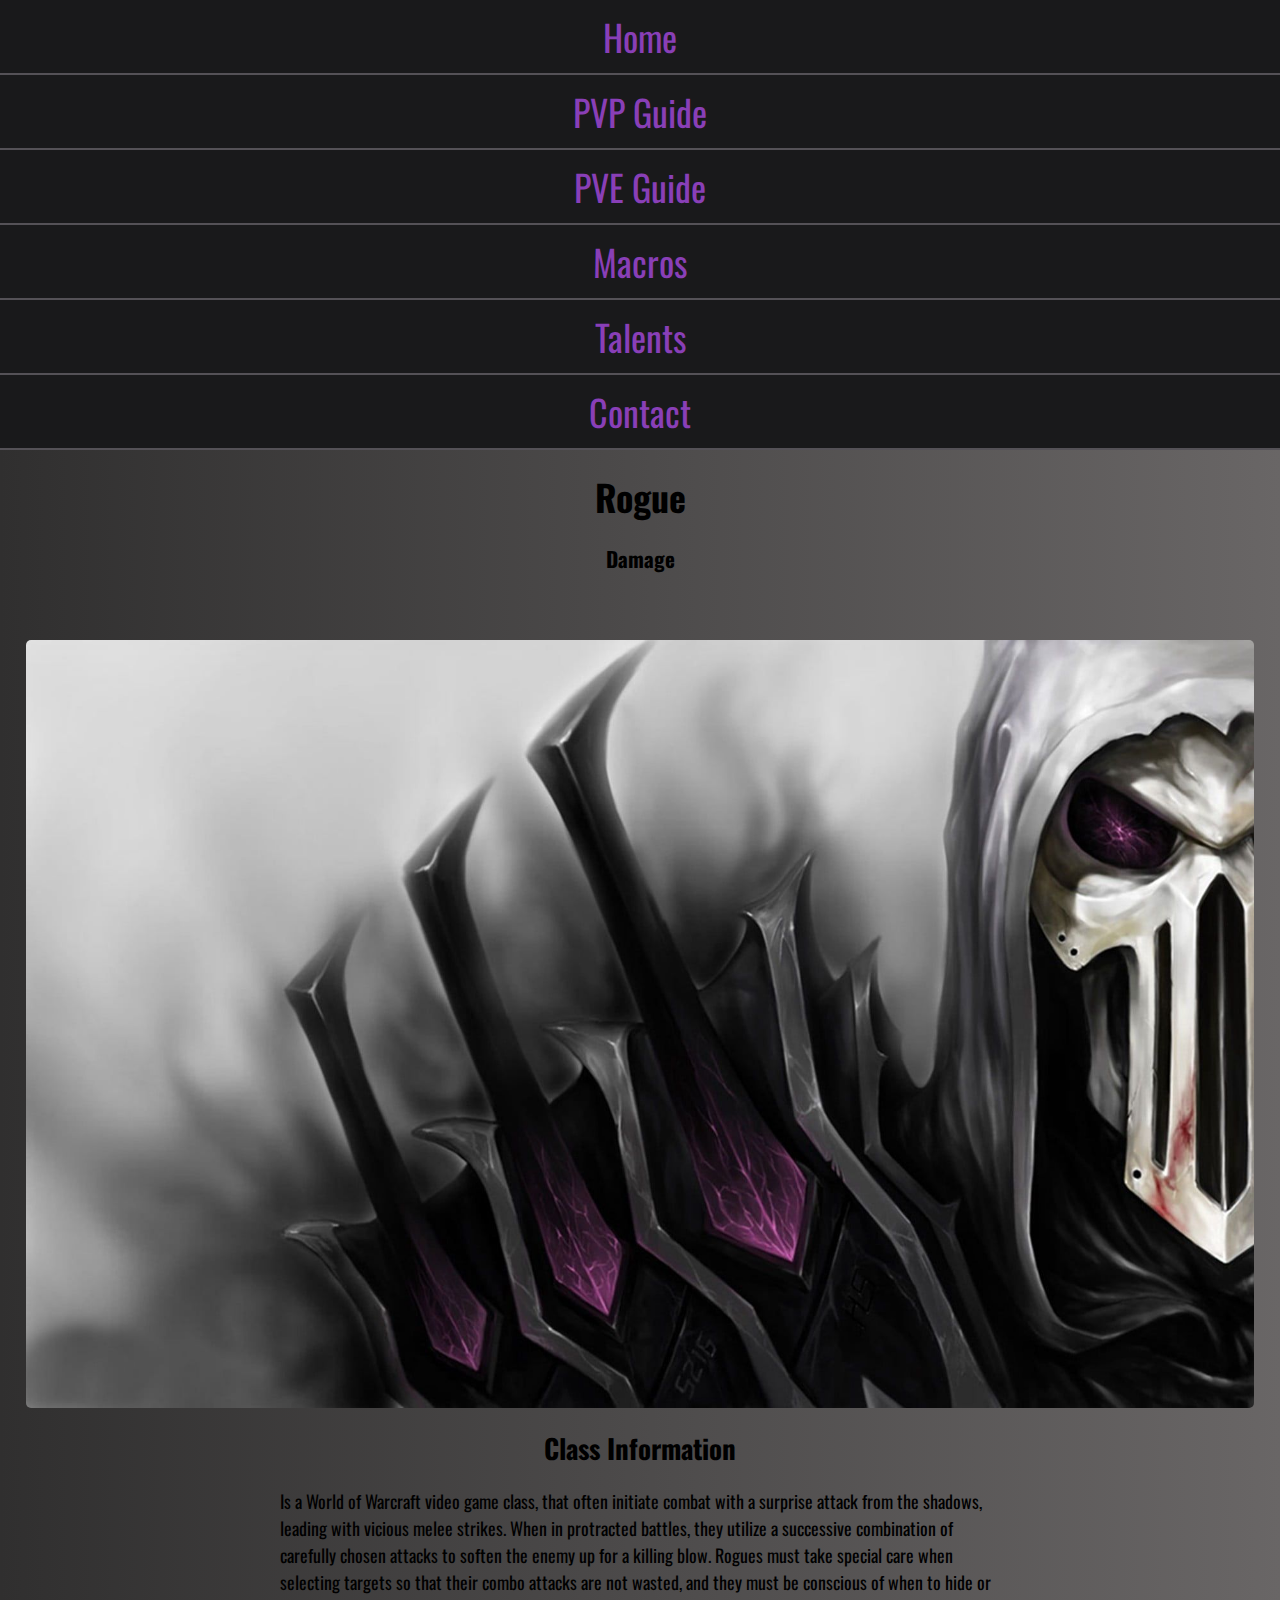
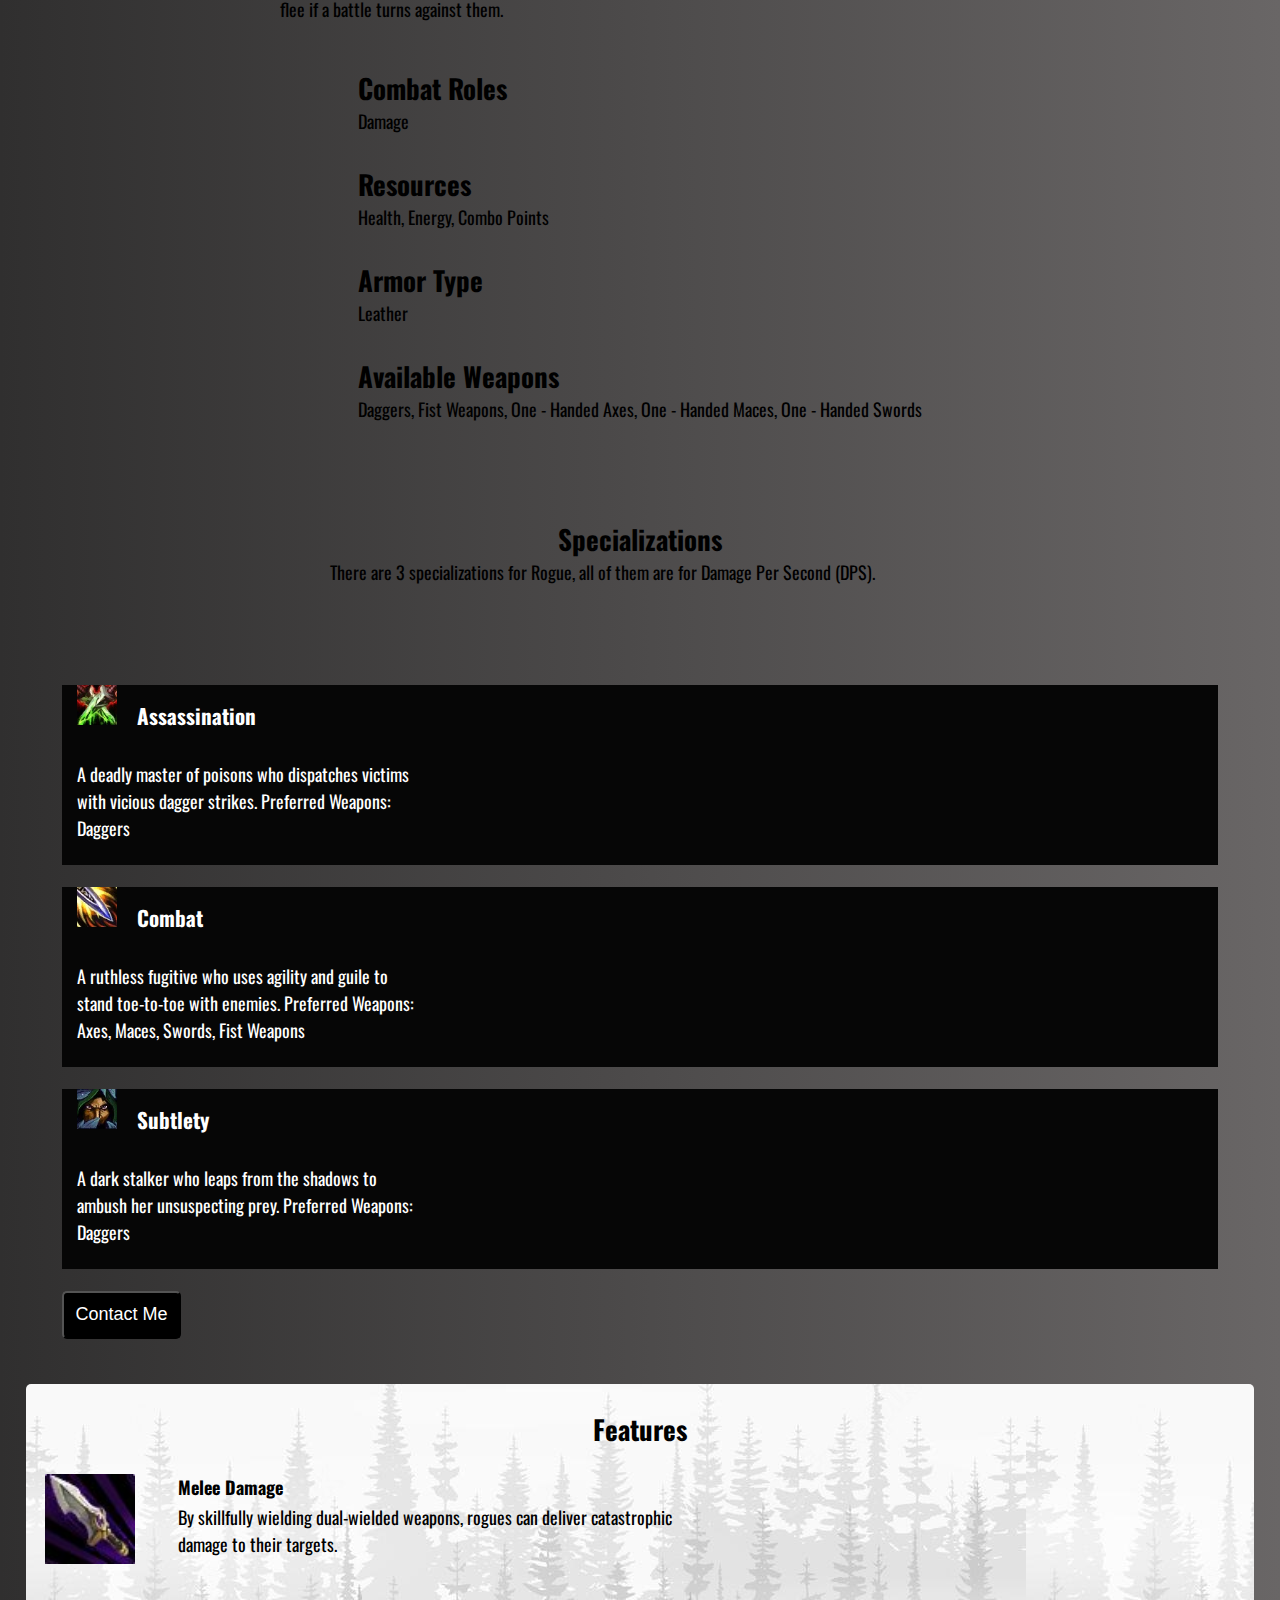
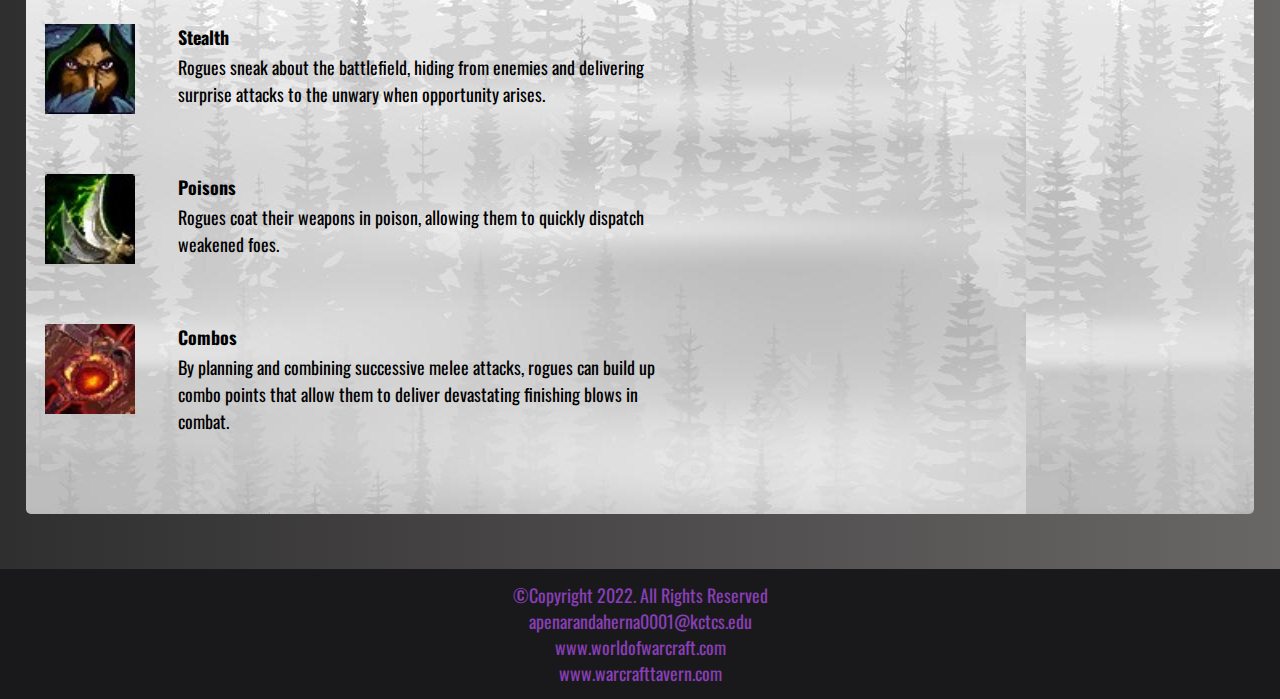
<file: index.html>
<!DOCTYPE html>
<html lang="en">
  <head>
    <meta charset="utf-8" />
    <meta http-equiv="X-UA-Compatible" content="IE=edge" />
    <meta name="viewport" content="width=device-width, initial-scale=1.0" />
    <link rel="stylesheet" href="css/styles.css" />
    <link
      href="https://fonts.googleapis.com/css2?family=Oswald:wght@300&display=swap"
      rel="stylesheet"
    />
    <title>Basic Rogue Guide World of Warcraft</title>
  </head>
  <body>
    <!-- <div class="container"> -->
    <header id="home">
      <a name="topSection"></a>
      <nav class="nav-container">
        <div class="logo-container">
          <a href="#" class="logo" id="logo-tittle" name="topSection"
            ><img
              src="images/rogue01.png"
              alt="rogue-logo"
              width="69"
              height="69"
          /></a>
        </div>
        <ul class="nav-ul">
          <li class="nav-li"><a href="index.html">Home</a></li>
          <li class="nav-li"><a href="pvp.html">PVP Guide</a></li>
          <li class="nav-li"><a href="pve.html">PVE Guide</a></li>
          <li class="nav-li"><a href="macros.html">Macros</a></li>
          <li class="nav-li"><a href="talents.html">Talents</a></li>
          <li class="nav-li"><a href="contact.html">Contact</a></li>
        </ul>
      </nav>
      <div class="tittle-container">
        <h1>Rogue</h1>
        <h3>Damage</h3>
      </div>
    </header>
    <main>
      <div class="banner">
        <img src="images/rogue-main.jpg" alt="rogue helmet" />
      </div>
      <div class="summary-container">
        <h2 class="summary-tittle">Class Information</h2>
        <section class="summary-aboutClass">
          <div class="summary-text-container">
            <p>
              Is a World of Warcraft video game class, that often initiate
              combat with a surprise attack from the shadows, leading with
              vicious melee strikes. When in protracted battles, they utilize a
              successive combination of carefully chosen attacks to soften the
              enemy up for a killing blow. Rogues must take special care when
              selecting targets so that their combo attacks are not wasted, and
              they must be conscious of when to hide or flee if a battle turns
              against them.
            </p>
            <ul class="summary-rogue">
              <li class="summary-li">Combat Roles</li>
              <li class="summary-sub-li">Damage</li>
              <li class="summary-li">Resources</li>
              <li class="summary-sub-li">Health, Energy, Combo Points</li>
              <li class="summary-li">Armor Type</li>
              <li class="summary-sub-li">Leather</li>
              <li class="summary-li">Available Weapons</li>
              <li class="summary-sub-li">
                Daggers, Fist Weapons, One - Handed Axes, One - Handed Maces,
                One - Handed Swords
              </li>
            </ul>
            <!-- Specializations -->
            <h2 class="spec-h2">Specializations</h2>
            <div class="spec-p-container">
              <p class="spec-p">
                There are 3 specializations for Rogue, all of them are for
                Damage Per Second (DPS).
              </p>
            </div>

            <!-- Specialization blocks - container -->
            <section class="spec-container">
              <div class="spec-block spec-one">
                <div class="spec-img-tittle">
                  <a
                    href="https://www.wowhead.com/wotlk/guide/classes/rogue/assassination/dps-overview-pve"
                    target="_blank"
                    ><img
                      class="spec-img"
                      src="images/assa-rogue.jpg"
                      alt="assasination rogue spec"
                  /></a>
                  <h3>Assassination</h3>
                </div>
                <div class="spec-text-container">
                  <p>
                    A deadly master of poisons who dispatches victims with
                    vicious dagger strikes. Preferred Weapons: Daggers
                  </p>
                </div>
              </div>

              <!-- SPEC TWO -->
              <div class="spec-block spec-two">
                <div class="spec-img-tittle">
                  <a
                    href="https://www.wowhead.com/wotlk/es/guide/classes/rogue/combat/dps-overview-pve"
                    target="_blank"
                    ><img
                      class="spec-img"
                      src="images/combat-rogue.jpg"
                      alt="combat rogue spec"
                  /></a>
                  <h3>Combat</h3>
                </div>
                <div class="spec-text-container">
                  <p>
                    A ruthless fugitive who uses agility and guile to stand
                    toe-to-toe with enemies. Preferred Weapons: Axes, Maces,
                    Swords, Fist Weapons
                  </p>
                </div>
              </div>

              <!-- SPEC THREE -->
              <div class="spec-block spec-three">
                <div class="spec-img-tittle">
                  <a
                    href="https://www.wowhead.com/wotlk/es/guide/classes/rogue/subtlety/dps-pvp-arena"
                    target="_blank"
                    ><img
                      class="spec-img"
                      src="images/sub-rogue.jpg"
                      alt="subtlety rogue spec"
                  /></a>
                  <h3>Subtlety</h3>
                </div>
                <div class="spec-text-container">
                  <p>
                    A dark stalker who leaps from the shadows to ambush her
                    unsuspecting prey. Preferred Weapons: Daggers
                  </p>
                </div>
              </div>
              <!-- Contact Section BTN -->
              <section class="contact-btn">
                <button class="contact-btn-open btn">Contact Me</button>
              </section>
            </section>
          </div>

          <!-- FEATURES -->
          <section class="summary-aboutClass-features">
            <div class="features">
              <div class="image-container">
                <img src="images/rogue-logo.png" alt="rogue daggers crossed" />
              </div>
            </div>
            <div class="features-tittle">
              <h2>Features</h2>
            </div>
            <!--FEATURES CONTAINER-->
            <section class="features-container-blocks">
              <div class="features-img blockOne">
                <img
                  src="images/throw.rogue.jpg"
                  alt="throw weapon for rogue"
                />
              </div>
              <div class="features-tittle-text">
                <p>Melee Damage</p>
                <p>
                  By skillfully wielding dual-wielded weapons, rogues can
                  deliver catastrophic damage to their targets.
                </p>
              </div>

              <!-- FEATURES FOR BLOCK TWO -->
              <div class="features-img blockTwo">
                <img
                  src="images/sub-rogue.jpg"
                  alt="subtlety rogue specialization"
                />
              </div>
              <div class="features-tittle-text">
                <p>Stealth</p>
                <p>
                  Rogues sneak about the battlefield, hiding from enemies and
                  delivering surprise attacks to the unwary when opportunity
                  arises.
                </p>
              </div>
              <!-- FEATURES FOR BLOCK TWO -->
              <div class="features-img blockThree">
                <img src="images/poisson-rogue.jpg" alt="dagger with poison" />
              </div>
              <div class="features-tittle-text">
                <p>Poisons</p>
                <p>
                  Rogues coat their weapons in poison, allowing them to quickly
                  dispatch weakened foes.
                </p>
              </div>
              <!-- FEATURES FOR BLOCK FOUR -->
              <div class="features-img blockFour">
                <img
                  src="images/combos-rogue.jpg"
                  alt="generator of combo points on rogue"
                />
              </div>
              <div class="features-tittle-text">
                <p>Combos</p>
                <p>
                  By planning and combining successive melee attacks, rogues can
                  build up combo points that allow them to deliver devastating
                  finishing blows in combat.
                </p>
              </div>
            </section>
            <!--Needs work on features list -->
          </section>
        </section>
      </div>

      <!-- Contact Section -->
      <section class="contact-fake-widonw hide">
        <div id="form">
          <div class="form-tittle-btn">
            <h2>Contact me for anything</h2>
            <div class="modal-btn-container">
              <button class="modal_btn btn_close">Close</button>
            </div>
          </div>
          <form class="form-grid">
            <fieldset>
              <legend>Contact Information</legend>
              <label for="fName">First Name:</label>
              <input type="text" name="fName" id="fName" />

              <label for="lName">last Name:</label>
              <input type="text" name="lName" id="lName" />

              <label for="bName">Name of Business:</label>
              <input type="text" name="bName" id="bName" />

              <label for="email">Email:</label>
              <input type="email" name="email" id="email" />

              <label for="phone">Phone:</label>
              <input type="tel" name="phone" id="phone" />
            </fieldset>
            <fieldset>
              <legend>Additional Information</legend>
              <label for="vol">
                <input
                  type="radio"
                  name="info"
                  id="career"
                  value="Related Careers"
                />Related Careers</label
              >

              <label for="sponsor">
                <input
                  type="radio"
                  name="info"
                  id="projects"
                  value="Web Projects"
                />Web Sites Projects</label
              >

              <label for="wild">
                <input
                  type="radio"
                  name="info"
                  id="webSites"
                  value="Web Sites"
                />About Web Sites</label
              >

              <label for="other">
                <input
                  type="radio"
                  name="info"
                  id="other"
                  value="Other"
                />Other, please specify below</label
              >

              <label for="questions">What questions do you have for us?</label>
              <textarea
                name="questions"
                id="questions"
                rows="5"
                cols="35"
              ></textarea>
            </fieldset>
            <input type="submit" id="submit" value="Submit" class="btn" />
          </form>
        </div>
      </section>
    </main>
    <footer>
      <ul class="footer-ul">
        <li class="footer-li">
          <a href="#">&#169;Copyright 2022. All Rights Reserved</a>
        </li>
        <li class="footer-li">
          <a href="mailto:apenarandaherna0001@kctcs.edu"
            >apenarandaherna0001@kctcs.edu</a
          >
        </li>
        <li class="footer-li">
          <a href="https://worldofwarcraft.com/en-us/."
            >www.worldofwarcraft.com</a
          >
        </li>
        <li class="footer-li">
          <a
            href="https://www.warcrafttavern.com/wotlk/guides/pve-combat-rogue/"
            >www.warcrafttavern.com</a
          >
        </li>
      </ul>
    </footer>
    <!-- </div> -->
    <script src="script.js"></script>
  </body>
</html>
</file>
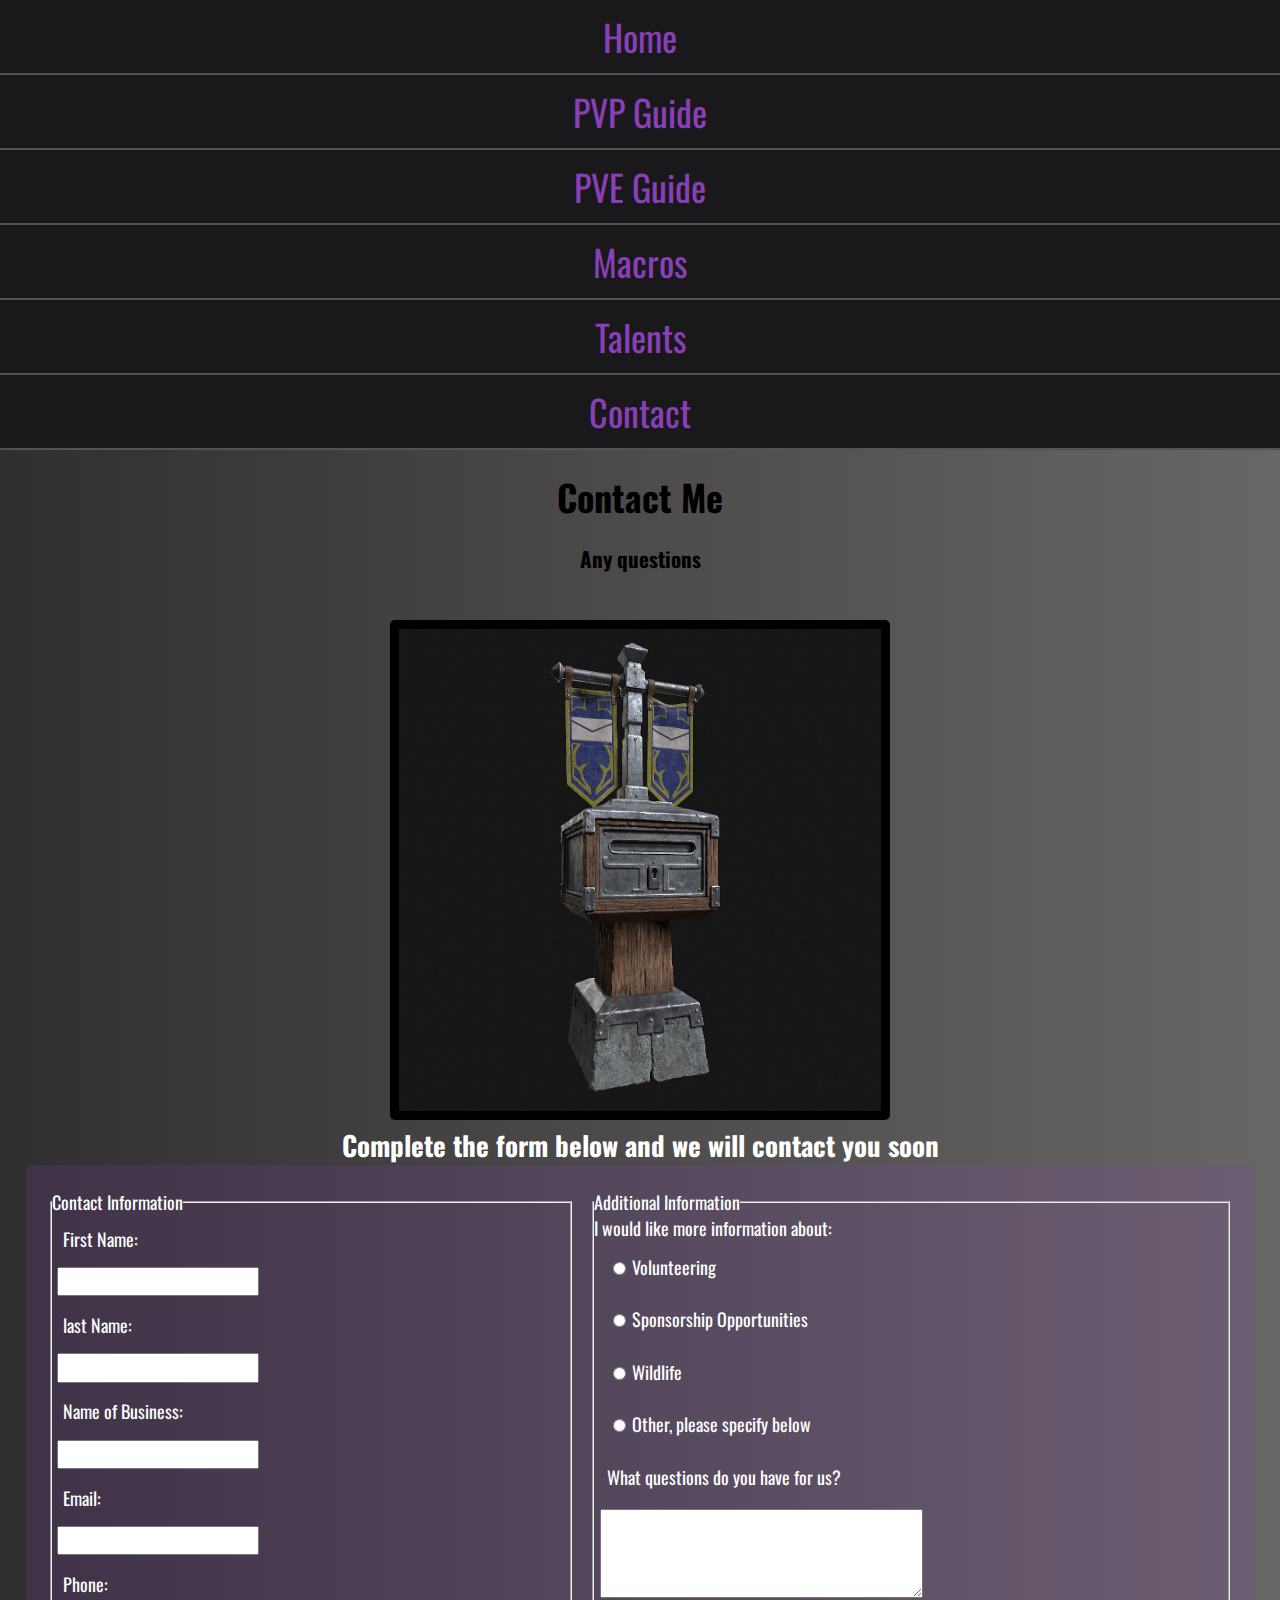
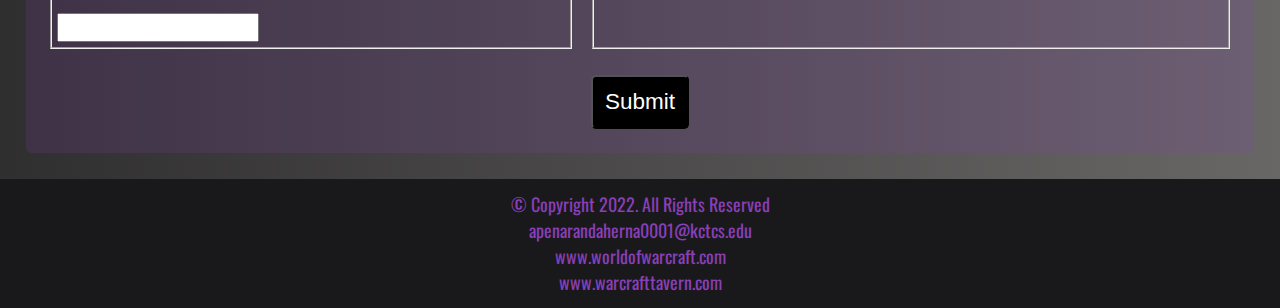
<file: contact.html>
<!DOCTYPE html>
<html lang="en">
  <head>
    <meta charset="UTF-8" />
    <meta http-equiv="X-UA-Compatible" content="IE=edge" />
    <meta name="viewport" content="width=device-width, initial-scale=1.0" />
    <link rel="stylesheet" href="css/styles.css" />
    <link
      href="https://fonts.googleapis.com/css2?family=Oswald:wght@300&display=swap"
      rel="stylesheet"
    />
    <title>Basic Rogue Guide World of Warcraft</title>
  </head>
  <body>
    <div class="container">
      <header id="home">
        <nav class="nav">
          <div class="logo-container">
            <a href="#index" class="logo" id="logo-tittle"
              ><img
                src="images/rogue01.png"
                alt="rogue-logo"
                width="69"
                height="69"
            /></a>
          </div>
          <ul class="nav-ul">
            <li class="nav-li"><a href="index.html">Home</a></li>
            <li class="nav-li"><a href="pvp.html">PVP Guide</a></li>
            <li class="nav-li"><a href="pve.html">PVE Guide</a></li>
            <li class="nav-li"><a href="macros.html">Macros</a></li>
            <li class="nav-li"><a href="talents.html">Talents</a></li>
            <li class="nav-li"><a href="contact.html">Contact</a></li>
          </ul>
        </nav>
        <div class="tittle-container">
          <h1>Contact Me</h1>
          <h3>Any questions</h3>
        </div>
      </header>
      <main>
        <section class="pvp-section-container">
          <div class="pvp-section">
            <img src="images/mail-contact.jpg" alt="pvp scenario image" />
          </div>
        </section>

        <div id="contact">
            <div id="form">
              <h2>Complete the form below and we will contact you soon</h2>
              <form class="form-grid"><!-- Start Form --> 
              <fieldset>
                <legend>Contact Information</legend>
                <label for="fName">First Name:</label>
                <input type="text" name="fName" id="fName">
    
                <label for="lName">last Name:</label>
                <input type="text" name="lName" id="lName">
                 
                  <label for="bName">Name of Business:</label>
                  <input type="text" name="bName" id="bName">
    
                  <label for="email">Email:</label>
                  <input type="email" name="email" id="email">
    
                  <label for="phone">Phone:</label>
                  <input type="tel" name="phone" id="phone">
                
              </fieldset>
    
              <fieldset>
                <legend>Additional Information</legend>
                <p>I would like more information about:</p>
                <label for="vol">
                <input type="radio" name="info" id="vol" value="Volunteering">Volunteering</label>
    
                <label for="sponsor">
                <input type="radio" name="info" id="sponsor" value="Sponsorship Opportunities">Sponsorship Opportunities</label>
    
                 <label for="wild">
                <input type="radio" name="info" id="wild" value="Wildlife">Wildlife</label>
                
                <label for="other">
                <input type="radio" name="info" id="other" value="Other">Other, please specify below</label>
    
                
              <label for="questions">What questions do you have for us?</label>
              <textarea name="questions" id="questions" rows="5" cols="35"></textarea>
              </fieldset>
              <input type="submit" id="submit" value="Submit" class="btn">
    
             </form>
             </div>
      </main>

      <footer>
        <ul class="footer-ul">
          <li class="footer-li">
            <a href="#">&#169; Copyright 2022. All Rights Reserved</a>
          </li>
          <li class="footer-li">
            <a href="mailto:apenarandaherna0001@kctcs.edu"
              >apenarandaherna0001@kctcs.edu</a
            >
          </li>
          <li class="footer-li">
            <a href="https://worldofwarcraft.com/en-us/."
              >www.worldofwarcraft.com</a
            >
          </li>
          <li class="footer-li">
            <a
              href="https://www.warcrafttavern.com/wotlk/guides/pve-combat-rogue/"
              >www.warcrafttavern.com</a
            >
          </li>
        </ul>
      </footer>
    </div>
  </body>
</html>
</file>
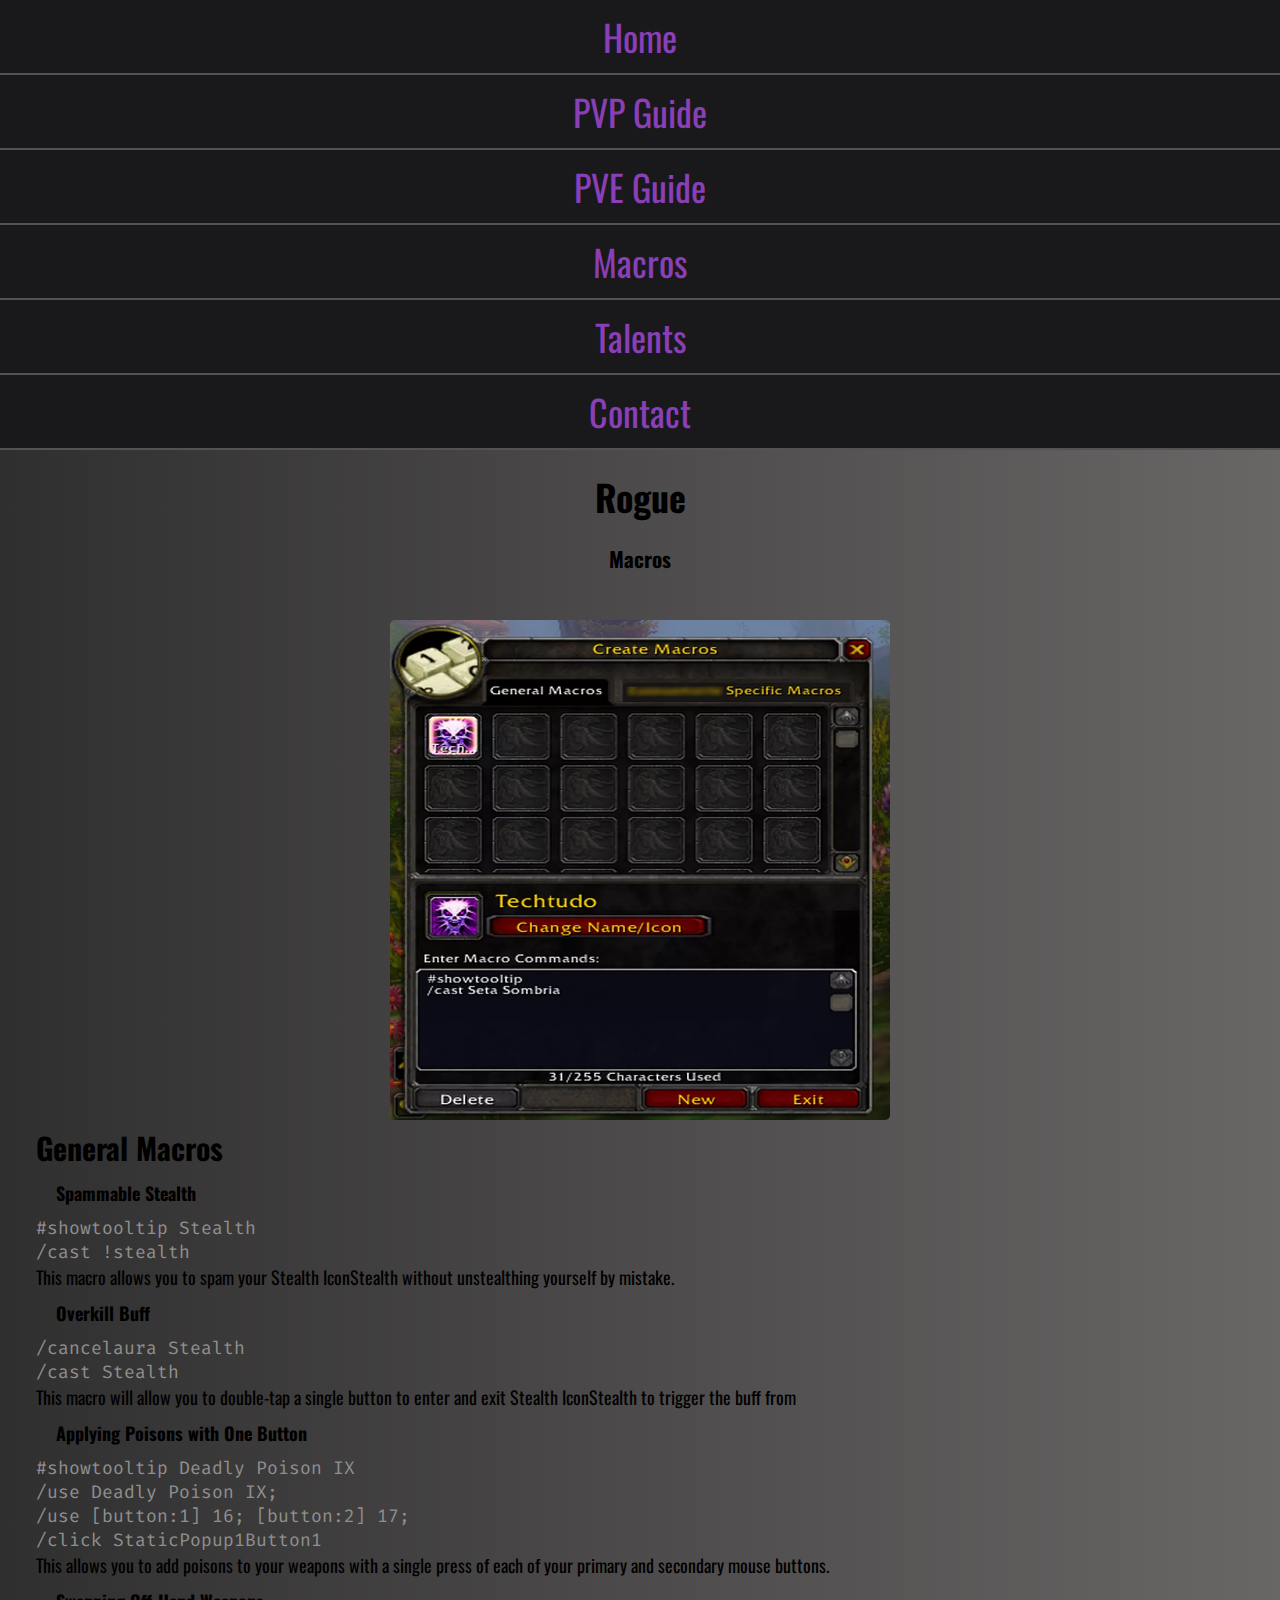
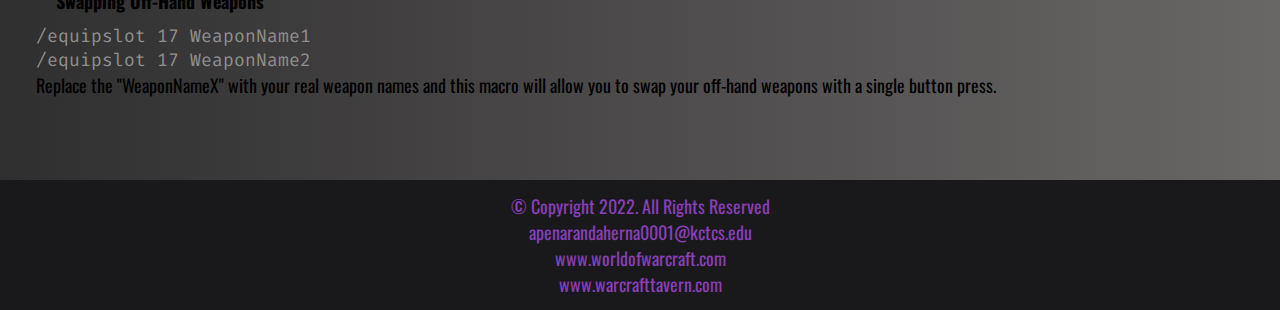
<file: macros.html>
<!DOCTYPE html>
<html lang="en">
  <head>
    <meta charset="UTF-8" />
    <meta http-equiv="X-UA-Compatible" content="IE=edge" />
    <meta name="viewport" content="width=device-width, initial-scale=1.0" />
    <link rel="stylesheet" href="css/styles.css" />
    <link
      href="https://fonts.googleapis.com/css2?family=Oswald:wght@300&display=swap"
      rel="stylesheet"
    />
    <link
      href="https://fonts.googleapis.com/css2?family=Fira+Code&display=swap"
      rel="stylesheet"
    />
    <title>Basic Rogue Guide World of Warcraft</title>
  </head>
  <body>
    <header id="home">
      <nav class="nav-container">
        <div class="logo-container">
          <a href="#index" class="logo" id="logo-tittle"
            ><img
              src="images/rogue01.png"
              alt="rogue-logo"
              width="69"
              height="69"
          /></a>
        </div>
        <ul class="nav-ul">
          <li class="nav-li"><a href="index.html">Home</a></li>
          <li class="nav-li"><a href="pvp.html">PVP Guide</a></li>
          <li class="nav-li"><a href="pve.html">PVE Guide</a></li>
          <li class="nav-li"><a href="macros.html">Macros</a></li>
          <li class="nav-li"><a href="talents.html">Talents</a></li>
          <li class="nav-li"><a href="contact.html">Contact</a></li>
        </ul>
      </nav>
      <div class="tittle-container">
        <h1>Rogue</h1>
        <h3>Macros</h3>
      </div>
    </header>
    <main>
      <section class="macros-container">
        <div class="macros-section">
          <img
            src="images/macros.png"
            alt="macros interface from world of warcraft video game"
          />
        </div>
      </section>

      <!-- MACROS SECTION BODY -->
      <section class="macros-block">
        <div class="macros-ul">
          <p class="macros-p">General Macros</p>
          <div class="macros-li">Spammable Stealth</div>
          <div class="macro">
            #showtooltip Stealth
            <br />/cast !stealth
          </div>
          <p>
            This macro allows you to spam your Stealth IconStealth without
            unstealthing yourself by mistake.
          </p>

          <div class="macros-li">Overkill Buff</div>
          <div class="macro">
            /cancelaura Stealth
            <br />/cast Stealth
          </div>
          <p>
            This macro will allow you to double-tap a single button to enter and
            exit Stealth IconStealth to trigger the buff from
          </p>

          <div class="macros-li">Applying Poisons with One Button</div>
          <div class="macro">
            #showtooltip Deadly Poison IX
            <br />
            /use Deadly Poison IX;<br />
            /use [button:1] 16; [button:2] 17;<br />
            /click StaticPopup1Button1
          </div>
          <p>
            This allows you to add poisons to your weapons with a single press
            of each of your primary and secondary mouse buttons.
          </p>

          <div class="macros-li">Swapping Off-Hand Weapons</div>
          <div class="macro">
            /equipslot 17 WeaponName1<br />/equipslot 17 WeaponName2
          </div>
          <p>
            Replace the "WeaponNameX" with your real weapon names and this macro
            will allow you to swap your off-hand weapons with a single button
            press.
          </p>
        </div>
      </section>
    </main>

    <footer>
      <ul class="footer-ul">
        <li class="footer-li">
          <a href="#">&#169; Copyright 2022. All Rights Reserved</a>
        </li>
        <li class="footer-li">
          <a href="mailto:apenarandaherna0001@kctcs.edu"
            >apenarandaherna0001@kctcs.edu</a
          >
        </li>
        <li class="footer-li">
          <a href="https://worldofwarcraft.com/en-us/."
            >www.worldofwarcraft.com</a
          >
        </li>
        <li class="footer-li">
          <a
            href="https://www.warcrafttavern.com/wotlk/guides/pve-combat-rogue/"
            >www.warcrafttavern.com</a
          >
        </li>
      </ul>
    </footer>
  </body>
</html>
</file>
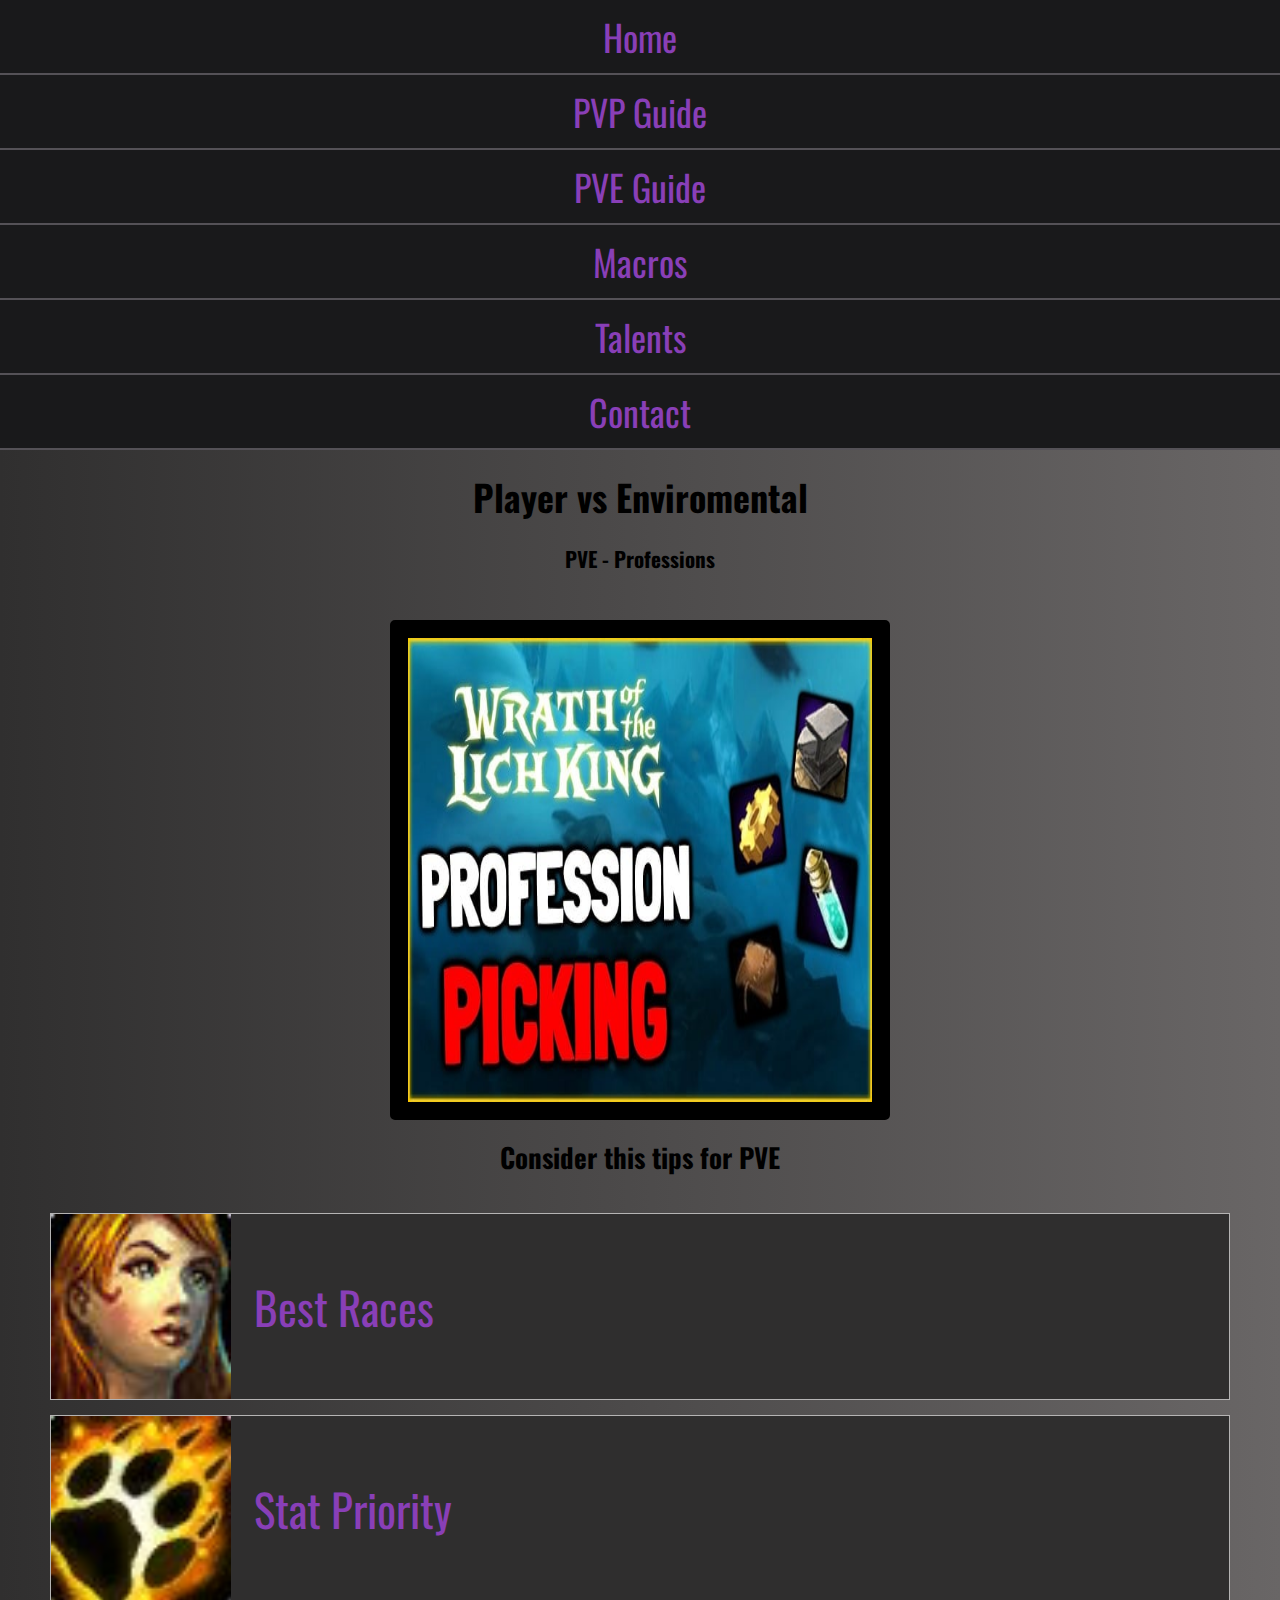
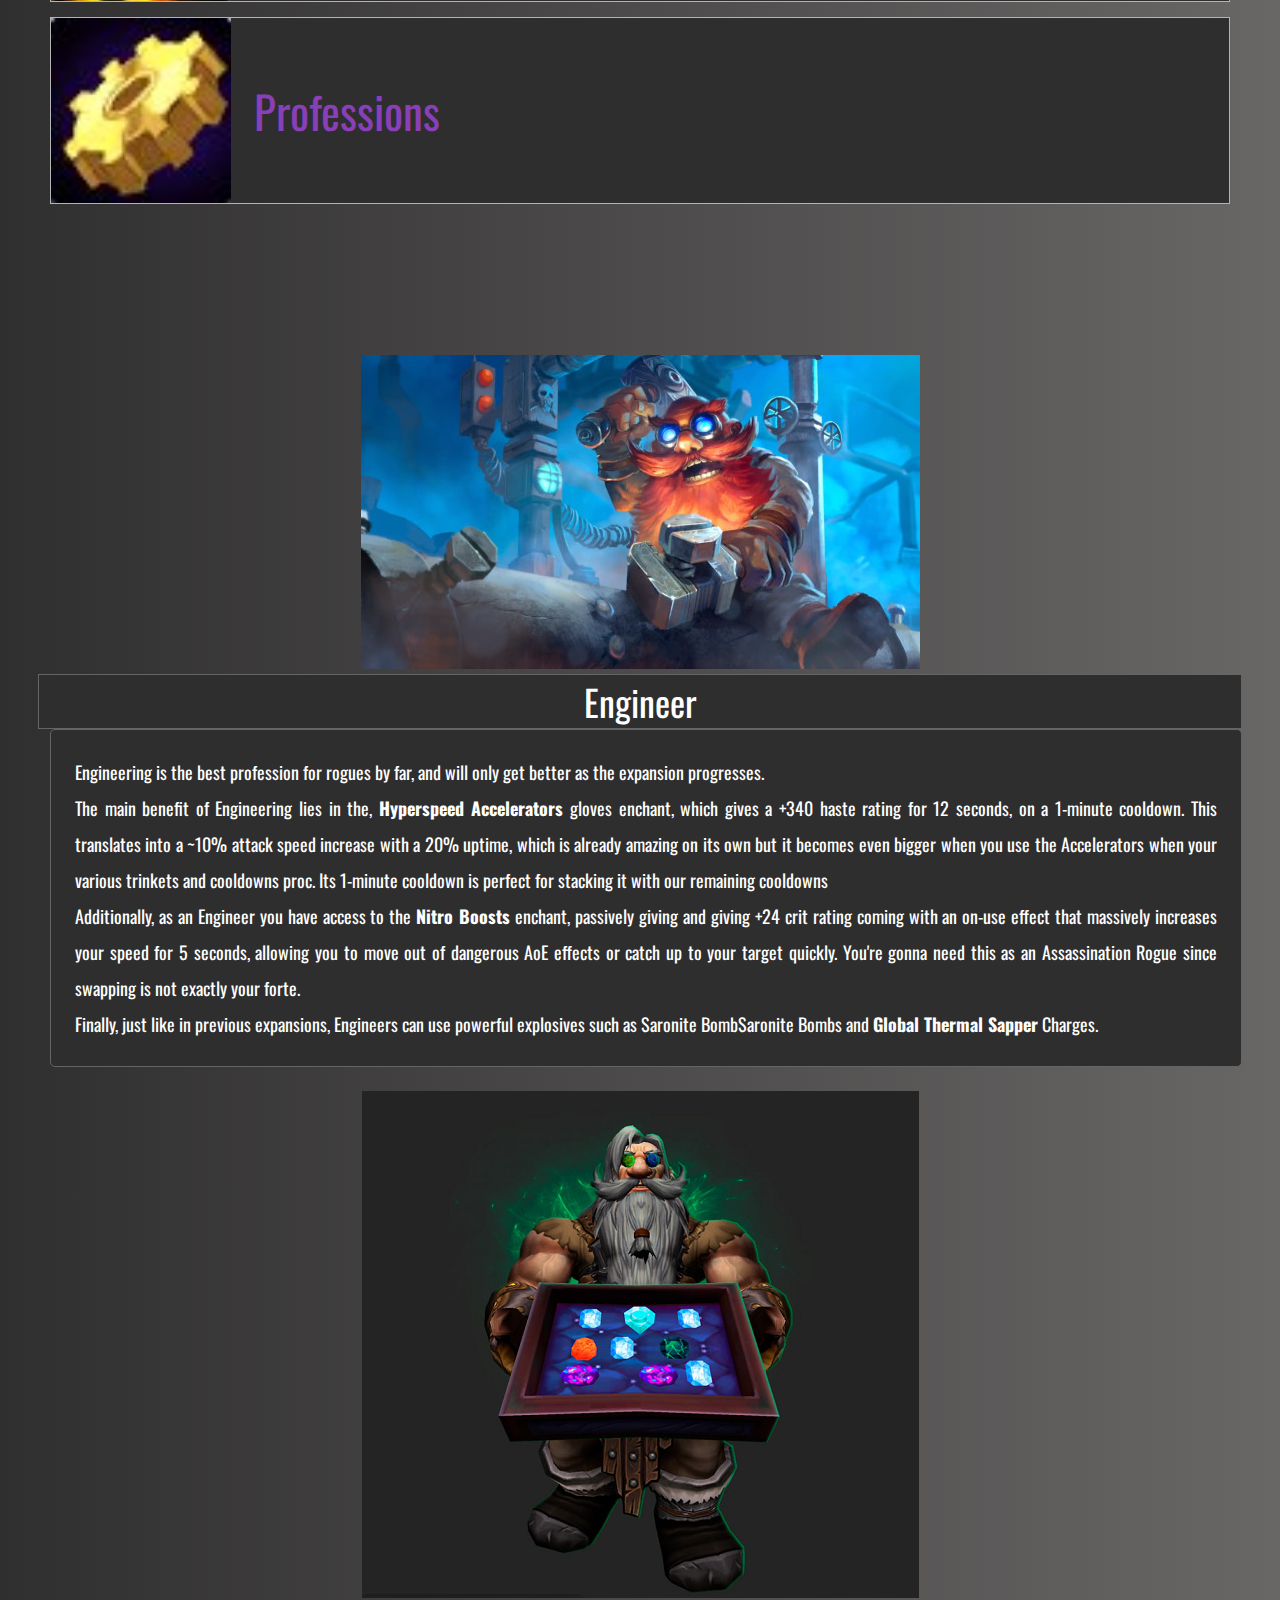
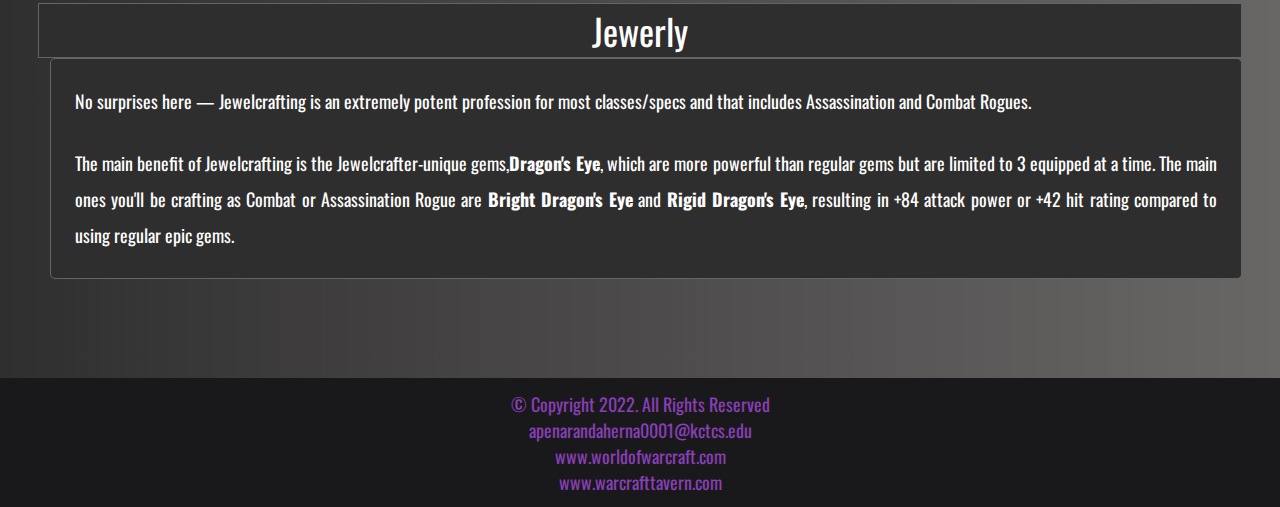
<file: pve-professions.html>
<!DOCTYPE html>
<html lang="en">
  <head>
    <meta charset="UTF-8" />
    <meta http-equiv="X-UA-Compatible" content="IE=edge" />
    <meta name="viewport" content="width=device-width, initial-scale=1.0" />
    <link rel="stylesheet" href="css/styles.css" />
    <link
      href="https://fonts.googleapis.com/css2?family=Oswald:wght@300&display=swap"
      rel="stylesheet"
    />
    <link
      href="https://fonts.googleapis.com/css2?family=Oswald:wght@300&display=swap"
      rel="stylesheet"
    />
    <title>Basic Rogue Guide World of Warcraft</title>
  </head>
  <body>
    <div class="container">
      <header id="home">
        <nav class="nav">
          <div class="logo-container">
            <a href="#index" class="logo" id="logo-tittle"
              ><img
                src="images/rogue01.png"
                alt="rogue-logo"
                width="69"
                height="69"
            /></a>
          </div>
          <ul class="nav-ul">
            <li class="nav-li"><a href="index.html">Home</a></li>
            <li class="nav-li"><a href="pvp.html">PVP Guide</a></li>
            <li class="nav-li"><a href="pve.html">PVE Guide</a></li>
            <li class="nav-li"><a href="macros.html">Macros</a></li>
            <li class="nav-li"><a href="talents.html">Talents</a></li>
            <li class="nav-li"><a href="contact.html">Contact</a></li>
          </ul>
        </nav>
        <div class="tittle-container">
          <h1>Player vs Enviromental</h1>
          <h3>PVE - Professions</h3>
        </div>
      </header>
      <main>
        <section class="pve-section-container">
          <div class="pve-section">
            <img src="images/professions.jpg" alt="pve scenario image" />
          </div>
        </section>
        <!-- info about pve rogue -->
        <section class="intro-main-container">
          <!-- Other Facts links -->
          <article class="tips-links-container">
            <h2 class="tips-links-tittle">Consider this tips for PVE</h2>
            <section class="tips-links-subcontainer grid">
              <figure class="tips-links-class">
                <a href="pve-races.html"
                  ><img src="images/human-pve.jpg" alt="rogue races for pvp"
                /></a>
                <figcaption class="figcaption-link">
                  <a href="pve-races.html">Best Races</a>
                </figcaption>
              </figure>
              <figure class="tips-links-class">
                <a href="#"
                  ><img
                    src="images/stat-prio.png"
                    alt="rogue stat priority for pvp"
                /></a>
                <figcaption class="figcaption-link">
                  <a href="pve-stats.html">Stat Priority</a>
                </figcaption>
              </figure>
              <figure class="tips-links-class">
                <a href="#"
                  ><img
                    src="images/profession.png"
                    alt="rogue profesions for pvp"
                /></a>
                <figcaption class="figcaption-link">
                  <a href="pve-professions.html">Professions</a>
                </figcaption>
              </figure>
            </section>
          </article>
        </section>
        <!-- PROFESSION SECTION 1 -->
        <section class="pvp-profession-container">
          <div class="pvp-profession-colum-1">
            <figure class="pvp-profession-img">
              <img
                src="images/engineer-prof.jpg"
                alt="Dwarf engineer working as engineer"
              />
              <figcaption>Engineer</figcaption>
            </figure>
          </div>
          <div class="pvp-profession-colum-2">
            <p>
              Engineering is the best profession for rogues by far, and will
              only get better as the expansion progresses.
            </p>
            <p>
              The main benefit of Engineering lies in the,
              <strong>Hyperspeed Accelerators</strong> gloves enchant, which
              gives a +340 haste rating for 12 seconds, on a 1-minute cooldown.
              This translates into a ~10% attack speed increase with a 20%
              uptime, which is already amazing on its own but it becomes even
              bigger when you use the Accelerators when your various trinkets
              and cooldowns proc. Its 1-minute cooldown is perfect for stacking
              it with our remaining cooldowns
            </p>
            <p>
              Additionally, as an Engineer you have access to the
              <strong>Nitro Boosts</strong> enchant, passively giving and giving
              +24 crit rating coming with an on-use effect that massively
              increases your speed for 5 seconds, allowing you to move out of
              dangerous AoE effects or catch up to your target quickly. You're
              gonna need this as an Assassination Rogue since swapping is not
              exactly your forte.
            </p>
            <p>
              Finally, just like in previous expansions, Engineers can use
              powerful explosives such as Saronite BombSaronite Bombs and
              <strong>Global Thermal Sapper</strong> Charges.
            </p>
          </div>
        </section>

        <!-- PROFESSION SECTION 2 -->
        <section class="pvp-profession-container-2">
          <div class="pvp-profession-colum-1">
            <figure class="pvp-profession-img">
              <img
                src="images/jewerly-prof.png"
                alt="Dwarf jewerly worker with gems on a table"
              />
              <figcaption>Jewerly</figcaption>
            </figure>
          </div>
          <div class="pvp-profession-colum-2">
            <p>
              No surprises here — Jewelcrafting is an extremely potent
              profession for most classes/specs and that includes Assassination
              and Combat Rogues.
            </p>
            <br />
            <p>
              The main benefit of Jewelcrafting is the Jewelcrafter-unique
              gems,<strong>Dragon's Eye</strong>, which are more powerful than
              regular gems but are limited to 3 equipped at a time. The main
              ones you'll be crafting as Combat or Assassination Rogue are
              <strong>Bright Dragon's Eye</strong> and
              <strong>Rigid Dragon's Eye</strong>, resulting in +84 attack power
              or +42 hit rating compared to using regular epic gems.
            </p>
          </div>
        </section>
      </main>
      <footer>
        <ul class="footer-ul">
          <li class="footer-li">
            <a href="#">&#169; Copyright 2022. All Rights Reserved</a>
          </li>
          <li class="footer-li">
            <a href="mailto:apenarandaherna0001@kctcs.edu"
              >apenarandaherna0001@kctcs.edu</a
            >
          </li>
          <li class="footer-li">
            <a href="https://worldofwarcraft.com/en-us/."
              >www.worldofwarcraft.com</a
            >
          </li>
          <li class="footer-li">
            <a
              href="https://www.warcrafttavern.com/wotlk/guides/pve-combat-rogue/"
              >www.warcrafttavern.com</a
            >
          </li>
        </ul>
      </footer>
    </div>
  </body>
</html>
</file>
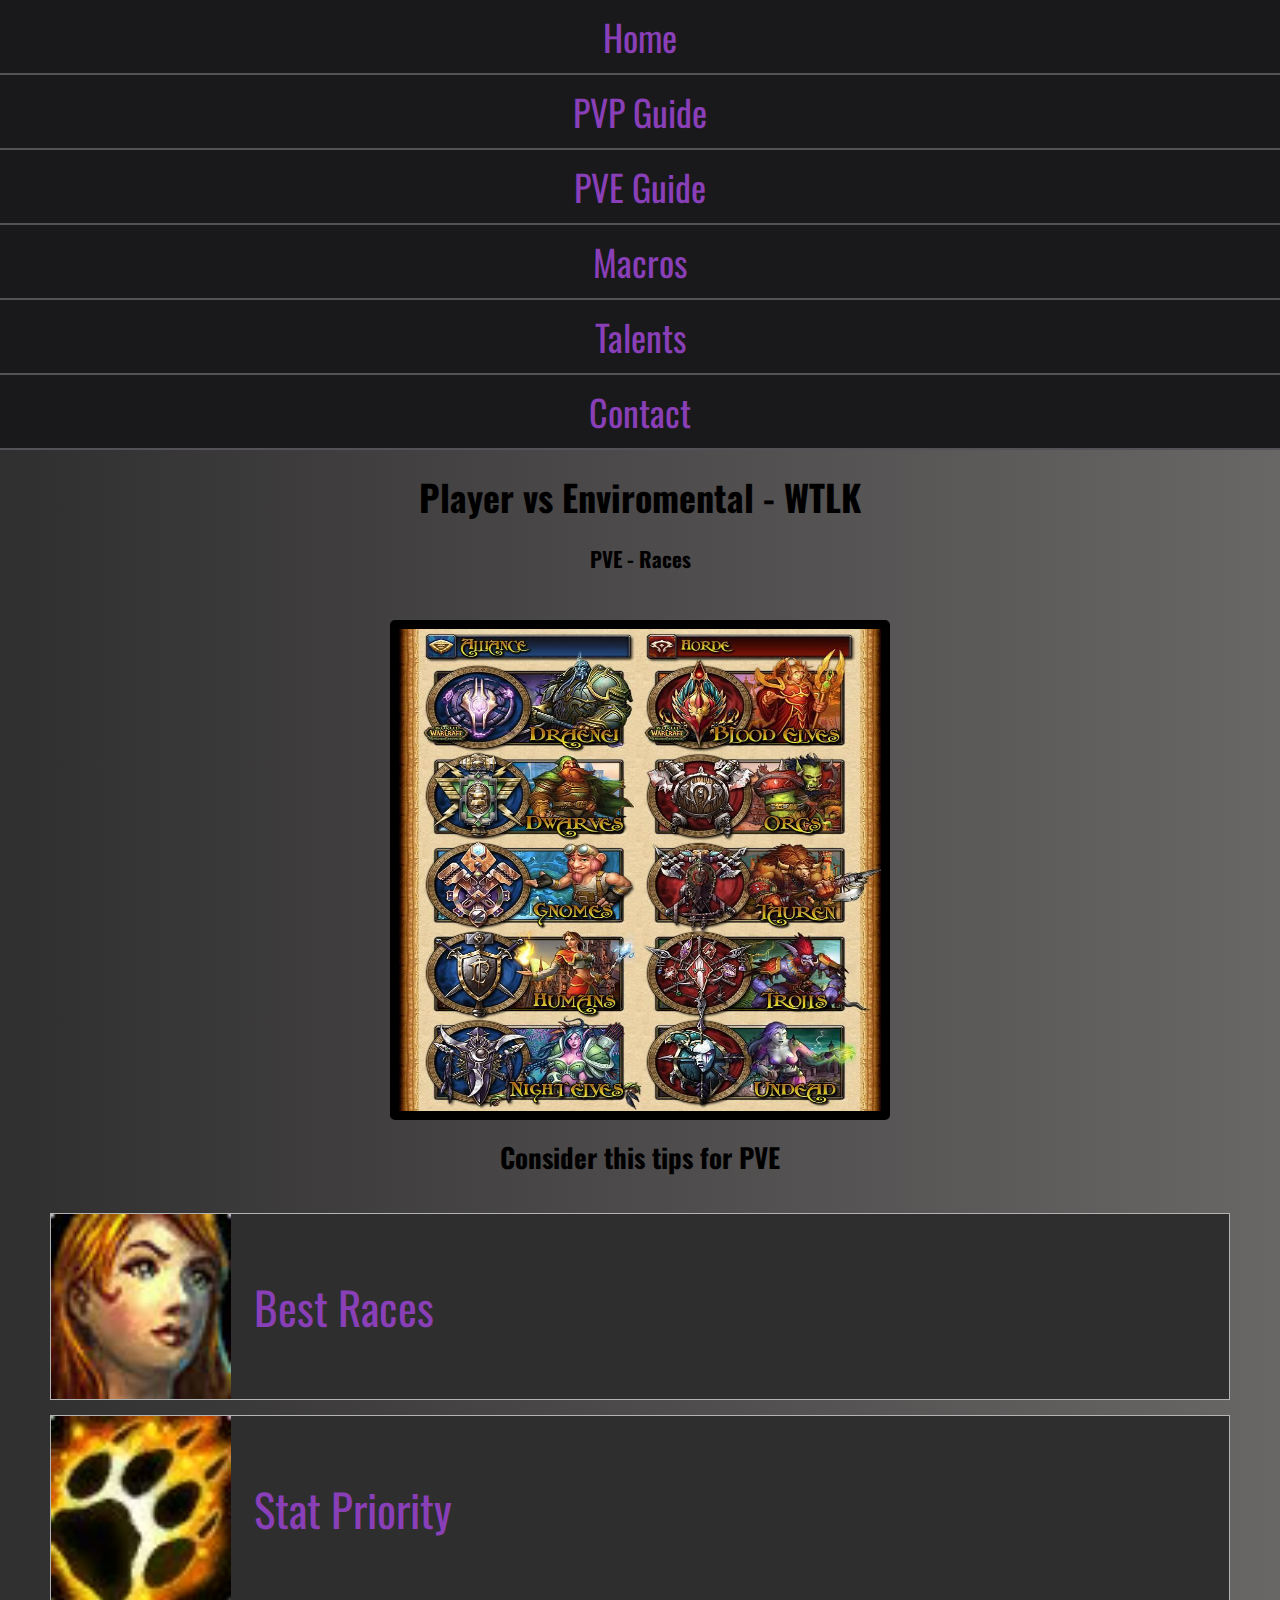
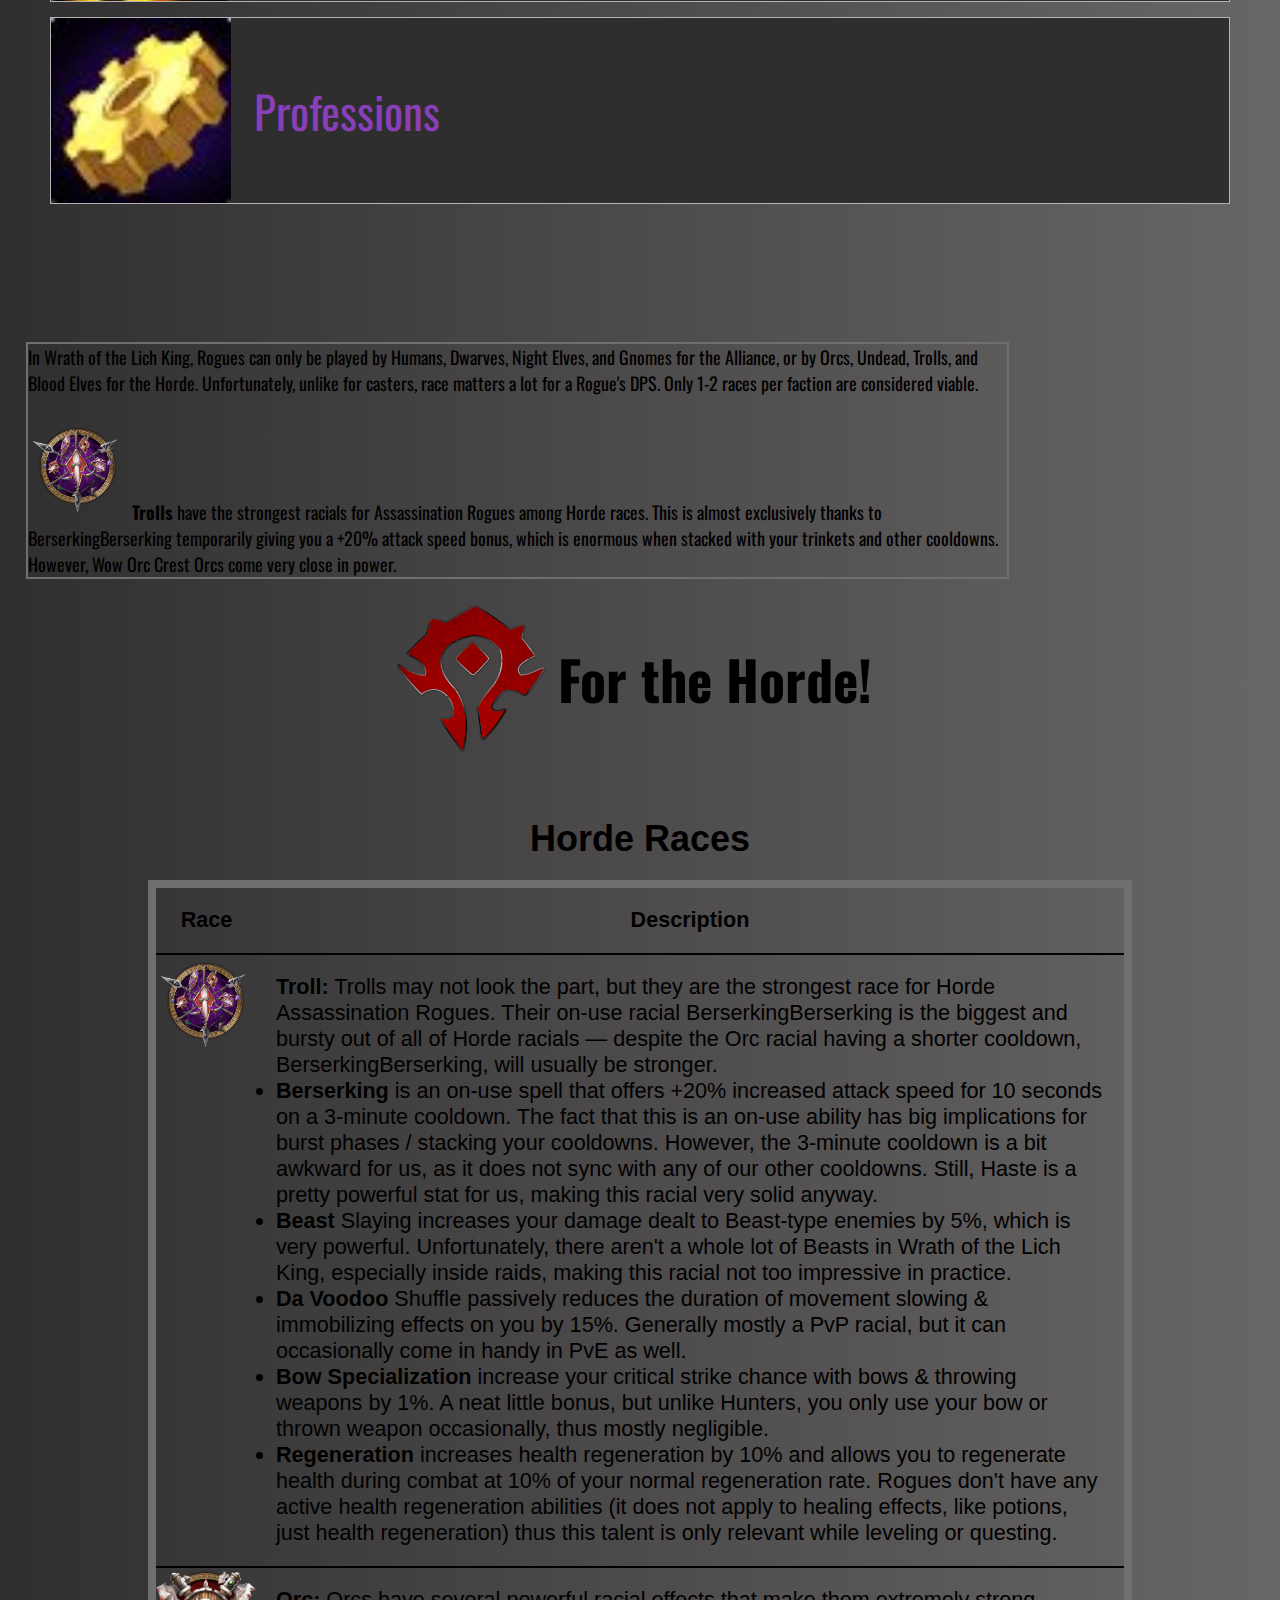
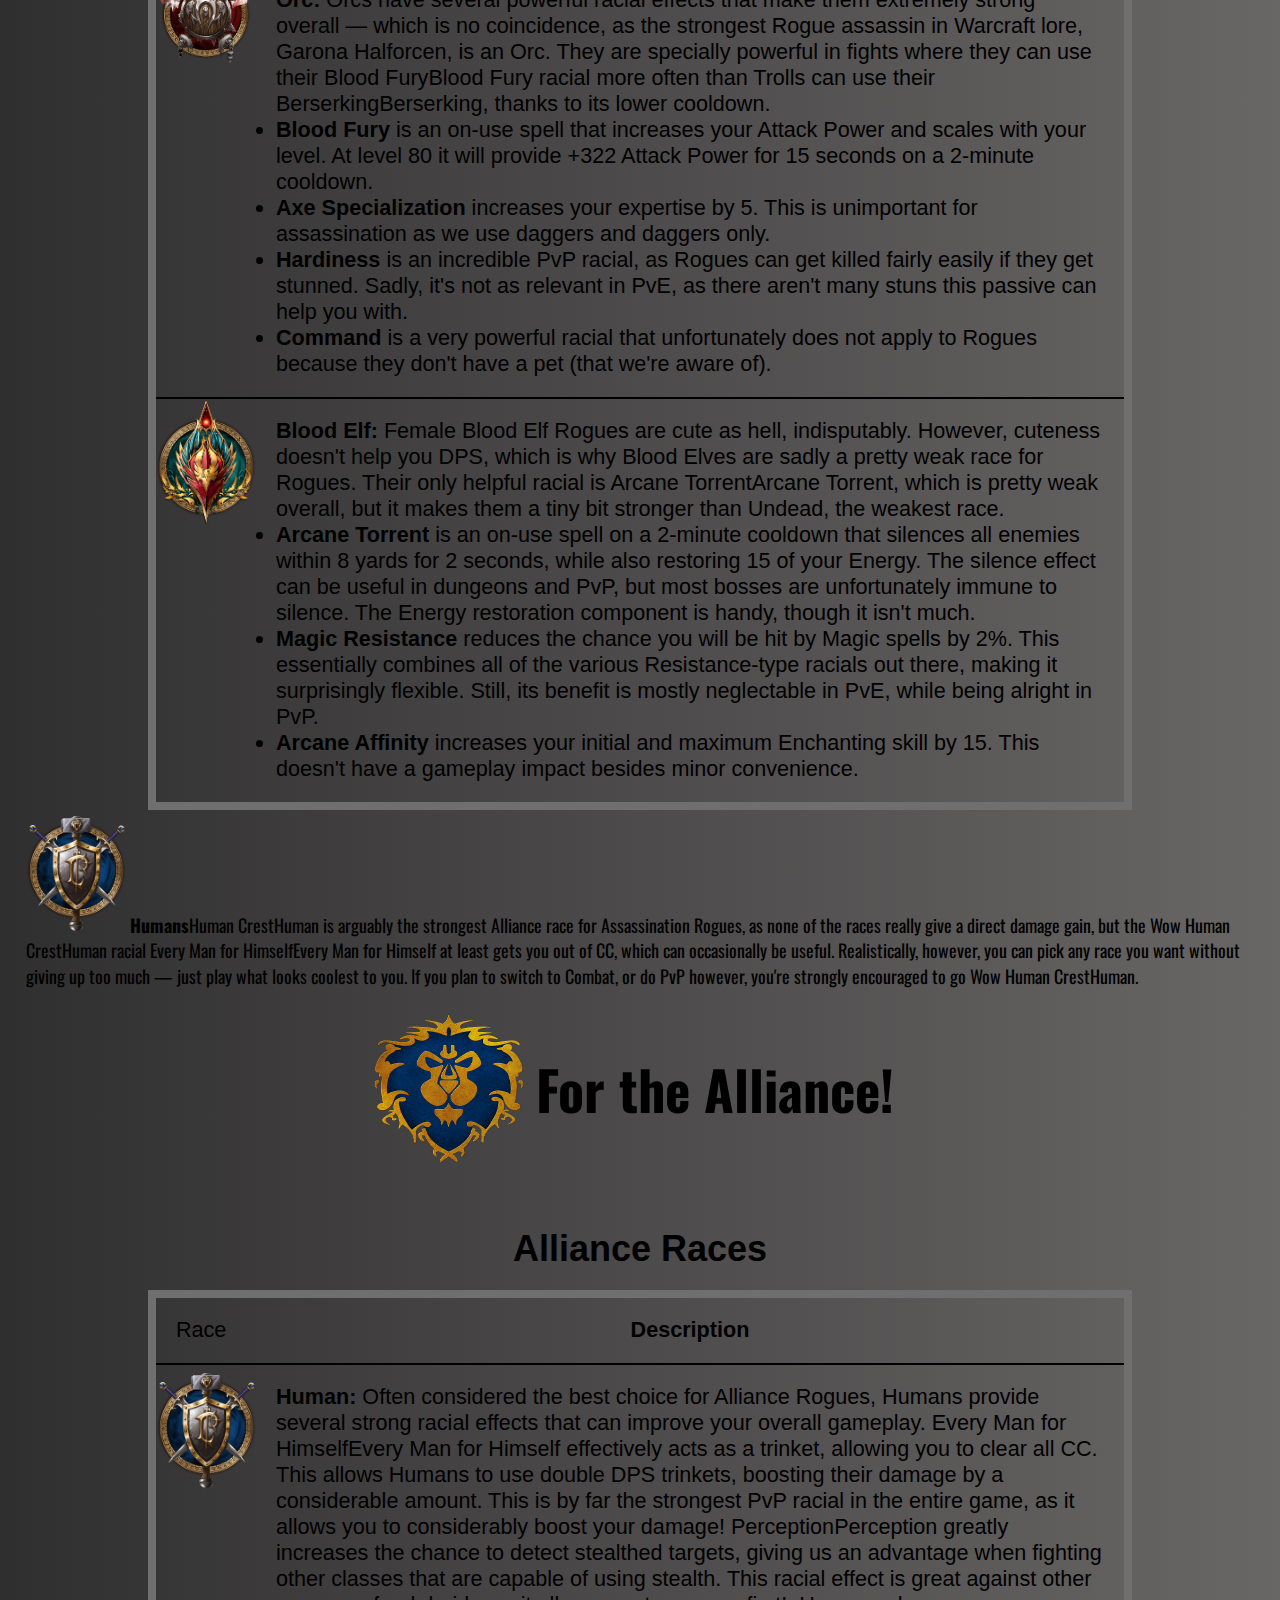
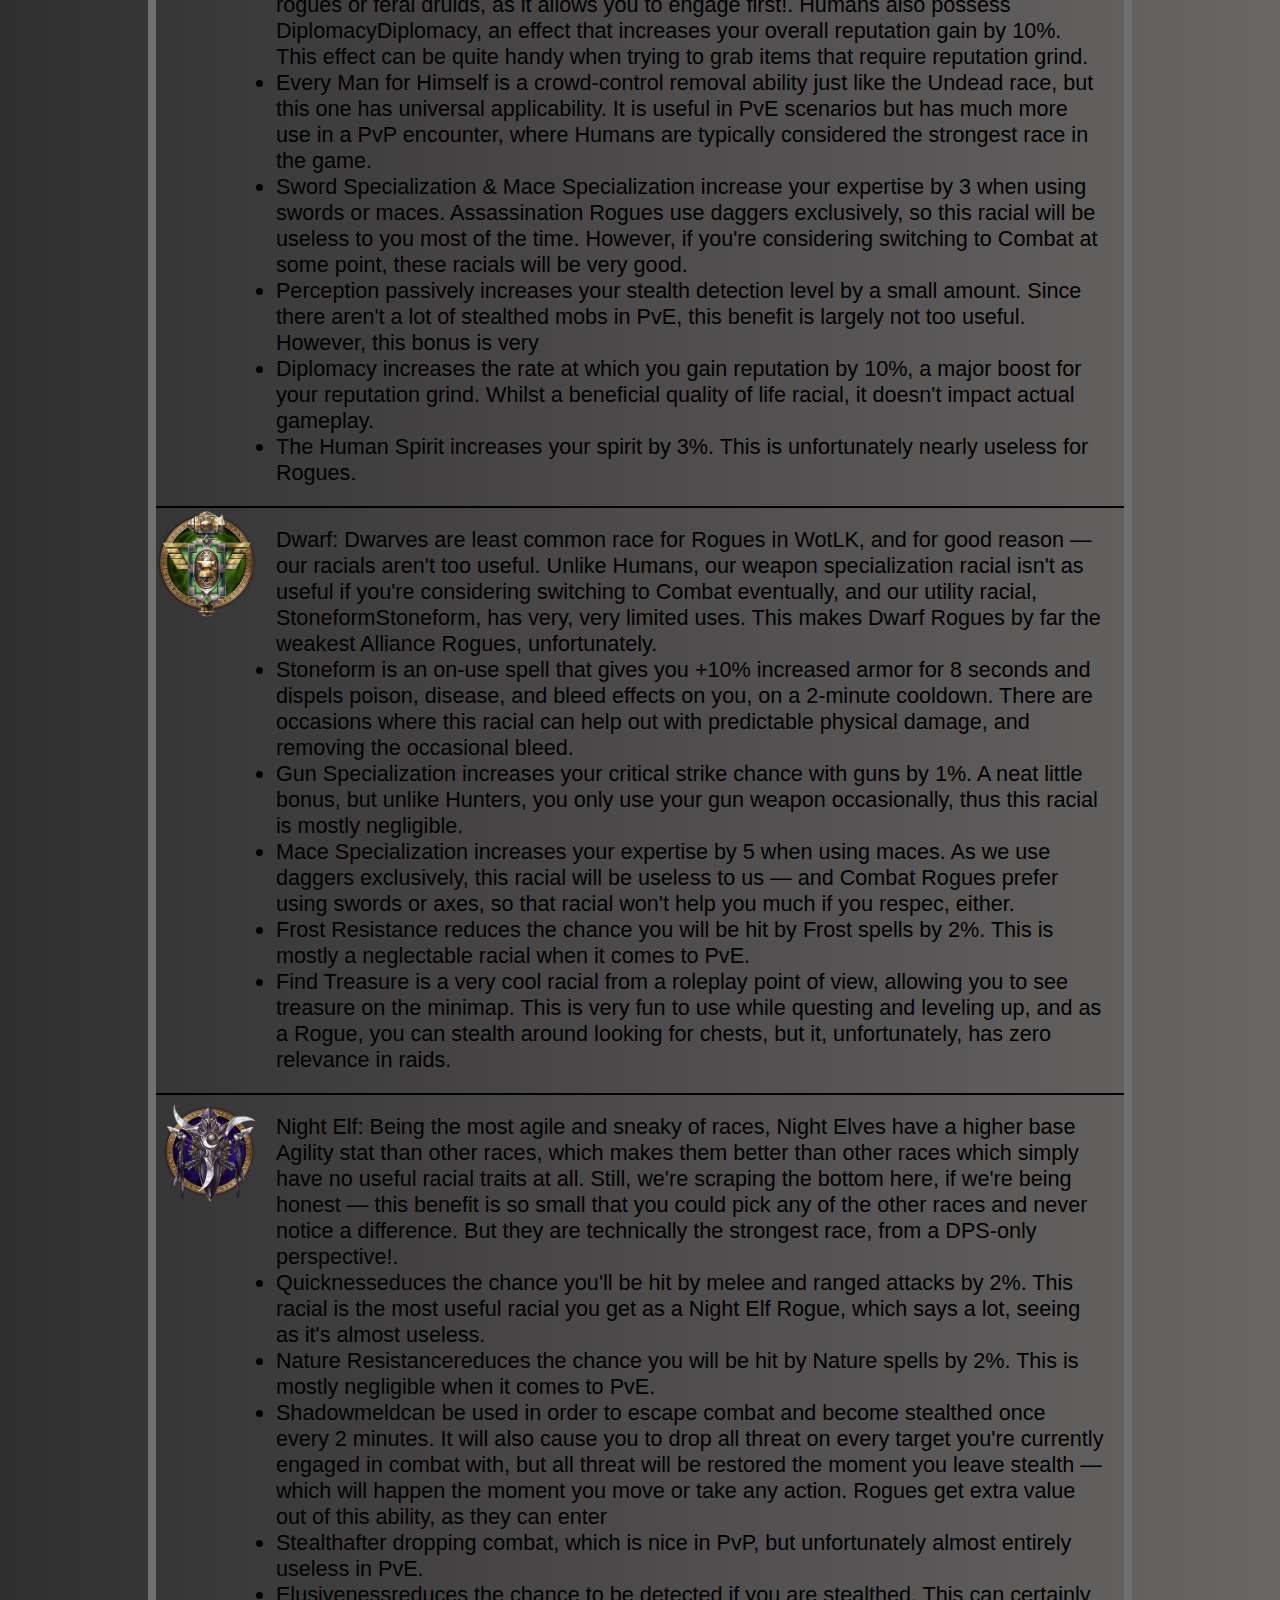
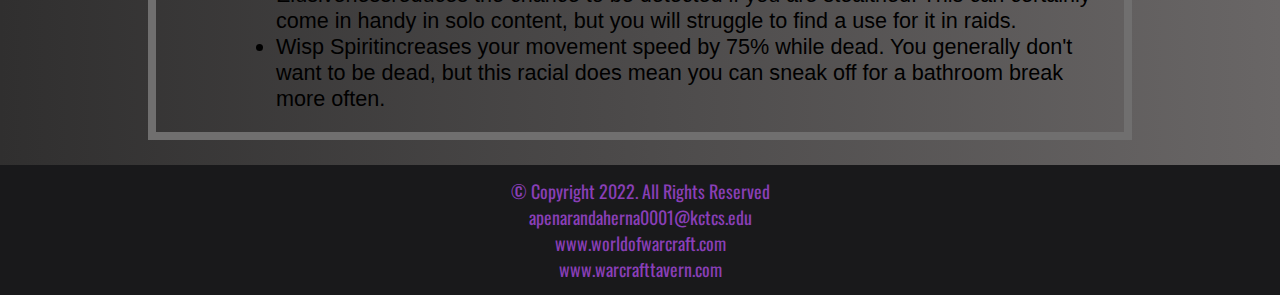
<file: pve-races.html>
<!DOCTYPE html>
<html lang="en">
  <head>
    <meta charset="UTF-8" />
    <meta http-equiv="X-UA-Compatible" content="IE=edge" />
    <meta name="viewport" content="width=device-width, initial-scale=1.0" />
    <link rel="stylesheet" href="css/styles.css" />
    <link
      href="https://fonts.googleapis.com/css2?family=Oswald:wght@300&display=swap"
      rel="stylesheet"
    />
    <title>Basic Rogue Guide World of Warcraft Races PVE</title>
  </head>
  <body>
    <div class="container">
      <header id="home">
        <nav class="nav">
          <div class="logo-container">
            <a href="#index" class="logo" id="logo-tittle"
              ><img
                src="images/rogue01.png"
                alt="rogue-logo"
                width="69"
                height="69"
            /></a>
          </div>
          <ul class="nav-ul">
            <li class="nav-li"><a href="index.html">Home</a></li>
            <li class="nav-li"><a href="pvp.html">PVP Guide</a></li>
            <li class="nav-li"><a href="pve.html">PVE Guide</a></li>
            <li class="nav-li"><a href="macros.html">Macros</a></li>
            <li class="nav-li"><a href="talents.html">Talents</a></li>
            <li class="nav-li"><a href="contact.html">Contact</a></li>
          </ul>
        </nav>
        <div class="tittle-container">
          <h1>Player vs Enviromental - WTLK</h1>
          <h3>PVE - Races</h3>
        </div>
      </header>
      <main>
        <section class="pvp-section-container">
          <div class="pvp-section">
            <img src="images/races-banner.png" alt="pvp races image" />
          </div>
        </section>

        <!-- Info about pve rogue -->
        <section class="intro-main-container">
          <!-- Other Facts links -->
          <article class="tips-links-container">
            <h2 class="tips-links-tittle">Consider this tips for PVE</h2>
            <section class="tips-links-subcontainer grid">
              <figure class="tips-links-class">
                <a href="pve-races.html"
                  ><img src="images/human-pve.jpg" alt="rogue races for pvp"
                /></a>
                <figcaption class="figcaption-link">
                  <a href="pve-races.html">Best Races</a>
                </figcaption>
              </figure>
              <figure class="tips-links-class">
                <a href="#"
                  ><img
                    src="images/stat-prio.png"
                    alt="rogue stat priority for pvp"
                /></a>
                <figcaption class="figcaption-link">
                  <a href="pve-stats.html">Stat Priority</a>
                </figcaption>
              </figure>
              <figure class="tips-links-class">
                <a href="#"
                  ><img
                    src="images/profession.png"
                    alt="rogue profesions for pvp"
                /></a>
                <figcaption class="figcaption-link">
                  <a href="pve-professions.html">Professions</a>
                </figcaption>
              </figure>
            </section>
          </article>
        </section>
        <!-- Best Races for PVP -->
        <section class="section-p-intro">
          <p>
            In Wrath of the Lich King, Rogues can only be played by Humans,
            Dwarves, Night Elves, and Gnomes for the Alliance, or by Orcs,
            Undead, Trolls, and Blood Elves for the Horde. Unfortunately, unlike
            for casters, race matters a lot for a Rogue's DPS. Only 1-2 races
            per faction are considered viable.
          </p>
          <br />
          <aside class="pve-troll-comment">
            <p>
              <img
                src="images/troll-img.png"
                width="100"
                alt="troll flag world of warcraft"
              />
              <strong>Trolls</strong> have the strongest racials for
              Assassination Rogues among Horde races. This is almost exclusively
              thanks to BerserkingBerserking temporarily giving you a +20%
              attack speed bonus, which is enormous when stacked with your
              trinkets and other cooldowns. However, Wow Orc Crest Orcs come
              very close in power.
            </p>
          </aside>
        </section>

        <!-- HORDE SECTION  -->
        <figure class="figure-container">
          <img src="images/horde-flag.png" width="150" height="150" />
          <figcaption>For the Horde!</figcaption>
        </figure>

        <!-- Horde Races Table -->

        <table>
          <caption>
            Horde Races
          </caption>
          <thead>
            <tr>
              <th>Race</th>
              <th>Description</th>
            </tr>
          </thead>

          <tbody class="table-body">
            <tr class="row-1">
              <!-- Row 1 -->
              <td>
                <img
                  src="images/troll-img.png"
                  width="100"
                  alt="troll flag world of warcraft"
                />
              </td>
              <td>
                <strong>Troll:</strong> Trolls may not look the part, but they
                are the strongest race for Horde Assassination Rogues. Their
                on-use racial BerserkingBerserking is the biggest and bursty out
                of all of Horde racials — despite the Orc racial having a
                shorter cooldown, BerserkingBerserking, will usually be
                stronger.
                <ul>
                  <li>
                    <strong>Berserking</strong> is an on-use spell that offers
                    +20% increased attack speed for 10 seconds on a 3-minute
                    cooldown. The fact that this is an on-use ability has big
                    implications for burst phases / stacking your cooldowns.
                    However, the 3-minute cooldown is a bit awkward for us, as
                    it does not sync with any of our other cooldowns. Still,
                    Haste is a pretty powerful stat for us, making this racial
                    very solid anyway.
                  </li>
                  <li>
                    <strong>Beast</strong> Slaying increases your damage dealt
                    to Beast-type enemies by 5%, which is very powerful.
                    Unfortunately, there aren't a whole lot of Beasts in Wrath
                    of the Lich King, especially inside raids, making this
                    racial not too impressive in practice.
                  </li>
                  <li>
                    <strong>Da Voodoo</strong> Shuffle passively reduces the
                    duration of movement slowing & immobilizing effects on you
                    by 15%. Generally mostly a PvP racial, but it can
                    occasionally come in handy in PvE as well.
                  </li>
                  <li>
                    <strong>Bow Specialization</strong> increase your critical
                    strike chance with bows & throwing weapons by 1%. A neat
                    little bonus, but unlike Hunters, you only use your bow or
                    thrown weapon occasionally, thus mostly negligible.
                  </li>
                  <li>
                    <strong>Regeneration</strong> increases health regeneration
                    by 10% and allows you to regenerate health during combat at
                    10% of your normal regeneration rate. Rogues don't have any
                    active health regeneration abilities (it does not apply to
                    healing effects, like potions, just health regeneration)
                    thus this talent is only relevant while leveling or
                    questing.
                  </li>
                </ul>
              </td>
            </tr>

            <tr class="row-2">
              <!-- Row 2 -->
              <td>
                <img
                  src="images/orc-img.png"
                  width="100"
                  alt="orc flag world of warcraft"
                />
              </td>
              <td>
                <strong>Orc:</strong> Orcs have several powerful racial effects
                that make them extremely strong overall — which is no
                coincidence, as the strongest Rogue assassin in Warcraft lore,
                Garona Halforcen, is an Orc. They are specially powerful in
                fights where they can use their Blood FuryBlood Fury racial more
                often than Trolls can use their BerserkingBerserking, thanks to
                its lower cooldown.
                <ul>
                  <li>
                    <strong>Blood Fury</strong> is an on-use spell that
                    increases your Attack Power and scales with your level. At
                    level 80 it will provide +322 Attack Power for 15 seconds on
                    a 2-minute cooldown.
                  </li>
                  <li>
                    <strong>Axe Specialization</strong> increases your expertise
                    by 5. This is unimportant for assassination as we use
                    daggers and daggers only.
                  </li>
                  <li>
                    <strong>Hardiness</strong> is an incredible PvP racial, as
                    Rogues can get killed fairly easily if they get stunned.
                    Sadly, it's not as relevant in PvE, as there aren't many
                    stuns this passive can help you with.
                  </li>
                  <li>
                    <strong>Command</strong> is a very powerful racial that
                    unfortunately does not apply to Rogues because they don't
                    have a pet (that we're aware of).
                  </li>
                </ul>
              </td>
            </tr>

            <tr class="row-3">
              <!-- Row 2 -->
              <td>
                <img
                  src="images/blood-img.png"
                  width="100"
                  alt="Blood elf flag world of warcraft"
                />
              </td>
              <td>
                <strong>Blood Elf:</strong> Female Blood Elf Rogues are cute as
                hell, indisputably. However, cuteness doesn't help you DPS,
                which is why Blood Elves are sadly a pretty weak race for
                Rogues. Their only helpful racial is Arcane TorrentArcane
                Torrent, which is pretty weak overall, but it makes them a tiny
                bit stronger than Undead, the weakest race.
                <ul>
                  <li>
                    <strong>Arcane Torrent</strong> is an on-use spell on a
                    2-minute cooldown that silences all enemies within 8 yards
                    for 2 seconds, while also restoring 15 of your Energy. The
                    silence effect can be useful in dungeons and PvP, but most
                    bosses are unfortunately immune to silence. The Energy
                    restoration component is handy, though it isn't much.
                  </li>
                  <li>
                    <strong>Magic Resistance</strong> reduces the chance you
                    will be hit by Magic spells by 2%. This essentially combines
                    all of the various Resistance-type racials out there, making
                    it surprisingly flexible. Still, its benefit is mostly
                    neglectable in PvE, while being alright in PvP.
                  </li>
                  <li>
                    <strong>Arcane Affinity</strong> increases your initial and
                    maximum Enchanting skill by 15. This doesn't have a gameplay
                    impact besides minor convenience.
                  </li>
                </ul>
              </td>
            </tr>
          </tbody>
        </table>

        <aside class="pve-human-comment">
          <p>
            <img
              src="images/human-img.png"
              width="100"
              alt="Human flag world of warcraft"
            />
            <strong>Humans</strong>Human CrestHuman is arguably the strongest
            Alliance race for Assassination Rogues, as none of the races really
            give a direct damage gain, but the Wow Human CrestHuman racial Every
            Man for HimselfEvery Man for Himself at least gets you out of CC,
            which can occasionally be useful. Realistically, however, you can
            pick any race you want without giving up too much — just play what
            looks coolest to you. If you plan to switch to Combat, or do PvP
            however, you're strongly encouraged to go Wow Human CrestHuman.
          </p>
        </aside>
        <!-- Alliance Races -->
        <figure class="figure-container">
          <img
            src="images/alliance-flag.png"
            width="150"
            height="150"
            alt="Alliance flag world of warcraft"
          />
          <figcaption>For the Alliance!</figcaption>
        </figure>

        <!-- Alliance Races Table -->

        <table>
          <caption>
            Alliance Races
          </caption>
          <thead>
            <tr>
              <td>Race</td>
              <th>Description</th>
            </tr>
          </thead>

          <tbody class="table-body">
            <tr class="row-1">
              <!-- Row 1 -->
              <td>
                <img
                  src="images/human-img.png"
                  width="100"
                  alt="Human flag world of warcraft"
                />
              </td>
              <td>
                <strong>Human:</strong> Often considered the best choice for
                Alliance Rogues, Humans provide several strong racial effects
                that can improve your overall gameplay. Every Man for
                HimselfEvery Man for Himself effectively acts as a trinket,
                allowing you to clear all CC. This allows Humans to use double
                DPS trinkets, boosting their damage by a considerable amount.
                This is by far the strongest PvP racial in the entire game, as
                it allows you to considerably boost your damage!
                PerceptionPerception greatly increases the chance to detect
                stealthed targets, giving us an advantage when fighting other
                classes that are capable of using stealth. This racial effect is
                great against other rogues or feral druids, as it allows you to
                engage first!. Humans also possess DiplomacyDiplomacy, an effect
                that increases your overall reputation gain by 10%. This effect
                can be quite handy when trying to grab items that require
                reputation grind.
                <ul>
                  <li>
                    <span>Every Man</span> for Himself is a crowd-control
                    removal ability just like the Undead race, but this one has
                    universal applicability. It is useful in PvE scenarios but
                    has much more use in a PvP encounter, where Humans are
                    typically considered the strongest race in the game.
                  </li>
                  <li>
                    <span>Sword Specialization</span> &
                    <span>Mace Specialization</span> increase your expertise by
                    3 when using swords or maces. Assassination Rogues use
                    daggers exclusively, so this racial will be useless to you
                    most of the time. However, if you're considering switching
                    to Combat at some point, these racials will be very good.
                  </li>
                  <li>
                    <span>Perception</span> passively increases your stealth
                    detection level by a small amount. Since there aren't a lot
                    of stealthed mobs in PvE, this benefit is largely not too
                    useful. However, this bonus is very
                  </li>
                  <li>
                    <span>Diplomacy</span> increases the rate at which you gain
                    reputation by 10%, a major boost for your reputation grind.
                    Whilst a beneficial quality of life racial, it doesn't
                    impact actual gameplay.
                  </li>
                  <li>
                    The <span>Human Spirit</span> increases your spirit by 3%.
                    This is unfortunately nearly useless for Rogues.
                  </li>
                </ul>
              </td>
            </tr>

            <tr class="row-2">
              <!-- Row 2 -->
              <td>
                <img
                  src="images/dwarf-img.png"
                  width="100"
                  alt="Dwarf flag world of warcraft"
                />
              </td>
              <td>
                <span>Dwarf:</span> Dwarves are least common race for Rogues in
                WotLK, and for good reason — our racials aren't too useful.
                Unlike Humans, our weapon specialization racial isn't as useful
                if you're considering switching to Combat eventually, and our
                utility racial, StoneformStoneform, has very, very limited uses.
                This makes Dwarf Rogues by far the weakest Alliance Rogues,
                unfortunately.

                <ul>
                  <li>
                    <span>Stoneform</span> is an on-use spell that gives you
                    +10% increased armor for 8 seconds and dispels poison,
                    disease, and bleed effects on you, on a 2-minute cooldown.
                    There are occasions where this racial can help out with
                    predictable physical damage, and removing the occasional
                    bleed.
                  </li>
                  <li>
                    <span>Gun Specialization</span> increases your critical
                    strike chance with guns by 1%. A neat little bonus, but
                    unlike Hunters, you only use your gun weapon occasionally,
                    thus this racial is mostly negligible.
                  </li>
                  <li>
                    <span>Mace Specialization</span> increases your expertise by
                    5 when using maces. As we use daggers exclusively, this
                    racial will be useless to us — and Combat Rogues prefer
                    using swords or axes, so that racial won't help you much if
                    you respec, either.
                  </li>
                  <li>
                    <span>Frost Resistance</span> reduces the chance you will be
                    hit by Frost spells by 2%. This is mostly a neglectable
                    racial when it comes to PvE.
                  </li>
                  <li>
                    <span>Find Treasure</span> is a very cool racial from a
                    roleplay point of view, allowing you to see treasure on the
                    minimap. This is very fun to use while questing and leveling
                    up, and as a Rogue, you can stealth around looking for
                    chests, but it, unfortunately, has zero relevance in raids.
                  </li>
                </ul>
              </td>
            </tr>

            <tr class="row-3">
              <!-- Row 2 -->
              <td>
                <img
                  src="images/nightelf-img.png"
                  width="100"
                  alt="Night Elf flag world of warcraft"
                />
              </td>
              <td>
                <p>
                  <span>Night Elf:</span> Being the most agile and sneaky of
                  races, Night Elves have a higher base Agility stat than other
                  races, which makes them better than other races which simply
                  have no useful racial traits at all. Still, we're scraping the
                  bottom here, if we're being honest — this benefit is so small
                  that you could pick any of the other races and never notice a
                  difference. But they are technically the strongest race, from
                  a DPS-only perspective!.
                </p>

                <ul>
                  <li>
                    <span>Quickness</span>educes the chance you'll be hit by
                    melee and ranged attacks by 2%. This racial is the most
                    useful racial you get as a Night Elf Rogue, which says a
                    lot, seeing as it's almost useless.
                  </li>
                  <li>
                    <span>Nature Resistance</span>reduces the chance you will be
                    hit by Nature spells by 2%. This is mostly negligible when
                    it comes to PvE.
                  </li>
                  <li>
                    <span>Shadowmeld</span>can be used in order to escape combat
                    and become stealthed once every 2 minutes. It will also
                    cause you to drop all threat on every target you're
                    currently engaged in combat with, but all threat will be
                    restored the moment you leave stealth — which will happen
                    the moment you move or take any action. Rogues get extra
                    value out of this ability, as they can enter
                  </li>
                  <li>
                    <span>Stealth</span>after dropping combat, which is nice in
                    PvP, but unfortunately almost entirely useless in PvE.
                  </li>
                  <li>
                    <span>Elusiveness</span>reduces the chance to be detected if
                    you are stealthed. This can certainly come in handy in solo
                    content, but you will struggle to find a use for it in
                    raids.
                  </li>
                  <li>
                    <span>Wisp Spirit</span>increases your movement speed by 75%
                    while dead. You generally don't want to be dead, but this
                    racial does mean you can sneak off for a bathroom break more
                    often.
                  </li>
                </ul>
              </td>
            </tr>
          </tbody>
        </table>
      </main>

      <footer>
        <ul class="footer-ul">
          <li class="footer-li">
            <a href="#">&#169; Copyright 2022. All Rights Reserved</a>
          </li>
          <li class="footer-li">
            <a href="mailto:apenarandaherna0001@kctcs.edu"
              >apenarandaherna0001@kctcs.edu</a
            >
          </li>
          <li class="footer-li">
            <a href="https://worldofwarcraft.com/en-us/."
              >www.worldofwarcraft.com</a
            >
          </li>
          <li class="footer-li">
            <a
              href="https://www.warcrafttavern.com/wotlk/guides/pve-combat-rogue/"
              >www.warcrafttavern.com</a
            >
          </li>
        </ul>
      </footer>
    </div>
  </body>
</html>
</file>
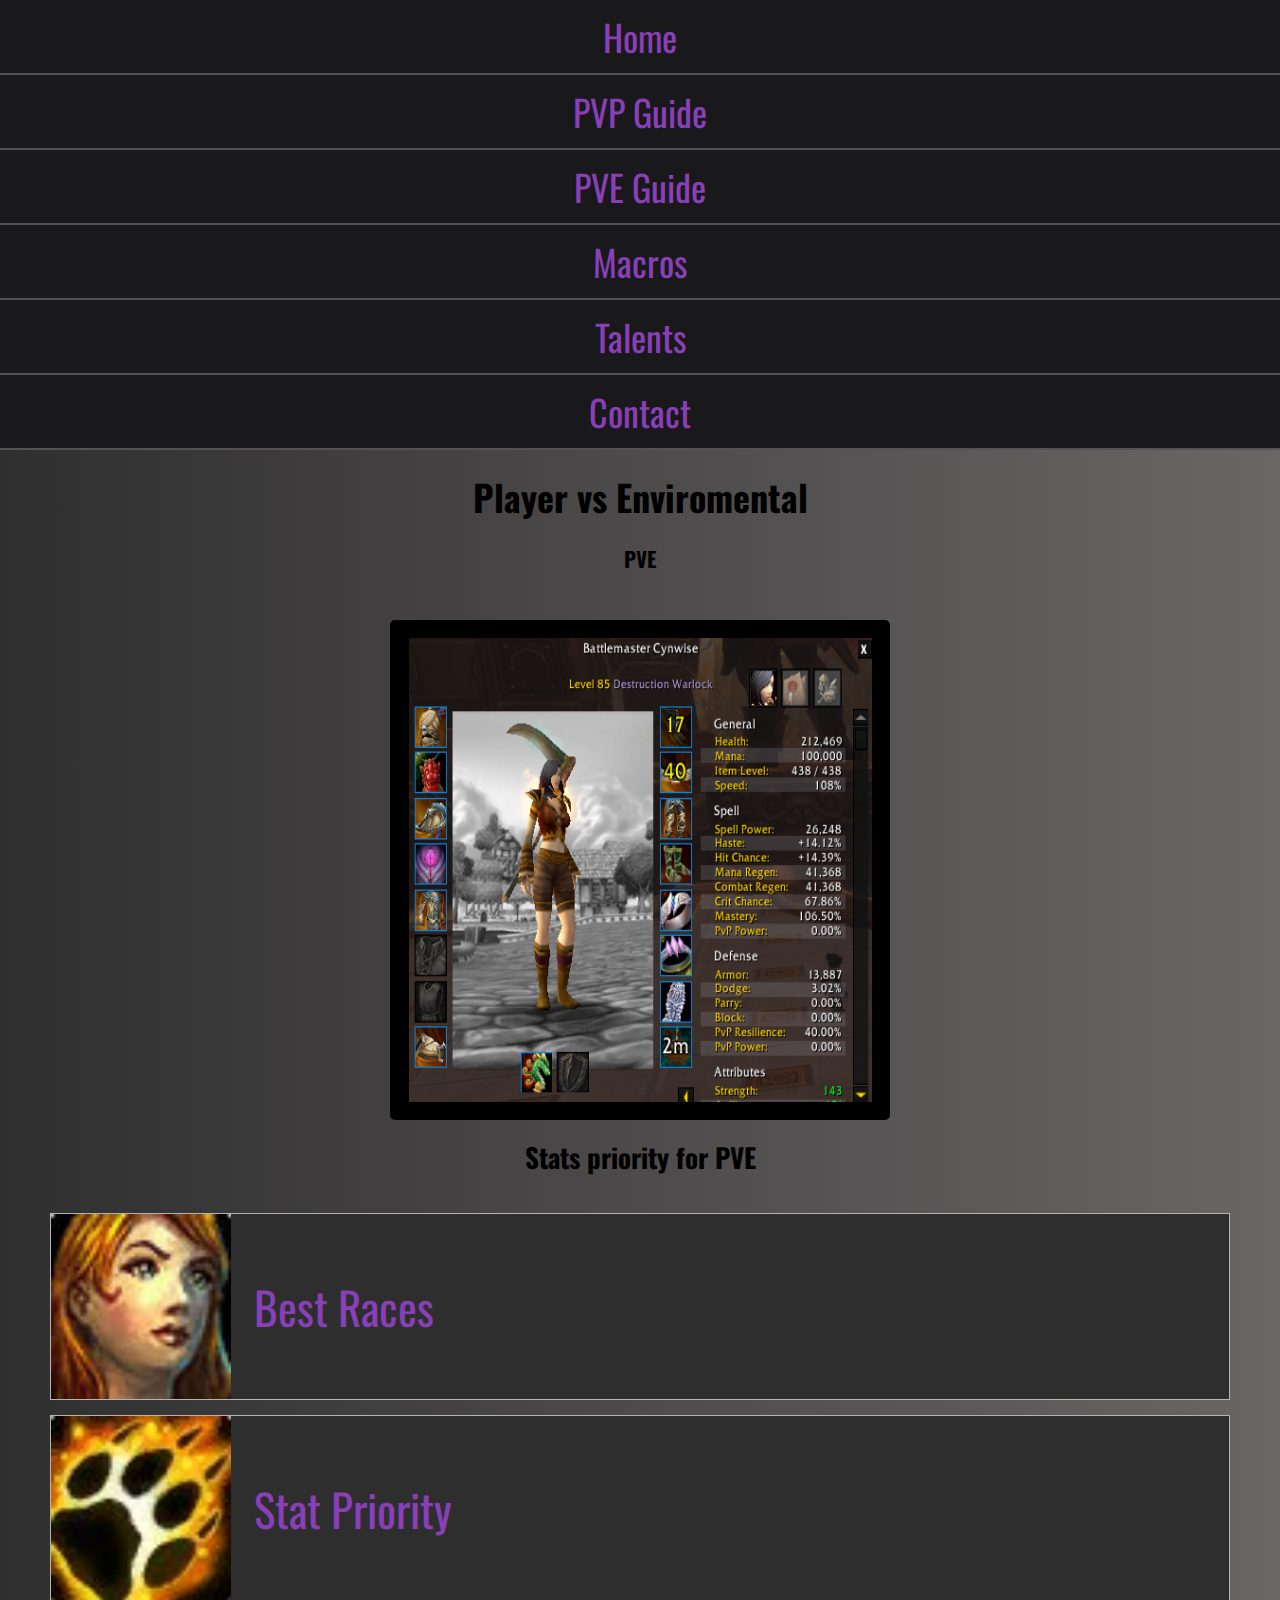
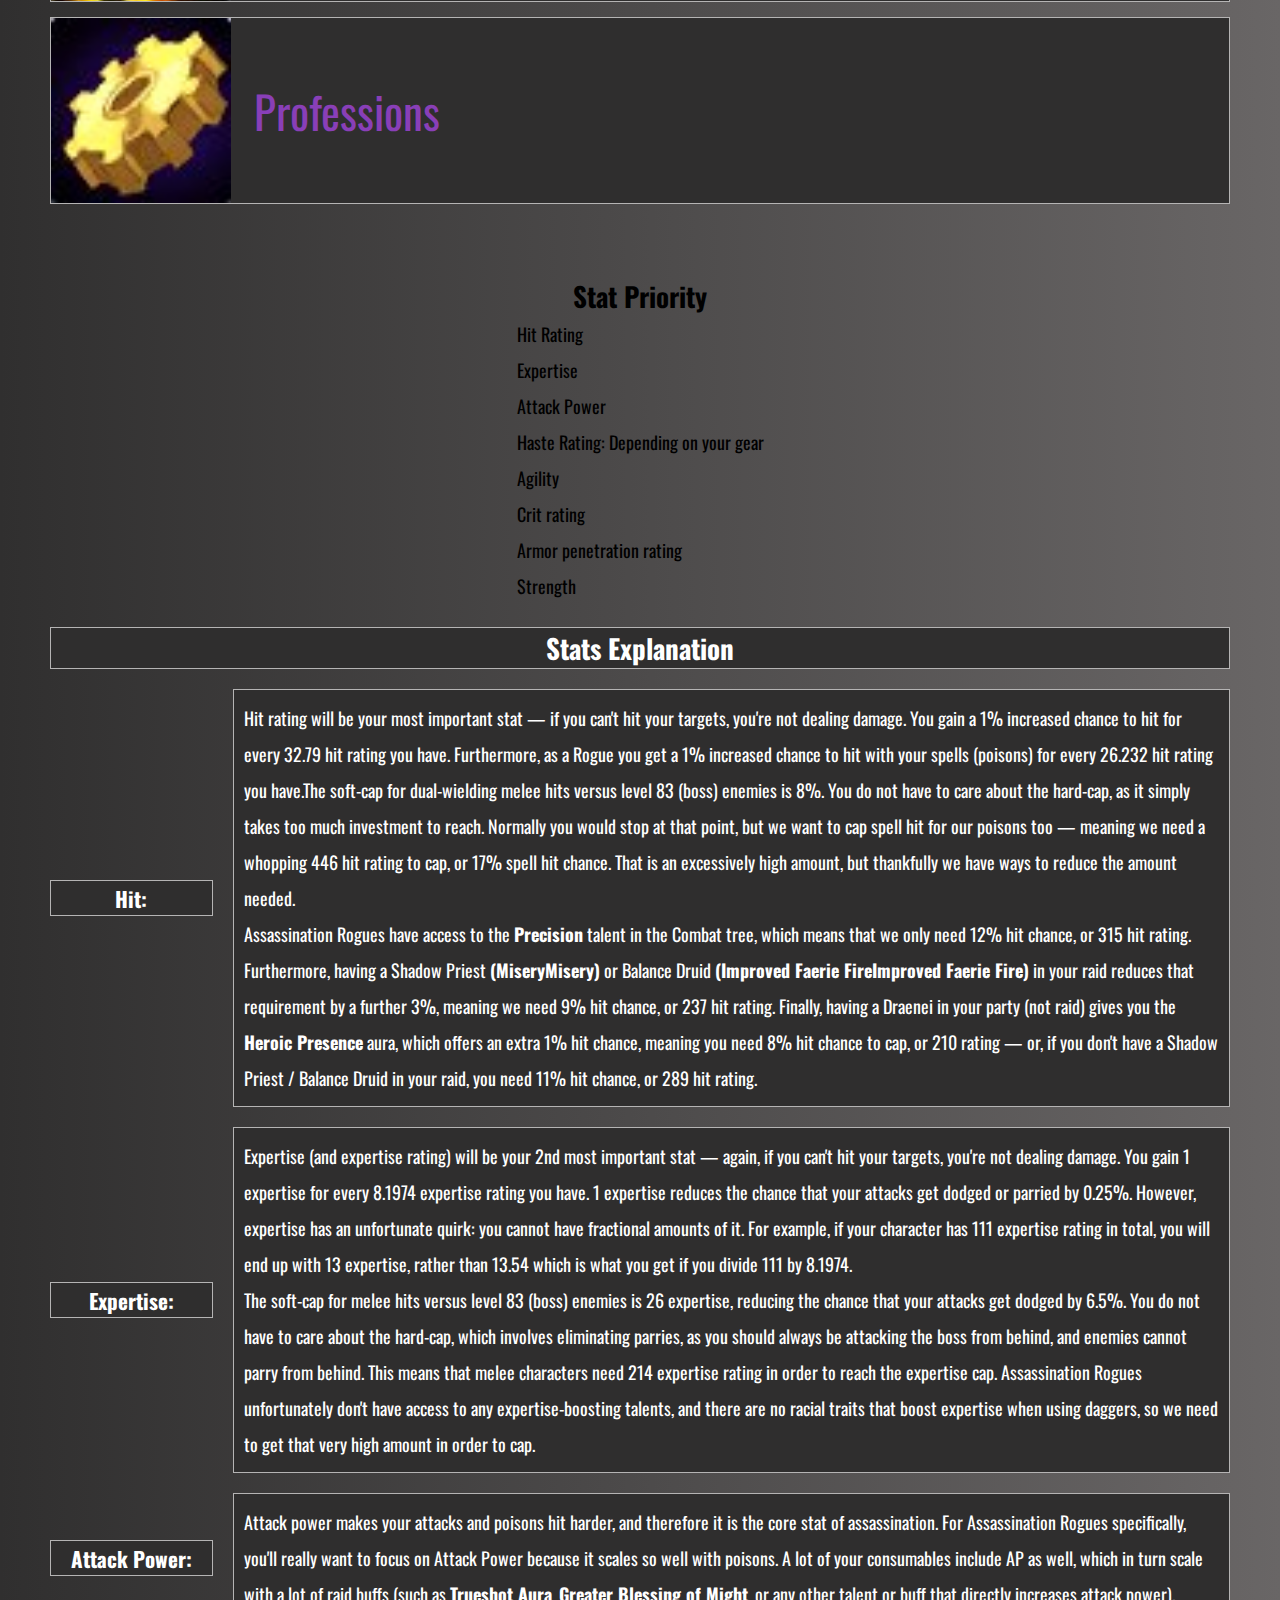
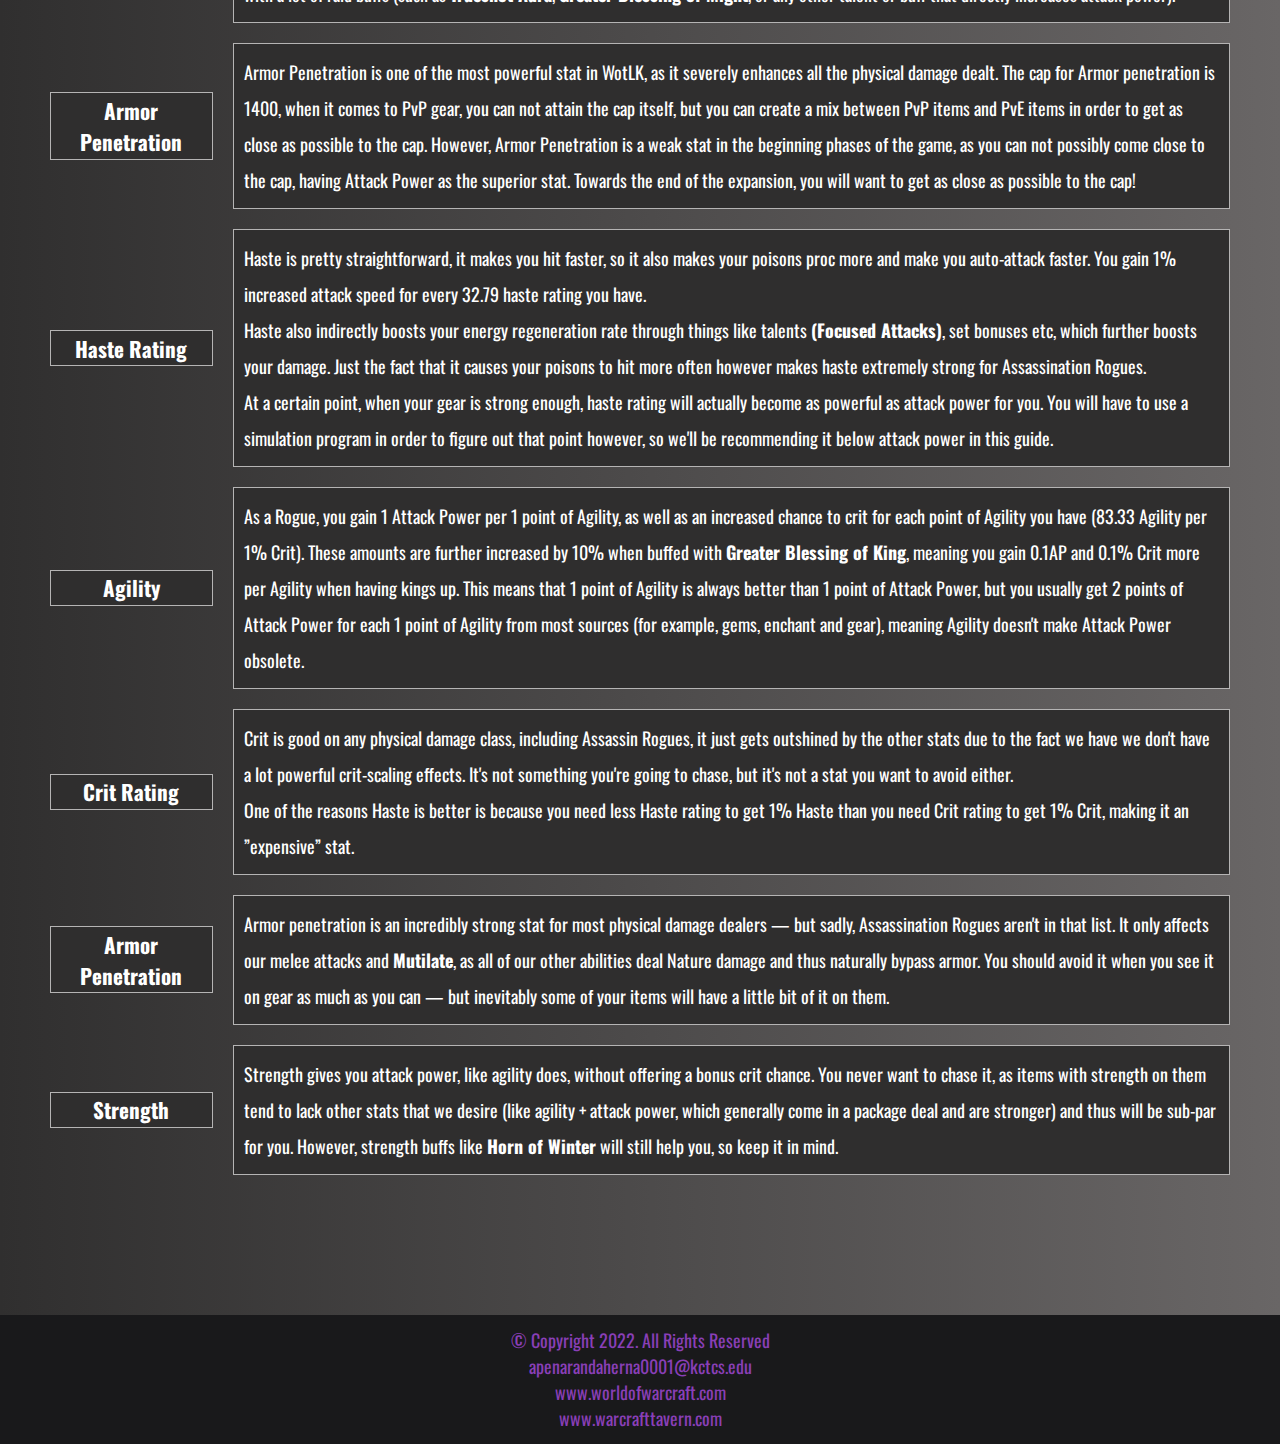
<file: pve-stats.html>
<!DOCTYPE html>
<html lang="en">
  <head>
    <meta charset="UTF-8" />
    <meta http-equiv="X-UA-Compatible" content="IE=edge" />
    <meta name="viewport" content="width=device-width, initial-scale=1.0" />
    <link rel="stylesheet" href="css/styles.css" />
    <link
      href="https://fonts.googleapis.com/css2?family=Oswald:wght@300&display=swap"
      rel="stylesheet"
    />
    <link
      href="https://fonts.googleapis.com/css2?family=Oswald:wght@300&display=swap"
      rel="stylesheet"
    />
    <title>Basic Rogue Guide World of Warcraft</title>
  </head>
  <body>
    <div class="container">
      <header id="home">
        <nav class="nav">
          <div class="logo-container">
            <a href="#index" class="logo" id="logo-tittle"
              ><img
                src="images/rogue01.png"
                alt="rogue-logo"
                width="69"
                height="69"
            /></a>
          </div>
          <ul class="nav-ul">
            <li class="nav-li"><a href="index.html">Home</a></li>
            <li class="nav-li"><a href="pvp.html">PVP Guide</a></li>
            <li class="nav-li"><a href="pve.html">PVE Guide</a></li>
            <li class="nav-li"><a href="macros.html">Macros</a></li>
            <li class="nav-li"><a href="talents.html">Talents</a></li>
            <li class="nav-li"><a href="contact.html">Contact</a></li>
          </ul>
        </nav>
        <div class="tittle-container">
          <h1>Player vs Enviromental</h1>
          <h3>PVE</h3>
        </div>
      </header>
      <main>
        <section class="pve-section-container">
          <div class="pve-section">
            <img src="images/pve-stats.png" alt="Human stats image" />
          </div>
        </section>
        <!-- info about pve rogue -->
        <section class="intro-main-container">
          <!-- Other Facts links -->
          <article class="tips-links-container">
            <h2 class="tips-links-tittle">Stats priority for PVE</h2>
            <section class="tips-links-subcontainer grid">
              <figure class="tips-links-class">
                <a href="pve-races.html"
                  ><img src="images/human-pve.jpg" alt="rogue races for pvp"
                /></a>
                <figcaption class="figcaption-link">
                  <a href="pve-races.html">Best Races</a>
                </figcaption>
              </figure>
              <figure class="tips-links-class">
                <a href="#"
                  ><img
                    src="images/stat-prio.png"
                    alt="rogue stat priority for pvp"
                /></a>
                <figcaption class="figcaption-link">
                  <a href="pve-stats.html">Stat Priority</a>
                </figcaption>
              </figure>
              <figure class="tips-links-class">
                <a href="#"
                  ><img
                    src="images/profession.png"
                    alt="rogue profesions for pvp"
                /></a>
                <figcaption class="figcaption-link">
                  <a href="pve-professions.html">Professions</a>
                </figcaption>
              </figure>
            </section>

            <!-- Stats Priotiry for PVP -->

            <article class="stats-container">
              <section class="stats-column-1">
                <h2>Stat Priority</h2>
                <ul>
                  <li>Hit Rating</li>
                  <li>Expertise</li>
                  <li>Attack Power</li>
                  <li>Haste Rating: Depending on your gear</li>
                  <li>Agility</li>
                  <li>Crit rating</li>
                  <li>Armor penetration rating</li>
                  <li>Strength</li>
                </ul>
              </section>
              <section class="stats-column-2">
                <h2>Stats Explanation</h2>
                <h3>Hit:</h3>
                <p>
                  Hit rating will be your most important stat — if you can't hit
                  your targets, you're not dealing damage. You gain a 1%
                  increased chance to hit for every 32.79 hit rating you have.
                  Furthermore, as a Rogue you get a 1% increased chance to hit
                  with your spells (poisons) for every 26.232 hit rating you
                  have.The soft-cap for dual-wielding melee hits versus level 83
                  (boss) enemies is 8%. You do not have to care about the
                  hard-cap, as it simply takes too much investment to reach.
                  Normally you would stop at that point, but we want to cap
                  spell hit for our poisons too — meaning we need a whopping 446
                  hit rating to cap, or 17% spell hit chance. That is an
                  excessively high amount, but thankfully we have ways to reduce
                  the amount needed. <br />
                  Assassination Rogues have access to the
                  <strong>Precision</strong> talent in the Combat tree, which
                  means that we only need 12% hit chance, or 315 hit rating.
                  Furthermore, having a Shadow Priest
                  <strong>(MiseryMisery)</strong> or Balance Druid
                  <strong>(Improved Faerie FireImproved Faerie Fire)</strong> in
                  your raid reduces that requirement by a further 3%, meaning we
                  need 9% hit chance, or 237 hit rating. Finally, having a
                  Draenei in your party (not raid) gives you the
                  <strong>Heroic Presence</strong> aura, which offers an extra
                  1% hit chance, meaning you need 8% hit chance to cap, or 210
                  rating — or, if you don't have a Shadow Priest / Balance Druid
                  in your raid, you need 11% hit chance, or 289 hit rating.
                </p>
                <h3>Expertise:</h3>
                <p>
                  Expertise (and expertise rating) will be your 2nd most
                  important stat — again, if you can't hit your targets, you're
                  not dealing damage. You gain 1 expertise for every 8.1974
                  expertise rating you have. 1 expertise reduces the chance that
                  your attacks get dodged or parried by 0.25%. However,
                  expertise has an unfortunate quirk: you cannot have fractional
                  amounts of it. For example, if your character has 111
                  expertise rating in total, you will end up with 13 expertise,
                  rather than 13.54 which is what you get if you divide 111 by
                  8.1974.
                  <br />
                  The soft-cap for melee hits versus level 83 (boss) enemies is
                  26 expertise, reducing the chance that your attacks get dodged
                  by 6.5%. You do not have to care about the hard-cap, which
                  involves eliminating parries, as you should always be
                  attacking the boss from behind, and enemies cannot parry from
                  behind. This means that melee characters need 214 expertise
                  rating in order to reach the expertise cap. Assassination
                  Rogues unfortunately don't have access to any
                  expertise-boosting talents, and there are no racial traits
                  that boost expertise when using daggers, so we need to get
                  that very high amount in order to cap.
                </p>
                <h3>Attack Power:</h3>
                <p>
                  Attack power makes your attacks and poisons hit harder, and
                  therefore it is the core stat of assassination. For
                  Assassination Rogues specifically, you'll really want to focus
                  on Attack Power because it scales so well with poisons. A lot
                  of your consumables include AP as well, which in turn scale
                  with a lot of raid buffs (such as
                  <strong>Trueshot Aura</strong>,
                  <strong>Greater Blessing of Might</strong>, or any other
                  talent or buff that directly increases attack power).
                </p>
                <h3>Armor Penetration</h3>
                <p>
                  Armor Penetration is one of the most powerful stat in WotLK,
                  as it severely enhances all the physical damage dealt. The cap
                  for Armor penetration is 1400, when it comes to PvP gear, you
                  can not attain the cap itself, but you can create a mix
                  between PvP items and PvE items in order to get as close as
                  possible to the cap. However, Armor Penetration is a weak stat
                  in the beginning phases of the game, as you can not possibly
                  come close to the cap, having Attack Power as the superior
                  stat. Towards the end of the expansion, you will want to get
                  as close as possible to the cap!
                </p>
                <h3>Haste Rating</h3>
                <p>
                  Haste is pretty straightforward, it makes you hit faster, so
                  it also makes your poisons proc more and make you auto-attack
                  faster. You gain 1% increased attack speed for every 32.79
                  haste rating you have.
                  <br />
                  Haste also indirectly boosts your energy regeneration rate
                  through things like talents
                  <strong>(Focused Attacks)</strong>, set bonuses etc, which
                  further boosts your damage. Just the fact that it causes your
                  poisons to hit more often however makes haste extremely strong
                  for Assassination Rogues.
                  <br />
                  At a certain point, when your gear is strong enough, haste
                  rating will actually become as powerful as attack power for
                  you. You will have to use a simulation program in order to
                  figure out that point however, so we'll be recommending it
                  below attack power in this guide.
                </p>
                <h3>Agility</h3>
                <p>
                  As a Rogue, you gain 1 Attack Power per 1 point of Agility, as
                  well as an increased chance to crit for each point of Agility
                  you have (83.33 Agility per 1% Crit). These amounts are
                  further increased by 10% when buffed with
                  <strong>Greater Blessing of King</strong>, meaning you gain
                  0.1AP and 0.1% Crit more per Agility when having kings up.
                  This means that 1 point of Agility is always better than 1
                  point of Attack Power, but you usually get 2 points of Attack
                  Power for each 1 point of Agility from most sources (for
                  example, gems, enchant and gear), meaning Agility doesn't make
                  Attack Power obsolete.
                </p>
                <h3>Crit Rating</h3>
                <p>
                  Crit is good on any physical damage class, including Assassin
                  Rogues, it just gets outshined by the other stats due to the
                  fact we have we don't have a lot powerful crit-scaling
                  effects. It's not something you're going to chase, but it's
                  not a stat you want to avoid either.
                  <br />
                  One of the reasons Haste is better is because you need less
                  Haste rating to get 1% Haste than you need Crit rating to get
                  1% Crit, making it an ”expensive” stat.
                </p>
                <h3>Armor Penetration</h3>
                <p>
                  Armor penetration is an incredibly strong stat for most
                  physical damage dealers — but sadly, Assassination Rogues
                  aren't in that list. It only affects our melee attacks and
                  <strong>Mutilate</strong>, as all of our other abilities deal
                  Nature damage and thus naturally bypass armor. You should
                  avoid it when you see it on gear as much as you can — but
                  inevitably some of your items will have a little bit of it on
                  them.
                </p>

                <h3>Strength</h3>
                <p>
                  Strength gives you attack power, like agility does, without
                  offering a bonus crit chance. You never want to chase it, as
                  items with strength on them tend to lack other stats that we
                  desire (like agility + attack power, which generally come in a
                  package deal and are stronger) and thus will be sub-par for
                  you. However, strength buffs like
                  <strong>Horn of Winter</strong> will still help you, so keep
                  it in mind.
                </p>
              </section>
            </article>
          </article>
        </section>
      </main>
      <footer>
        <ul class="footer-ul">
          <li class="footer-li">
            <a href="#">&#169; Copyright 2022. All Rights Reserved</a>
          </li>
          <li class="footer-li">
            <a href="mailto:apenarandaherna0001@kctcs.edu"
              >apenarandaherna0001@kctcs.edu</a
            >
          </li>
          <li class="footer-li">
            <a href="https://worldofwarcraft.com/en-us/."
              >www.worldofwarcraft.com</a
            >
          </li>
          <li class="footer-li">
            <a
              href="https://www.warcrafttavern.com/wotlk/guides/pve-combat-rogue/"
              >www.warcrafttavern.com</a
            >
          </li>
        </ul>
      </footer>
    </div>
  </body>
</html>
</file>
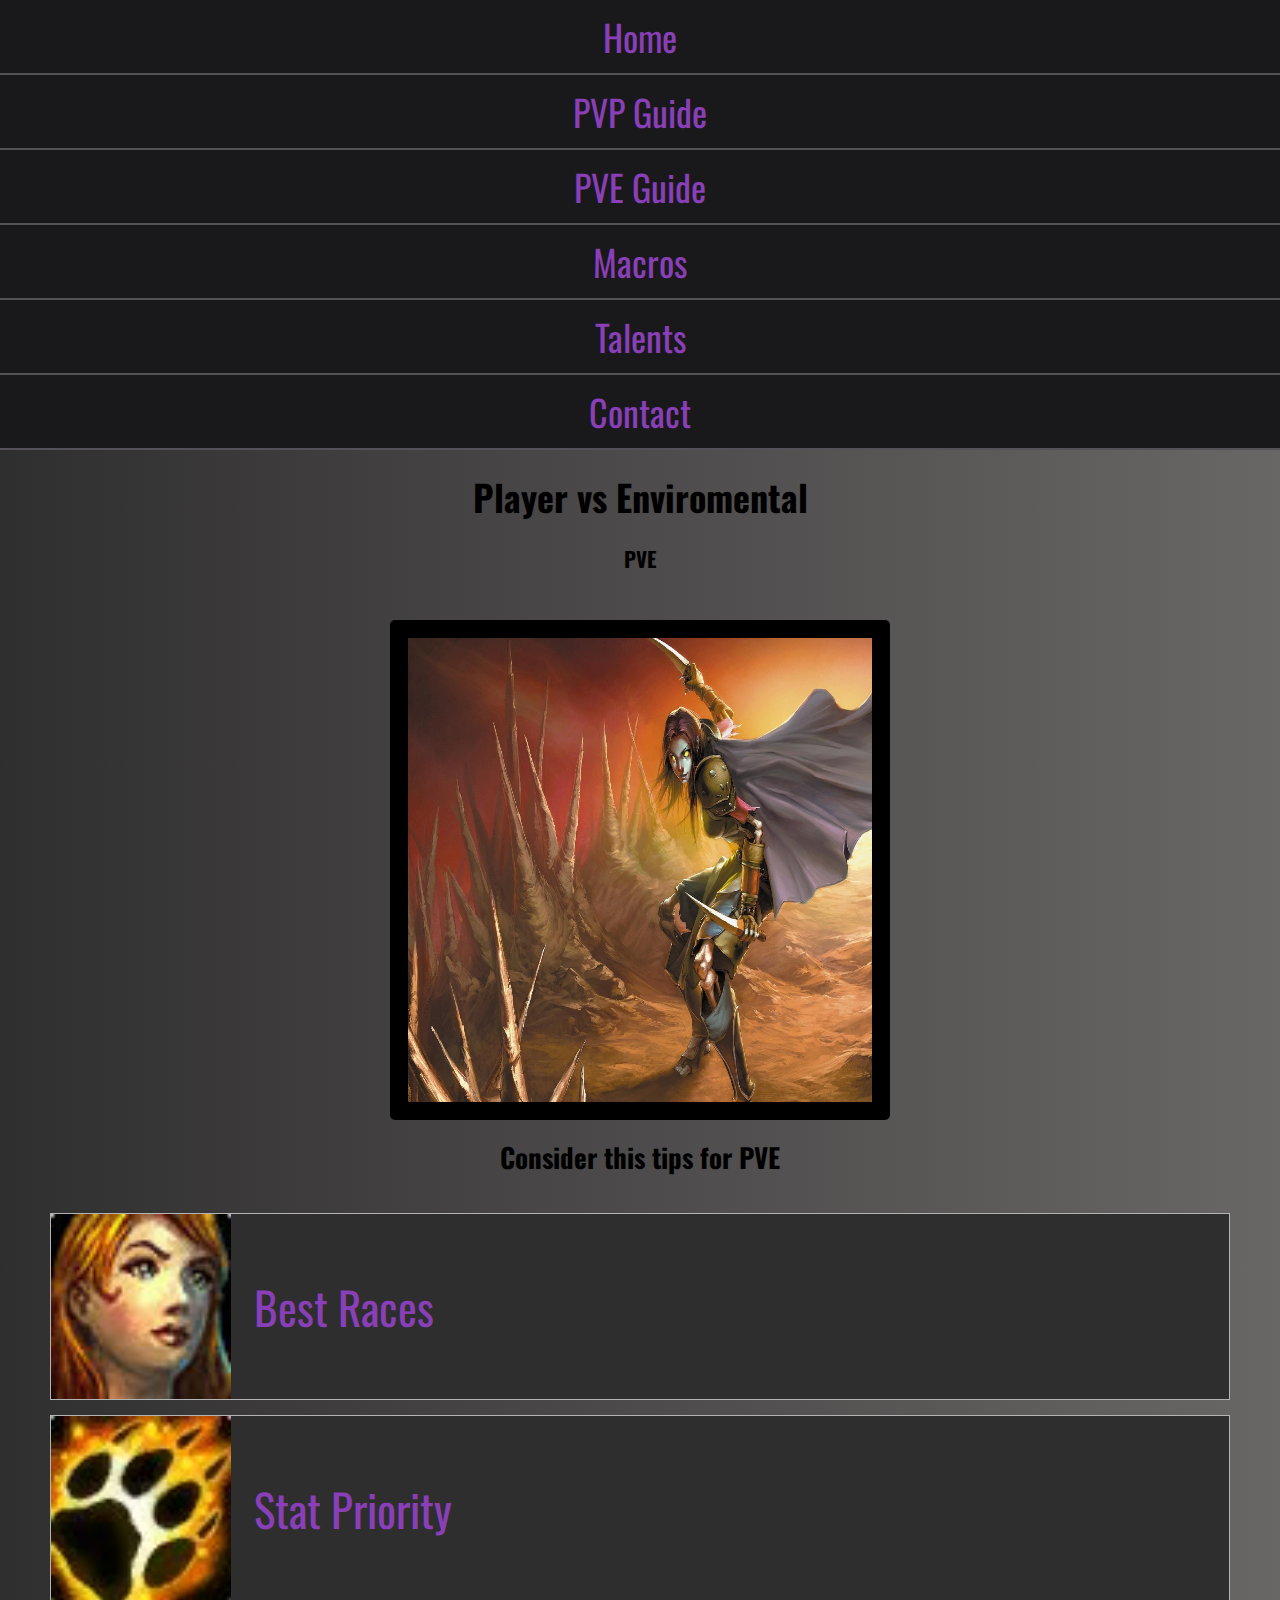
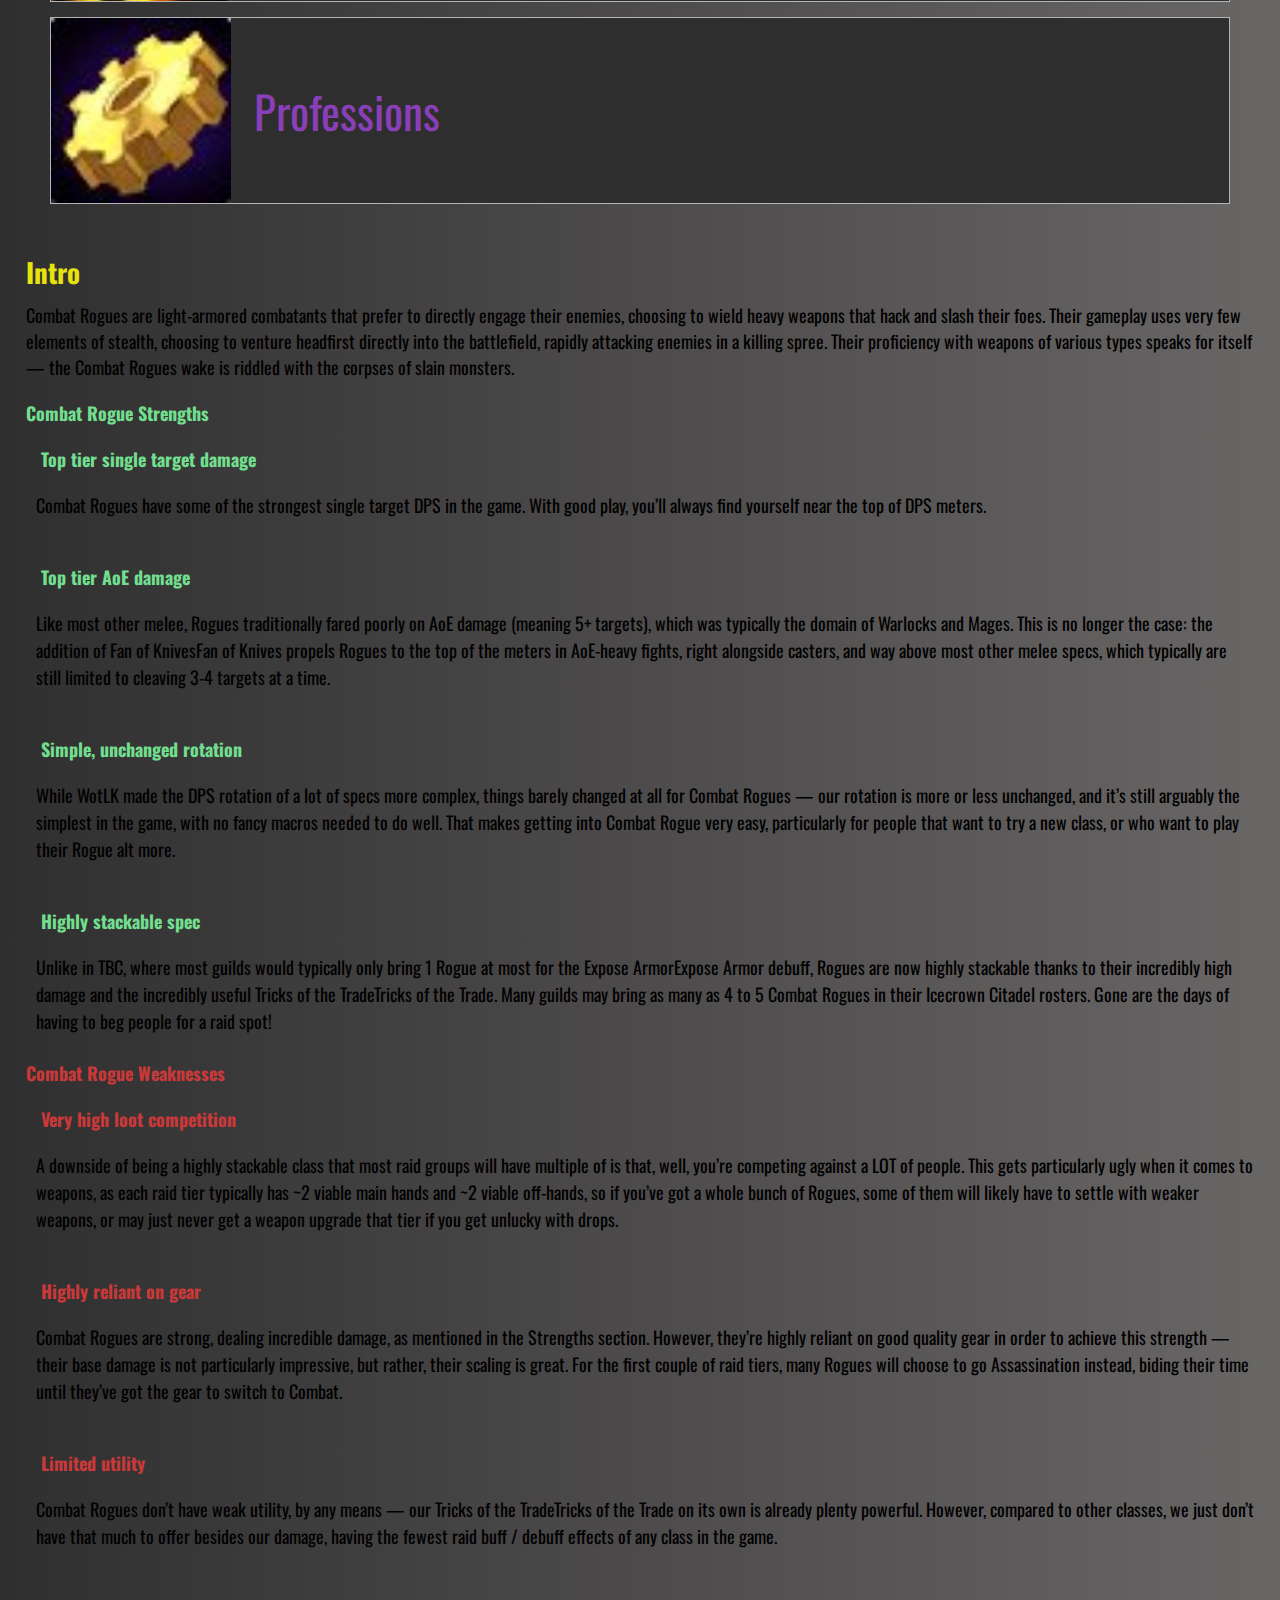
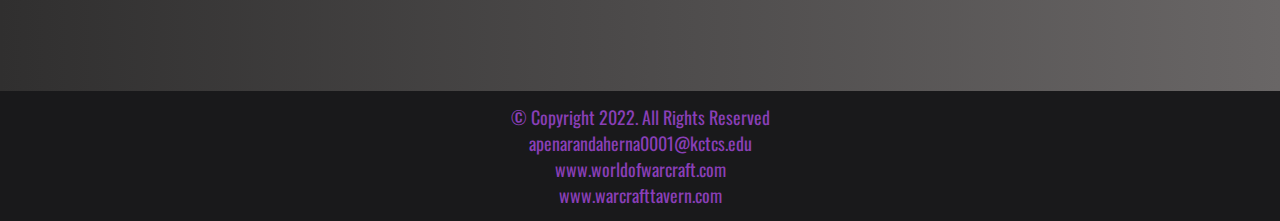
<file: pve.html>
<!DOCTYPE html>
<html lang="en">
  <head>
    <meta charset="UTF-8" />
    <meta http-equiv="X-UA-Compatible" content="IE=edge" />
    <meta name="viewport" content="width=device-width, initial-scale=1.0" />
    <link rel="stylesheet" href="css/styles.css" />
    <link
      href="https://fonts.googleapis.com/css2?family=Oswald:wght@300&display=swap"
      rel="stylesheet"
    />
    <link
      href="https://fonts.googleapis.com/css2?family=Oswald:wght@300&display=swap"
      rel="stylesheet"
    />
    <title>Basic Rogue Guide World of Warcraft</title>
  </head>
  <body>
    <div class="container">
      <header id="home">
        <nav class="nav">
          <div class="logo-container">
            <a href="#index" class="logo" id="logo-tittle"
              ><img
                src="images/rogue01.png"
                alt="rogue-logo"
                width="69"
                height="69"
            /></a>
          </div>
          <ul class="nav-ul">
            <li class="nav-li"><a href="index.html">Home</a></li>
            <li class="nav-li"><a href="pvp.html">PVP Guide</a></li>
            <li class="nav-li"><a href="pve.html">PVE Guide</a></li>
            <li class="nav-li"><a href="macros.html">Macros</a></li>
            <li class="nav-li"><a href="talents.html">Talents</a></li>
            <li class="nav-li"><a href="contact.html">Contact</a></li>
          </ul>
        </nav>
        <div class="tittle-container">
          <h1>Player vs Enviromental</h1>
          <h3>PVE</h3>
        </div>
      </header>
      <main>
        <section class="pve-section-container">
          <div class="pve-section">
            <img src="images/pve-rogue.jpg" alt="pve scenario image" />
          </div>
        </section>
        <!-- info about pve rogue -->
        <section class="intro-main-container">
          <!-- Other Facts links -->
          <article class="tips-links-container">
            <h2 class="tips-links-tittle">Consider this tips for PVE</h2>
            <section class="tips-links-subcontainer grid">
              <figure class="tips-links-class">
                <a href="pve-races.html"
                  ><img src="images/human-pve.jpg" alt="rogue races for pvp"
                /></a>
                <figcaption class="figcaption-link">
                  <a href="pve-races.html">Best Races</a>
                </figcaption>
              </figure>
              <figure class="tips-links-class">
                <a href="#"
                  ><img
                    src="images/stat-prio.png"
                    alt="rogue stat priority for pvp"
                /></a>
                <figcaption class="figcaption-link">
                  <a href="pve-stats.html">Stat Priority</a>
                </figcaption>
              </figure>
              <figure class="tips-links-class">
                <a href="#"
                  ><img
                    src="images/profession.png"
                    alt="rogue profesions for pvp"
                /></a>
                <figcaption class="figcaption-link">
                  <a href="pve-professions.html">Professions</a>
                </figcaption>
              </figure>
            </section>
          </article>
          <h2 class="intro-tittle">Intro</h2>
          <p class="intro">
            Combat Rogues are light-armored combatants that prefer to directly
            engage their enemies, choosing to wield heavy weapons that hack and
            slash their foes. Their gameplay uses very few elements of stealth,
            choosing to venture headfirst directly into the battlefield, rapidly
            attacking enemies in a killing spree. Their proficiency with weapons
            of various types speaks for itself — the Combat Rogues wake is
            riddled with the corpses of slain monsters.
          </p>
          <h4 class="h4-strengths">Combat Rogue Strengths</h4>
          <!-- Strengths -->
          <ul class="ul-list-strengths">
            <li class="list green">Top tier single target damage</li>
            <li class="list-text">
              Combat Rogues have some of the strongest single target DPS in the
              game. With good play, you’ll always find yourself near the top of
              DPS meters.
            </li>
            <li class="list green">Top tier AoE damage</li>
            <li class="list-text">
              Like most other melee, Rogues traditionally fared poorly on AoE
              damage (meaning 5+ targets), which was typically the domain of
              Warlocks and Mages. This is no longer the case: the addition of
              Fan of KnivesFan of Knives propels Rogues to the top of the meters
              in AoE-heavy fights, right alongside casters, and way above most
              other melee specs, which typically are still limited to cleaving
              3-4 targets at a time.
            </li>
            <li class="list green">Simple, unchanged rotation</li>
            <li class="list-text">
              While WotLK made the DPS rotation of a lot of specs more complex,
              things barely changed at all for Combat Rogues — our rotation is
              more or less unchanged, and it’s still arguably the simplest in
              the game, with no fancy macros needed to do well. That makes
              getting into Combat Rogue very easy, particularly for people that
              want to try a new class, or who want to play their Rogue alt more.
            </li>
            <li class="list green">Highly stackable spec</li>
            <li class="list-text">
              Unlike in TBC, where most guilds would typically only bring 1
              Rogue at most for the Expose ArmorExpose Armor debuff, Rogues are
              now highly stackable thanks to their incredibly high damage and
              the incredibly useful Tricks of the TradeTricks of the Trade. Many
              guilds may bring as many as 4 to 5 Combat Rogues in their Icecrown
              Citadel rosters. Gone are the days of having to beg people for a
              raid spot!
            </li>
          </ul>

          <!-- Weaknesses -->
          <h4 class="h4-Weaknesses">Combat Rogue Weaknesses</h4>
          <ul class="ul-list-weaknesses">
            <li class="list red">Very high loot competition</li>
            <li class="list-text">
              A downside of being a highly stackable class that most raid groups
              will have multiple of is that, well, you’re competing against a
              LOT of people. This gets particularly ugly when it comes to
              weapons, as each raid tier typically has ~2 viable main hands and
              ~2 viable off-hands, so if you’ve got a whole bunch of Rogues,
              some of them will likely have to settle with weaker weapons, or
              may just never get a weapon upgrade that tier if you get unlucky
              with drops.
            </li>
            <li class="list red">Highly reliant on gear</li>
            <li class="list-text">
              Combat Rogues are strong, dealing incredible damage, as mentioned
              in the Strengths section. However, they’re highly reliant on good
              quality gear in order to achieve this strength — their base damage
              is not particularly impressive, but rather, their scaling is
              great. For the first couple of raid tiers, many Rogues will choose
              to go Assassination instead, biding their time until they’ve got
              the gear to switch to Combat.
            </li>
            <li class="list red">Limited utility</li>
            <li class="list-text">
              Combat Rogues don’t have weak utility, by any means — our Tricks
              of the TradeTricks of the Trade on its own is already plenty
              powerful. However, compared to other classes, we just don’t have
              that much to offer besides our damage, having the fewest raid buff
              / debuff effects of any class in the game.
            </li>
          </ul>
        </section>
      </main>
      <footer>
        <ul class="footer-ul">
          <li class="footer-li">
            <a href="#">&#169; Copyright 2022. All Rights Reserved</a>
          </li>
          <li class="footer-li">
            <a href="mailto:apenarandaherna0001@kctcs.edu"
              >apenarandaherna0001@kctcs.edu</a
            >
          </li>
          <li class="footer-li">
            <a href="https://worldofwarcraft.com/en-us/."
              >www.worldofwarcraft.com</a
            >
          </li>
          <li class="footer-li">
            <a
              href="https://www.warcrafttavern.com/wotlk/guides/pve-combat-rogue/"
              >www.warcrafttavern.com</a
            >
          </li>
        </ul>
      </footer>
    </div>
  </body>
</html>
</file>
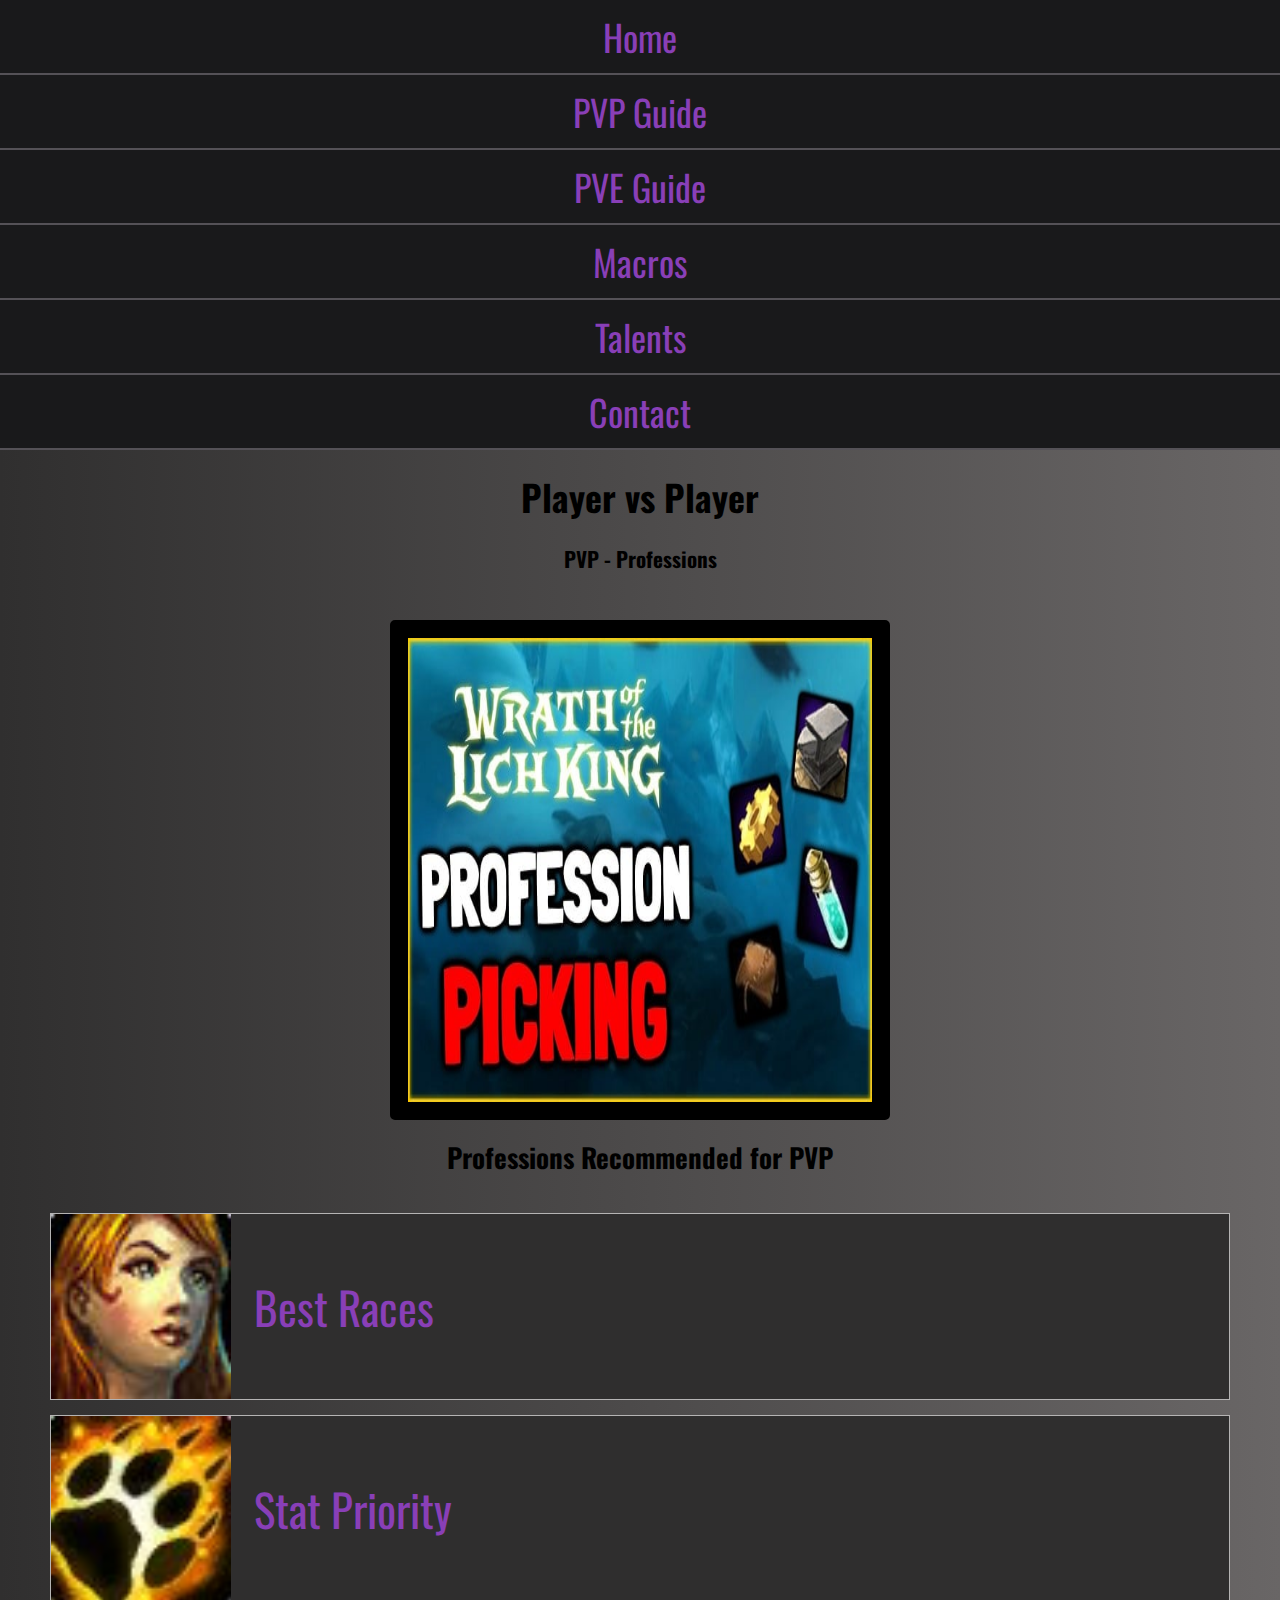
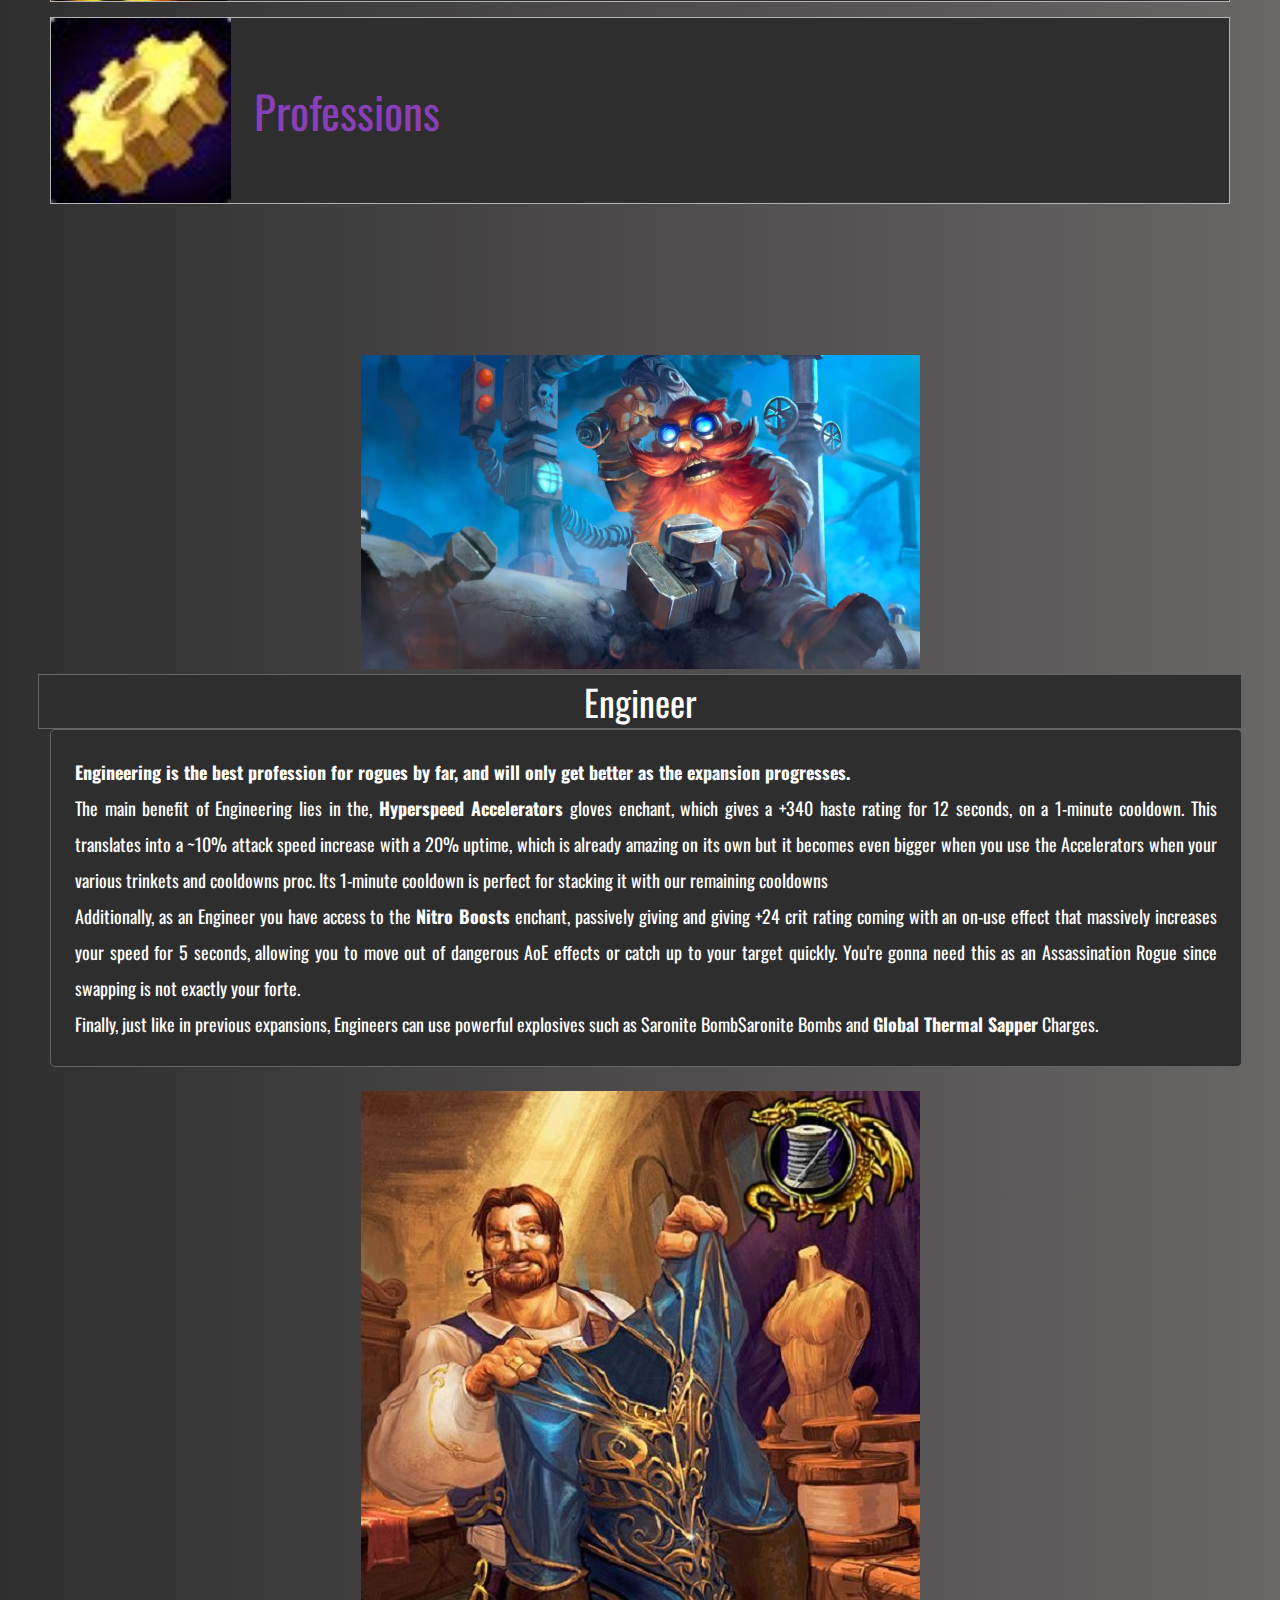
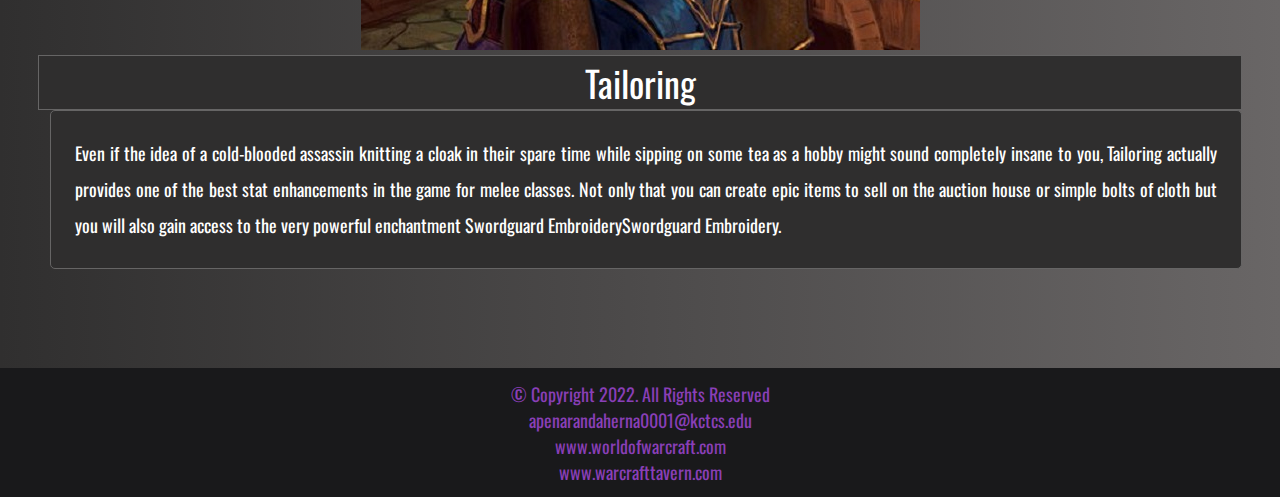
<file: pvp-professions.html>
<!DOCTYPE html>
<html lang="en">
  <head>
    <meta charset="UTF-8" />
    <meta http-equiv="X-UA-Compatible" content="IE=edge" />
    <meta name="viewport" content="width=device-width, initial-scale=1.0" />
    <link rel="stylesheet" href="css/styles.css" />
    <link
      href="https://fonts.googleapis.com/css2?family=Oswald:wght@300&display=swap"
      rel="stylesheet"
    />
    <link
      href="https://fonts.googleapis.com/css2?family=Oswald:wght@300&display=swap"
      rel="stylesheet"
    />
    <title>Basic Rogue Guide World of Warcraft</title>
  </head>
  <body>
    <div class="container">
      <header id="home">
        <nav class="nav">
          <div class="logo-container">
            <a href="#index" class="logo" id="logo-tittle"
              ><img
                src="images/rogue01.png"
                alt="rogue-logo"
                width="69"
                height="69"
            /></a>
          </div>
          <ul class="nav-ul">
            <li class="nav-li"><a href="index.html">Home</a></li>
            <li class="nav-li"><a href="pvp.html">PVP Guide</a></li>
            <li class="nav-li"><a href="pve.html">PVE Guide</a></li>
            <li class="nav-li"><a href="macros.html">Macros</a></li>
            <li class="nav-li"><a href="talents.html">Talents</a></li>
            <li class="nav-li"><a href="contact.html">Contact</a></li>
          </ul>
        </nav>
        <div class="tittle-container">
          <h1>Player vs Player</h1>
          <h3>PVP - Professions</h3>
        </div>
      </header>
      <main>
        <section class="pve-section-container">
          <div class="pve-section">
            <img src="images/professions.jpg" alt="pvp professions image" />
          </div>
        </section>
        <!-- info about pve rogue -->
        <section class="intro-main-container">
          <!-- Other Facts links -->
          <article class="tips-links-container">
            <h2 class="tips-links-tittle">Professions Recommended for PVP</h2>
            <section class="tips-links-subcontainer grid">
              <figure class="tips-links-class">
                <a href="pve-races.html"
                  ><img src="images/human-pve.jpg" alt="rogue races for pvp"
                /></a>
                <figcaption class="figcaption-link">
                  <a href="pve-races.html">Best Races</a>
                </figcaption>
              </figure>
              <figure class="tips-links-class">
                <a href="#"
                  ><img
                    src="images/stat-prio.png"
                    alt="rogue stat priority for pvp"
                /></a>
                <figcaption class="figcaption-link">
                  <a href="pvp-stats.html">Stat Priority</a>
                </figcaption>
              </figure>
              <figure class="tips-links-class">
                <a href="#"
                  ><img
                    src="images/profession.png"
                    alt="rogue profesions for pvp"
                /></a>
                <figcaption class="figcaption-link">
                  <a href="pvp-professions.html">Professions</a>
                </figcaption>
              </figure>
            </section>
          </article>
        </section>

        <!-- PROFESSION SECTION 1 -->
        <section class="pvp-profession-container">
          <div class="pvp-profession-colum-1">
            <figure class="pvp-profession-img">
              <img
                src="images/engineer-prof.jpg"
                alt="Dwarf engineer working as engineer"
              />
              <figcaption>Engineer</figcaption>
            </figure>
          </div>
          <div class="pvp-profession-colum-2">
            <p>
              <strong
                >Engineering is the best profession for rogues by far, and will
                only get better as the expansion progresses.</strong
              >
            </p>
            <p>
              The main benefit of Engineering lies in the,
              <strong>Hyperspeed Accelerators</strong> gloves enchant, which
              gives a +340 haste rating for 12 seconds, on a 1-minute cooldown.
              This translates into a ~10% attack speed increase with a 20%
              uptime, which is already amazing on its own but it becomes even
              bigger when you use the Accelerators when your various trinkets
              and cooldowns proc. Its 1-minute cooldown is perfect for stacking
              it with our remaining cooldowns
            </p>
            <p>
              Additionally, as an Engineer you have access to the
              <strong>Nitro Boosts</strong> enchant, passively giving and giving
              +24 crit rating coming with an on-use effect that massively
              increases your speed for 5 seconds, allowing you to move out of
              dangerous AoE effects or catch up to your target quickly. You're
              gonna need this as an Assassination Rogue since swapping is not
              exactly your forte.
            </p>
            <p>
              Finally, just like in previous expansions, Engineers can use
              powerful explosives such as Saronite BombSaronite Bombs and
              <strong>Global Thermal Sapper</strong> Charges.
            </p>
          </div>
        </section>

        <!-- PROFESSION SECTION 2 -->
        <section class="pvp-profession-container-2">
          <div class="pvp-profession-colum-1">
            <figure class="pvp-profession-img">
              <img
                src="images/tailoring-prof.jpg"
                alt="Dwarf jewerly worker with gems on a table"
              />
              <figcaption>Tailoring</figcaption>
            </figure>
          </div>
          <div class="pvp-profession-colum-2">
            <p>
              Even if the idea of a cold-blooded assassin knitting a cloak in
              their spare time while sipping on some tea as a hobby might sound
              completely insane to you, Tailoring actually provides one of the
              best stat enhancements in the game for melee classes. Not only
              that you can create epic items to sell on the auction house or
              simple bolts of cloth but you will also gain access to the very
              powerful enchantment Swordguard EmbroiderySwordguard Embroidery.
            </p>
          </div>
        </section>
      </main>
      <footer>
        <ul class="footer-ul">
          <li class="footer-li">
            <a href="#">&#169; Copyright 2022. All Rights Reserved</a>
          </li>
          <li class="footer-li">
            <a href="mailto:apenarandaherna0001@kctcs.edu"
              >apenarandaherna0001@kctcs.edu</a
            >
          </li>
          <li class="footer-li">
            <a href="https://worldofwarcraft.com/en-us/."
              >www.worldofwarcraft.com</a
            >
          </li>
          <li class="footer-li">
            <a
              href="https://www.warcrafttavern.com/wotlk/guides/pve-combat-rogue/"
              >www.warcrafttavern.com</a
            >
          </li>
        </ul>
      </footer>
    </div>
  </body>
</html>
</file>
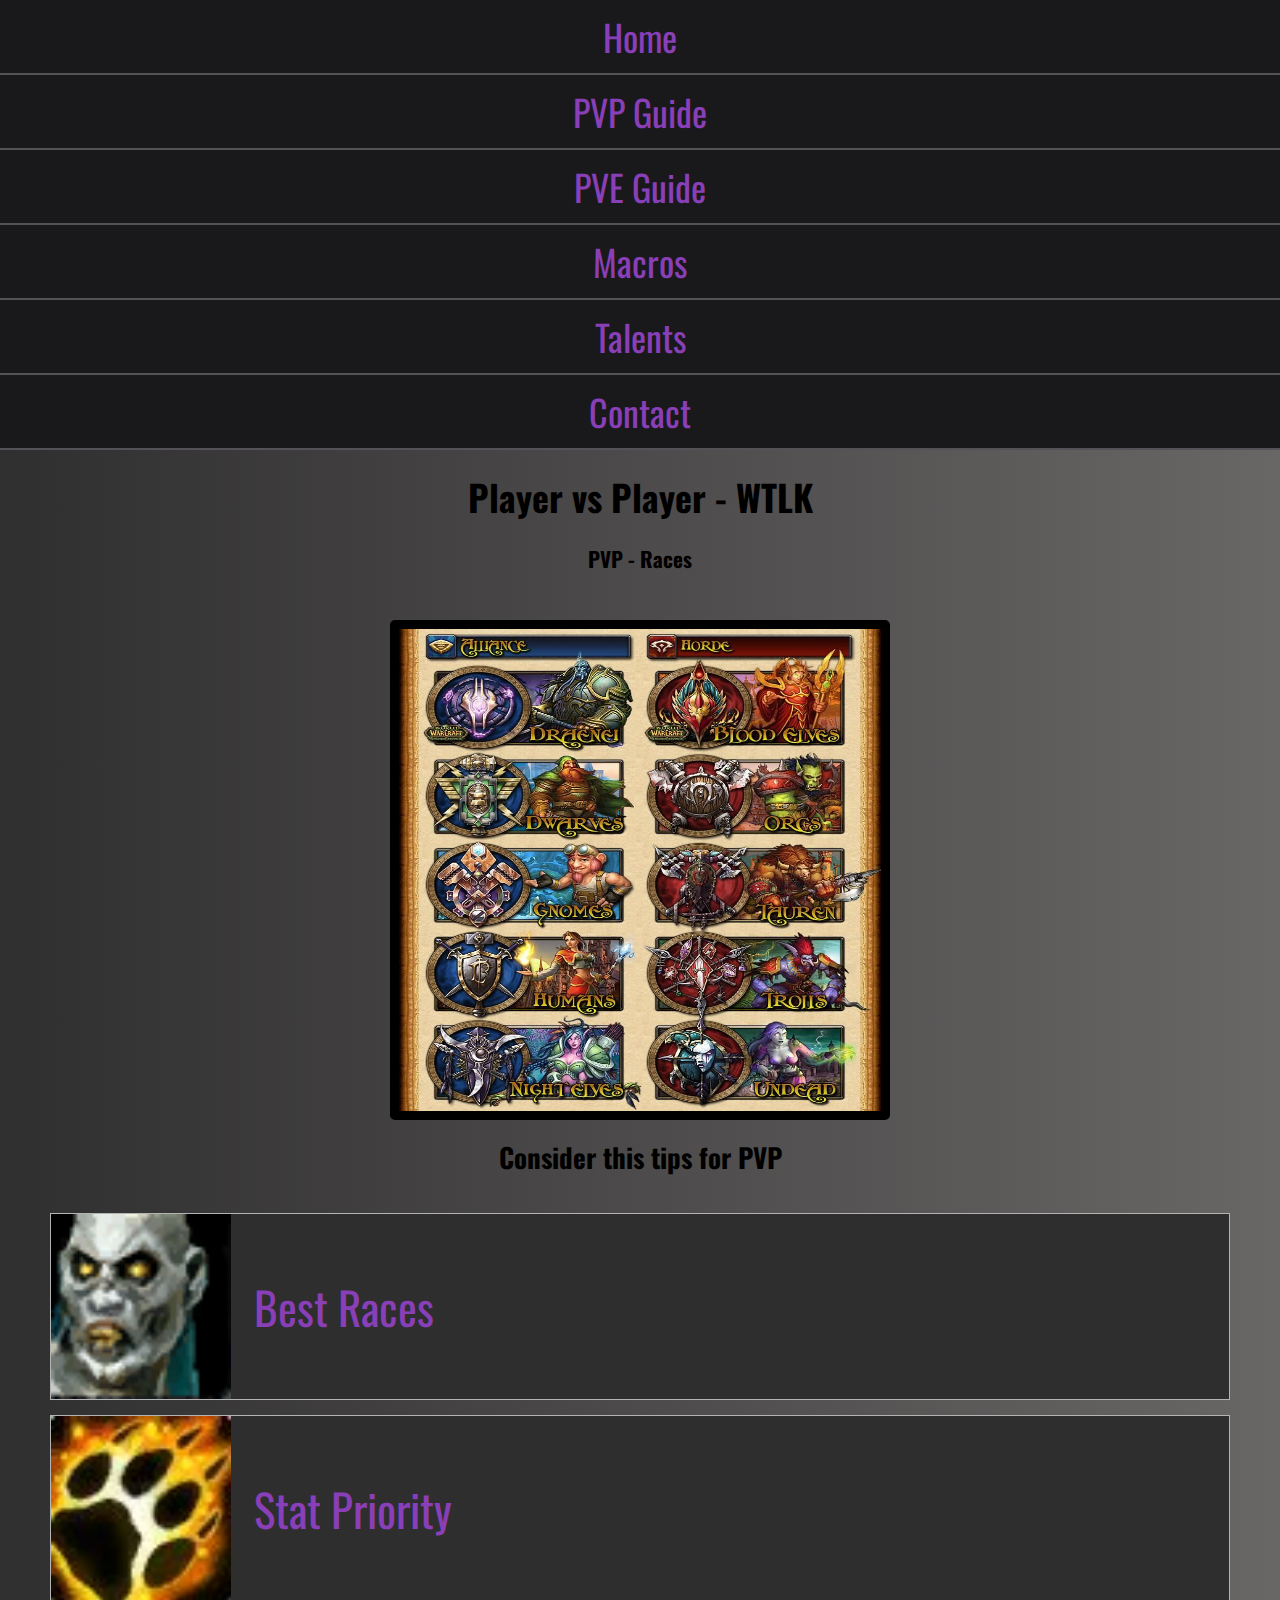
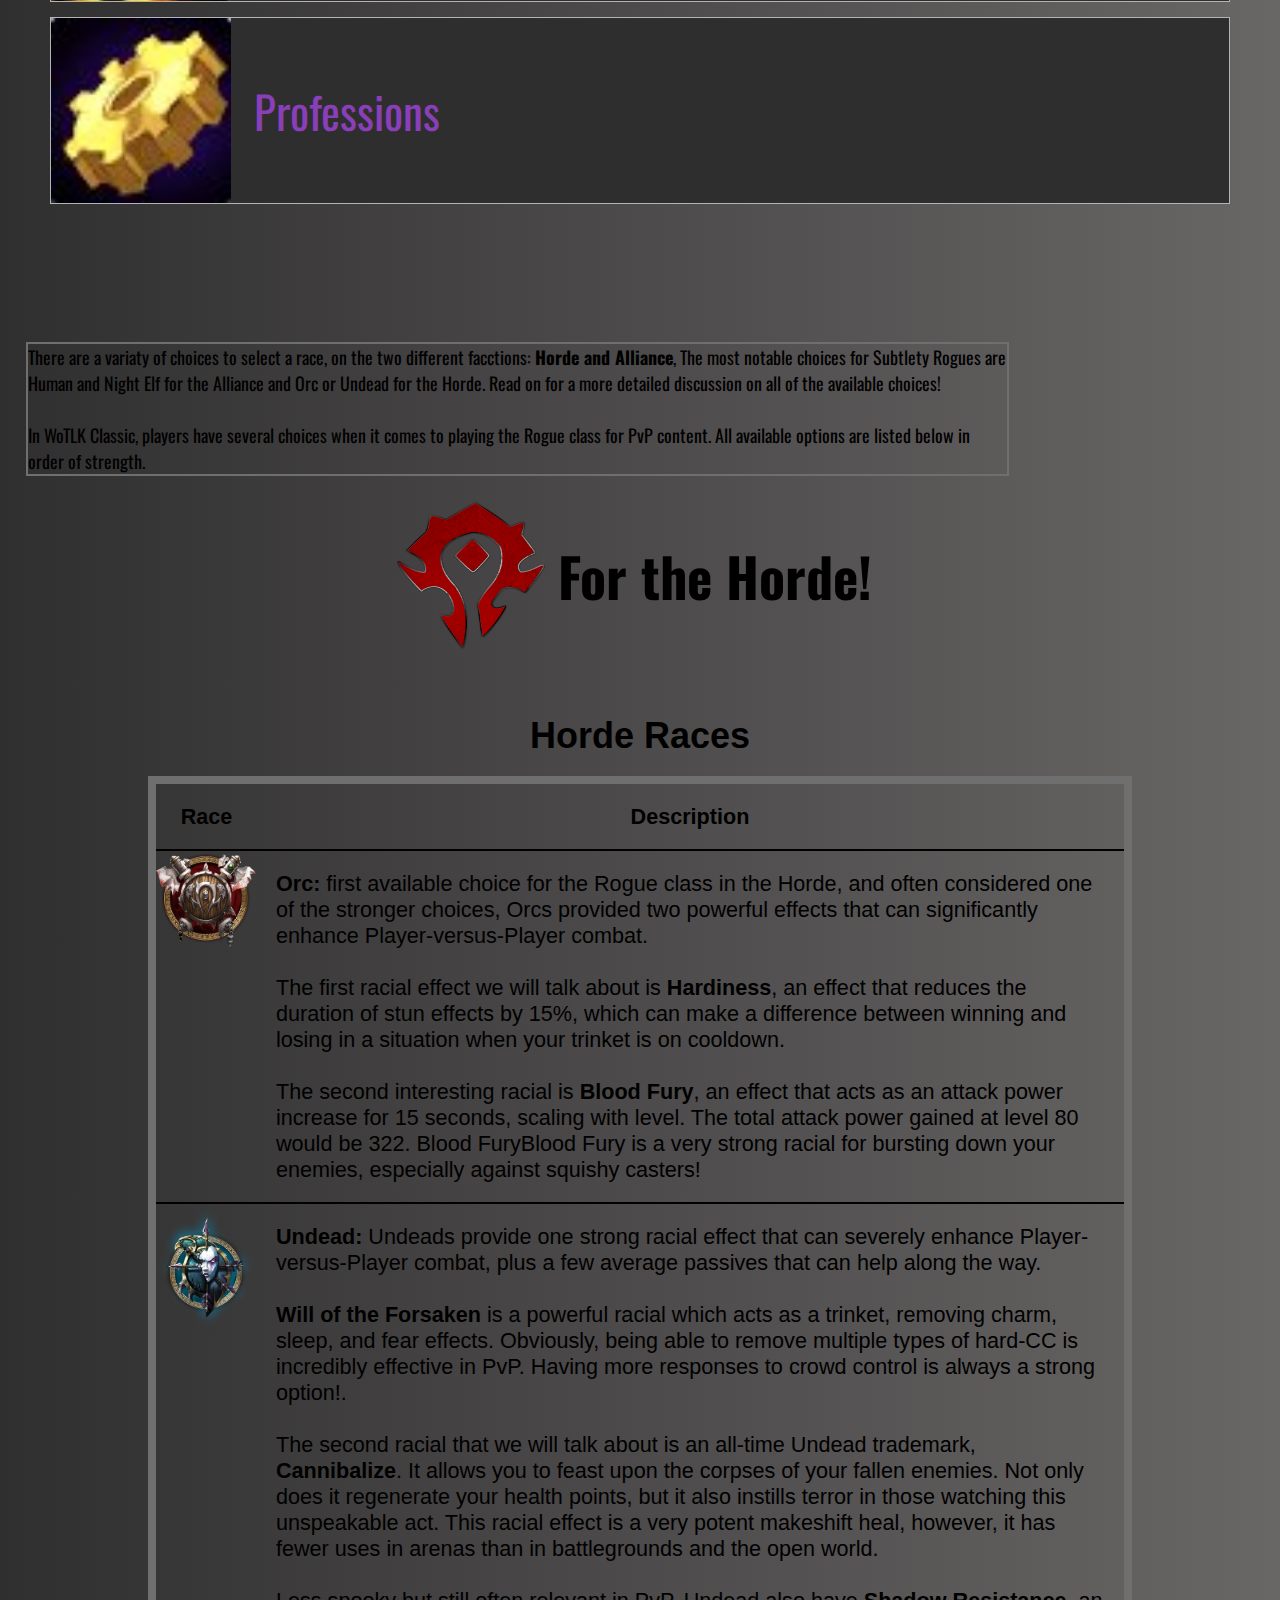
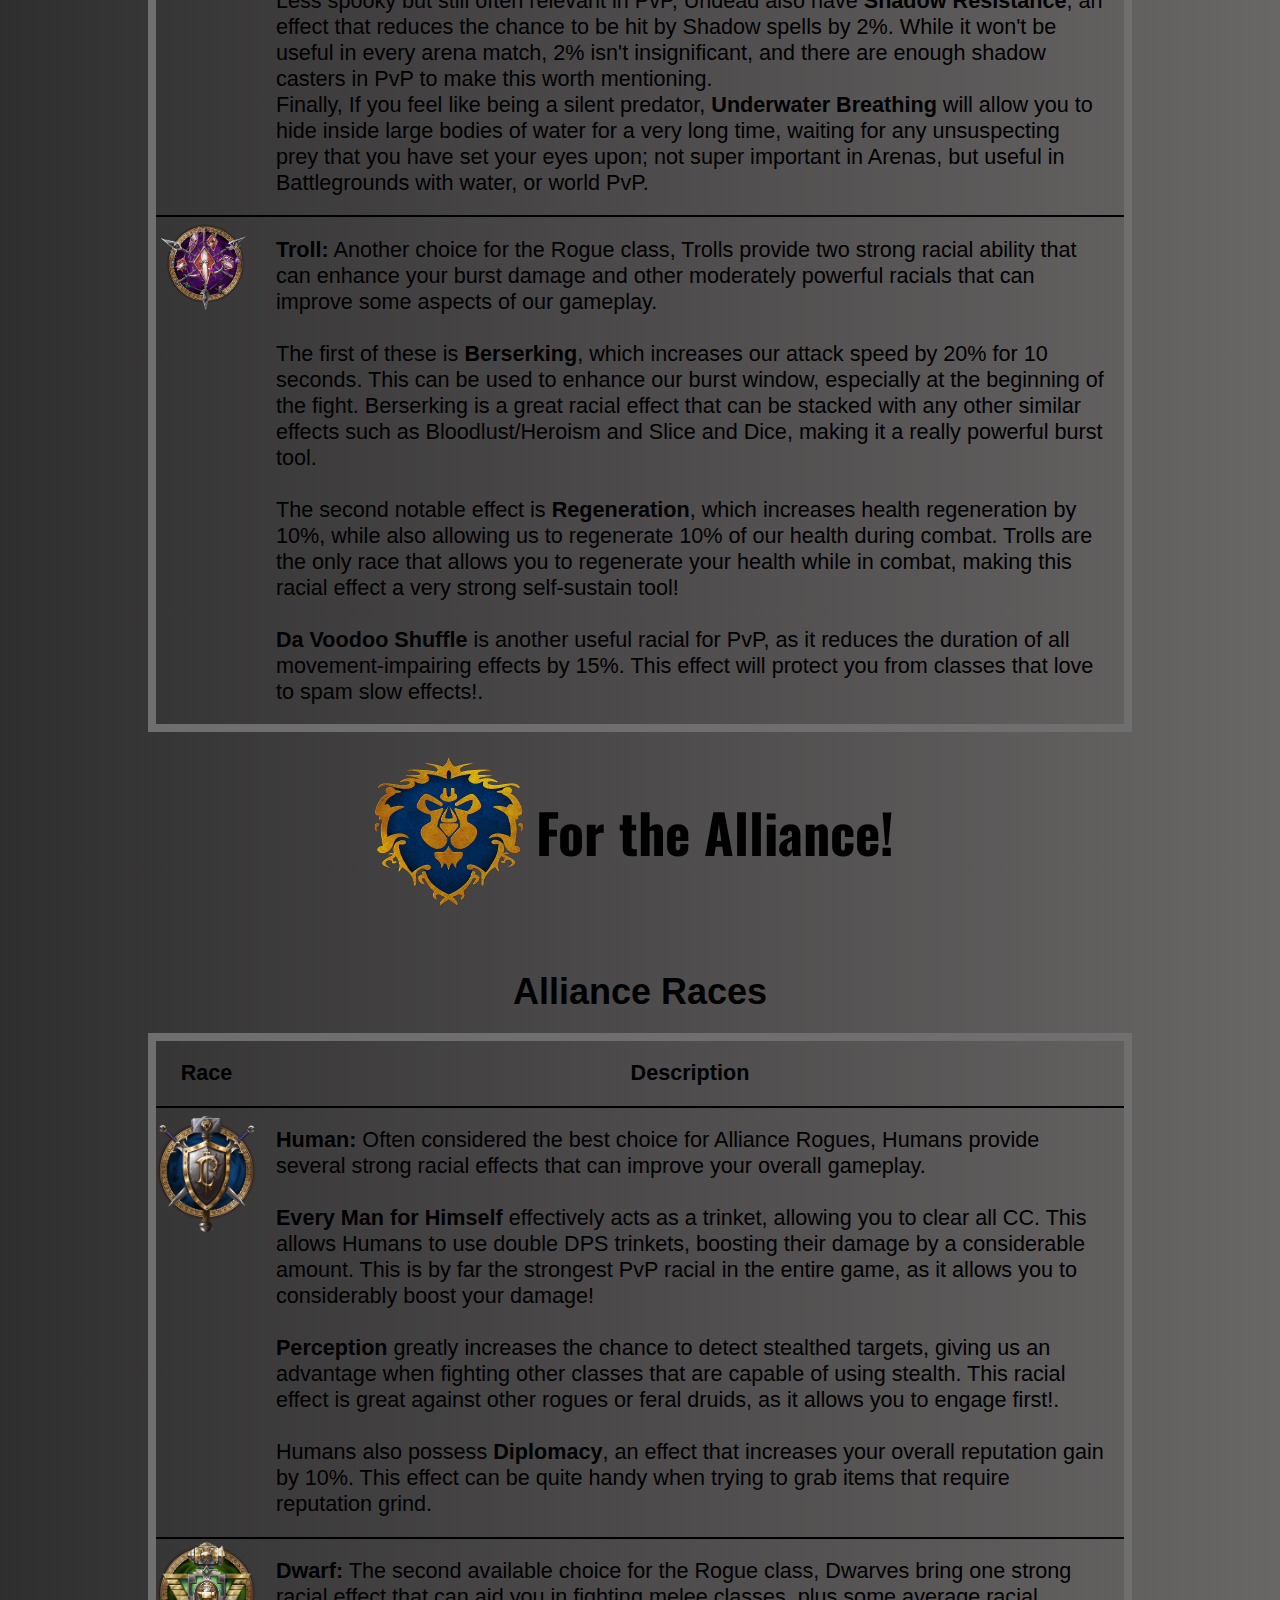
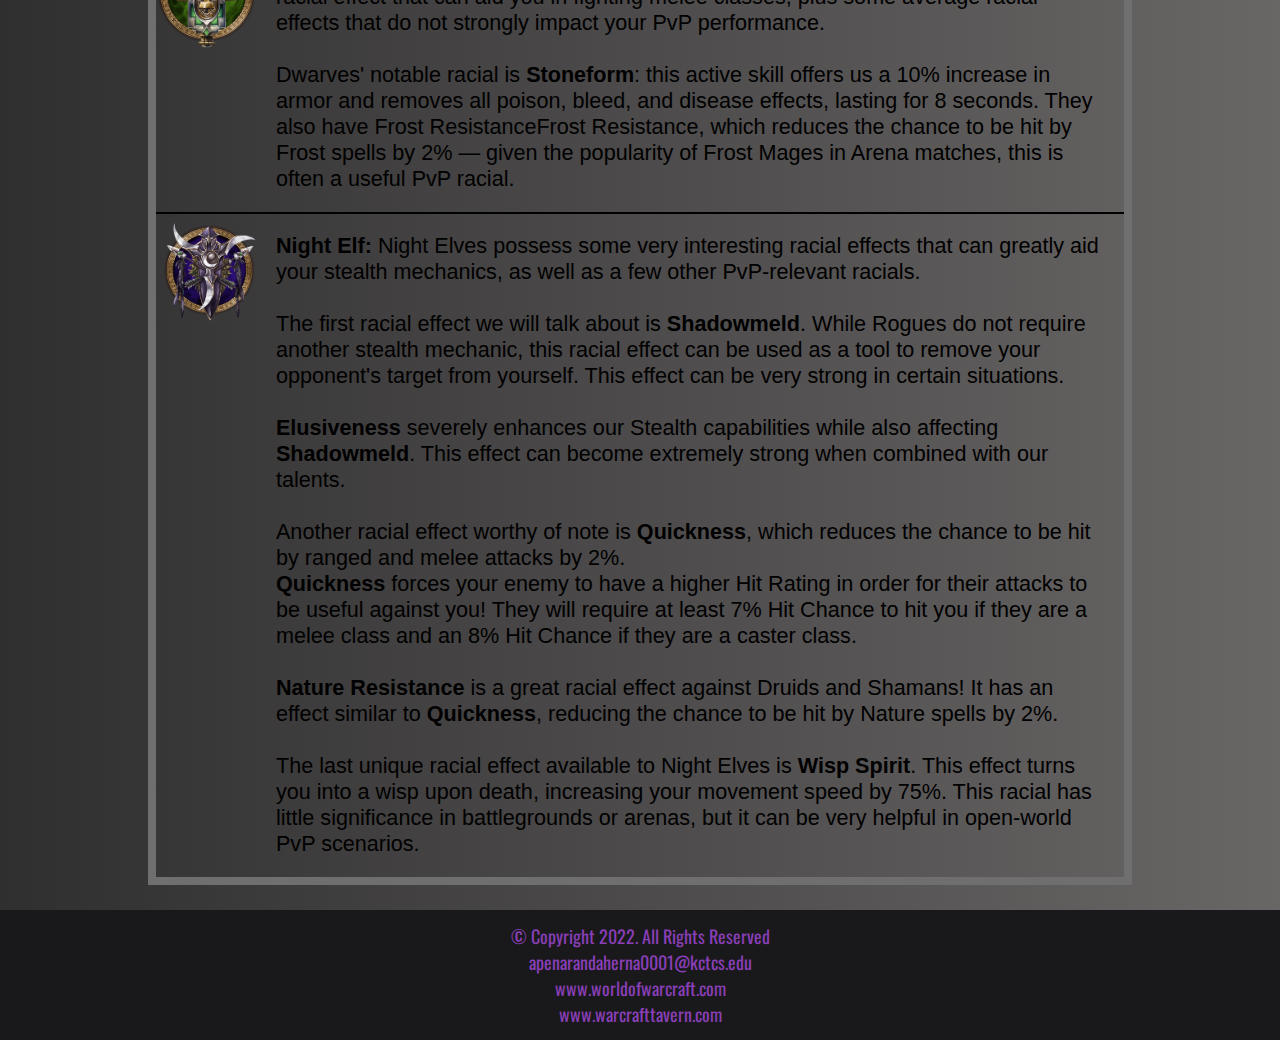
<file: pvp-races.html>
<!DOCTYPE html>
<html lang="en">
  <head>
    <meta charset="UTF-8" />
    <meta http-equiv="X-UA-Compatible" content="IE=edge" />
    <meta name="viewport" content="width=device-width, initial-scale=1.0" />
    <link rel="stylesheet" href="css/styles.css" />
    <link
      href="https://fonts.googleapis.com/css2?family=Oswald:wght@300&display=swap"
      rel="stylesheet"
    />
    <title>Basic Rogue Guide World of Warcraft Races</title>
  </head>
  <body>
    <div class="container">
      <header id="home">
        <nav class="nav">
          <div class="logo-container">
            <a href="#index" class="logo" id="logo-tittle"
              ><img
                src="images/rogue01.png"
                alt="rogue-logo"
                width="69"
                height="69"
            /></a>
          </div>
          <ul class="nav-ul">
            <li class="nav-li"><a href="index.html">Home</a></li>
            <li class="nav-li"><a href="pvp.html">PVP Guide</a></li>
            <li class="nav-li"><a href="pve.html">PVE Guide</a></li>
            <li class="nav-li"><a href="macros.html">Macros</a></li>
            <li class="nav-li"><a href="talents.html">Talents</a></li>
            <li class="nav-li"><a href="contact.html">Contact</a></li>
          </ul>
        </nav>
        <div class="tittle-container">
          <h1>Player vs Player - WTLK</h1>
          <h3>PVP - Races</h3>
        </div>
      </header>
      <main>
        <section class="pvp-section-container">
          <div class="pvp-section">
            <img src="images/races-banner.png" alt="pvp races image" />
          </div>
        </section>

        <!-- Info about pvp rogue -->
        <section class="intro-main-container">
          <!-- Other Facts links -->
          <article class="tips-links-container">
            <h2 class="tips-links-tittle">Consider this tips for PVP</h2>
            <section class="tips-links-subcontainer grid">
              <figure class="tips-links-class">
                <a href="pvp-races.html"
                  ><img src="images/races-pvp.png" alt="rogue races for pvp"
                /></a>
                <figcaption class="figcaption-link">
                  <a href="pvp-races.html">Best Races</a>
                </figcaption>
              </figure>
              <figure class="tips-links-class">
                <a href="#"
                  ><img
                    src="images/stat-prio.png"
                    alt="rogue stat priority for pvp"
                /></a>
                <figcaption class="figcaption-link">
                  <a href="pvp-stats.html">Stat Priority</a>
                </figcaption>
              </figure>
              <figure class="tips-links-class">
                <a href="#"
                  ><img
                    src="images/profession.png"
                    alt="rogue profesions for pvp"
                /></a>
                <figcaption class="figcaption-link">
                  <a href="#">Professions</a>
                </figcaption>
              </figure>
            </section>
          </article>
        </section>
        <!-- Best Races for PVP -->
        <section class="section-p-intro">
          <p>
            There are a variaty of choices to select a race, on the two
            different facctions: <strong>Horde and Alliance</strong>, The most
            notable choices for Subtlety Rogues are Human and Night Elf for the
            Alliance and Orc or Undead for the Horde. Read on for a more
            detailed discussion on all of the available choices!
          </p>
          <br />

          <p>
            In WoTLK Classic, players have several choices when it comes to
            playing the Rogue class for PvP content. All available options are
            listed below in order of strength.
          </p>
        </section>

        <!-- HORDE SECTION  -->
        <figure class="figure-container">
          <img
            src="images/horde-flag.png"
            width="150"
            height="150"
            alt="Horde flag world of warcraft"
          />
          <figcaption>For the Horde!</figcaption>
        </figure>

        <!-- Horde Races Table -->

        <table>
          <caption>
            Horde Races
          </caption>
          <thead>
            <tr>
              <th>Race</th>
              <th>Description</th>
            </tr>
          </thead>

          <tbody class="table-body">
            <tr class="row-1">
              <!-- Row 1 -->
              <td>
                <img
                  src="images/orc-img.png"
                  width="100"
                  alt="Orc flag world of warcraft"
                />
              </td>
              <td>
                <p>
                  <strong>Orc:</strong> first available choice for the Rogue
                  class in the Horde, and often considered one of the stronger
                  choices, Orcs provided two powerful effects that can
                  significantly enhance Player-versus-Player combat.
                </p>
                <br />
                <p>
                  The first racial effect we will talk about is
                  <strong>Hardiness</strong>, an effect that reduces the
                  duration of stun effects by 15%, which can make a difference
                  between winning and losing in a situation when your trinket is
                  on cooldown.
                </p>
                <br />The second interesting racial is
                <strong>Blood Fury</strong>, an effect that acts as an attack
                power increase for 15 seconds, scaling with level. The total
                attack power gained at level 80 would be 322. Blood FuryBlood
                Fury is a very strong racial for bursting down your enemies,
                especially against squishy casters!
              </td>
            </tr>

            <tr class="row-2">
              <!-- Row 2 -->
              <td>
                <img
                  src="images/undead-img.png"
                  width="100"
                  alt="Undead flag world of warcraft"
                />
              </td>
              <td>
                <p>
                  <strong>Undead:</strong> Undeads provide one strong racial
                  effect that can severely enhance Player-versus-Player combat,
                  plus a few average passives that can help along the way.
                </p>
                <br />
                <p>
                  <strong>Will of the Forsaken </strong>is a powerful racial
                  which acts as a trinket, removing charm, sleep, and fear
                  effects. Obviously, being able to remove multiple types of
                  hard-CC is incredibly effective in PvP. Having more responses
                  to crowd control is always a strong option!.
                </p>
                <br />
                <p>
                  The second racial that we will talk about is an all-time
                  Undead trademark, <strong>Cannibalize</strong>. It allows you
                  to feast upon the corpses of your fallen enemies. Not only
                  does it regenerate your health points, but it also instills
                  terror in those watching this unspeakable act. This racial
                  effect is a very potent makeshift heal, however, it has fewer
                  uses in arenas than in battlegrounds and the open world.
                </p>
                <br />
                <p>
                  Less spooky but still often relevant in PvP, Undead also have
                  <strong>Shadow Resistance</strong>, an effect that reduces the
                  chance to be hit by Shadow spells by 2%. While it won't be
                  useful in every arena match, 2% isn't insignificant, and there
                  are enough shadow casters in PvP to make this worth
                  mentioning.
                </p>
                <p>
                  Finally, If you feel like being a silent predator,
                  <strong>Underwater Breathing</strong> will allow you to hide
                  inside large bodies of water for a very long time, waiting for
                  any unsuspecting prey that you have set your eyes upon; not
                  super important in Arenas, but useful in Battlegrounds with
                  water, or world PvP.
                </p>
              </td>
            </tr>

            <tr class="row-3">
              <!-- Row 2 -->
              <td>
                <img
                  src="images/troll-img.png"
                  width="100"
                  alt="Troll flag world of warcraft"
                />
              </td>
              <td>
                <p>
                  <strong>Troll:</strong> Another choice for the Rogue class,
                  Trolls provide two strong racial ability that can enhance your
                  burst damage and other moderately powerful racials that can
                  improve some aspects of our gameplay.
                </p>
                <br />
                <p>
                  The first of these is <strong>Berserking</strong>, which
                  increases our attack speed by 20% for 10 seconds. This can be
                  used to enhance our burst window, especially at the beginning
                  of the fight. Berserking is a great racial effect that can be
                  stacked with any other similar effects such as
                  Bloodlust/Heroism and Slice and Dice, making it a really
                  powerful burst tool.
                </p>
                <br />
                <p>
                  The second notable effect is <strong> Regeneration</strong>,
                  which increases health regeneration by 10%, while also
                  allowing us to regenerate 10% of our health during combat.
                  Trolls are the only race that allows you to regenerate your
                  health while in combat, making this racial effect a very
                  strong self-sustain tool!
                </p>
                <br />
                <p>
                  <strong>Da Voodoo Shuffle</strong> is another useful racial
                  for PvP, as it reduces the duration of all movement-impairing
                  effects by 15%. This effect will protect you from classes that
                  love to spam slow effects!.
                </p>
              </td>
            </tr>
          </tbody>
        </table>

        <!-- Alliance Races -->
        <figure class="figure-container">
          <img
            src="images/alliance-flag.png"
            width="150"
            height="150"
            alt="Alliance flag world of warcraft"
          />
          <figcaption>For the Alliance!</figcaption>
        </figure>

        <!-- Alliance Races Table -->

        <table>
          <caption>
            Alliance Races
          </caption>
          <thead>
            <tr>
              <th>Race</th>
              <th>Description</th>
            </tr>
          </thead>

          <tbody class="table-body">
            <tr class="row-1">
              <!-- Row 1 -->
              <td>
                <img
                  src="images/human-img.png"
                  width="100"
                  alt="Human flag world of warcraft"
                />
              </td>
              <td>
                <p>
                  <strong>Human:</strong> Often considered the best choice for
                  Alliance Rogues, Humans provide several strong racial effects
                  that can improve your overall gameplay.
                </p>
                <br />
                <p>
                  <strong>Every Man for Himself</strong> effectively acts as a
                  trinket, allowing you to clear all CC. This allows Humans to
                  use double DPS trinkets, boosting their damage by a
                  considerable amount. This is by far the strongest PvP racial
                  in the entire game, as it allows you to considerably boost
                  your damage!
                </p>
                <br />
                <p>
                  <strong>Perception</strong> greatly increases the chance to
                  detect stealthed targets, giving us an advantage when fighting
                  other classes that are capable of using stealth. This racial
                  effect is great against other rogues or feral druids, as it
                  allows you to engage first!.
                </p>
                <br />
                <p>
                  Humans also possess <strong>Diplomacy</strong>, an effect that
                  increases your overall reputation gain by 10%. This effect can
                  be quite handy when trying to grab items that require
                  reputation grind.
                </p>
              </td>
            </tr>

            <tr class="row-2">
              <!-- Row 2 -->
              <td>
                <img
                  src="images/dwarf-img.png"
                  width="100"
                  alt="Dwarf flag world of warcraft"
                />
              </td>
              <td>
                <p>
                  <strong>Dwarf:</strong> The second available choice for the
                  Rogue class, Dwarves bring one strong racial effect that can
                  aid you in fighting melee classes, plus some average racial
                  effects that do not strongly impact your PvP performance.
                </p>
                <br />
                <p>
                  Dwarves' notable racial is <strong>Stoneform</strong>: this
                  active skill offers us a 10% increase in armor and removes all
                  poison, bleed, and disease effects, lasting for 8 seconds.
                  They also have Frost ResistanceFrost Resistance, which reduces
                  the chance to be hit by Frost spells by 2% — given the
                  popularity of Frost Mages in Arena matches, this is often a
                  useful PvP racial.
                </p>
              </td>
            </tr>

            <tr class="row-3">
              <!-- Row 2 -->
              <td>
                <img
                  src="images/nightelf-img.png"
                  width="100"
                  alt="Night Elf flag world of warcraft"
                />
              </td>
              <td>
                <p>
                  <strong>Night Elf:</strong> Night Elves possess some very
                  interesting racial effects that can greatly aid your stealth
                  mechanics, as well as a few other PvP-relevant racials.
                </p>
                <br />
                <p>
                  The first racial effect we will talk about is
                  <strong>Shadowmeld</strong>. While Rogues do not require
                  another stealth mechanic, this racial effect can be used as a
                  tool to remove your opponent's target from yourself. This
                  effect can be very strong in certain situations.
                </p>
                <br />
                <p>
                  <strong>Elusiveness</strong> severely enhances our Stealth
                  capabilities while also affecting <strong>Shadowmeld</strong>.
                  This effect can become extremely strong when combined with our
                  talents.
                </p>
                <br />
                <p>
                  Another racial effect worthy of note is
                  <strong> Quickness</strong>, which reduces the chance to be
                  hit by ranged and melee attacks by 2%.
                </p>

                <p>
                  <strong>Quickness</strong> forces your enemy to have a higher
                  Hit Rating in order for their attacks to be useful against
                  you! They will require at least 7% Hit Chance to hit you if
                  they are a melee class and an 8% Hit Chance if they are a
                  caster class.
                </p>
                <br />
                <p>
                  <strong>Nature Resistance</strong> is a great racial effect
                  against Druids and Shamans! It has an effect similar to
                  <strong>Quickness</strong>, reducing the chance to be hit by
                  Nature spells by 2%.
                </p>
                <br />
                <p>
                  The last unique racial effect available to Night Elves is
                  <strong>Wisp Spirit</strong>. This effect turns you into a
                  wisp upon death, increasing your movement speed by 75%. This
                  racial has little significance in battlegrounds or arenas, but
                  it can be very helpful in open-world PvP scenarios.
                </p>
              </td>
            </tr>
          </tbody>
        </table>
      </main>

      <footer>
        <ul class="footer-ul">
          <li class="footer-li">
            <a href="#">&#169; Copyright 2022. All Rights Reserved</a>
          </li>
          <li class="footer-li">
            <a href="mailto:apenarandaherna0001@kctcs.edu"
              >apenarandaherna0001@kctcs.edu</a
            >
          </li>
          <li class="footer-li">
            <a href="https://worldofwarcraft.com/en-us/."
              >www.worldofwarcraft.com</a
            >
          </li>
          <li class="footer-li">
            <a
              href="https://www.warcrafttavern.com/wotlk/guides/pve-combat-rogue/"
              >www.warcrafttavern.com</a
            >
          </li>
        </ul>
      </footer>
    </div>
  </body>
</html>
</file>
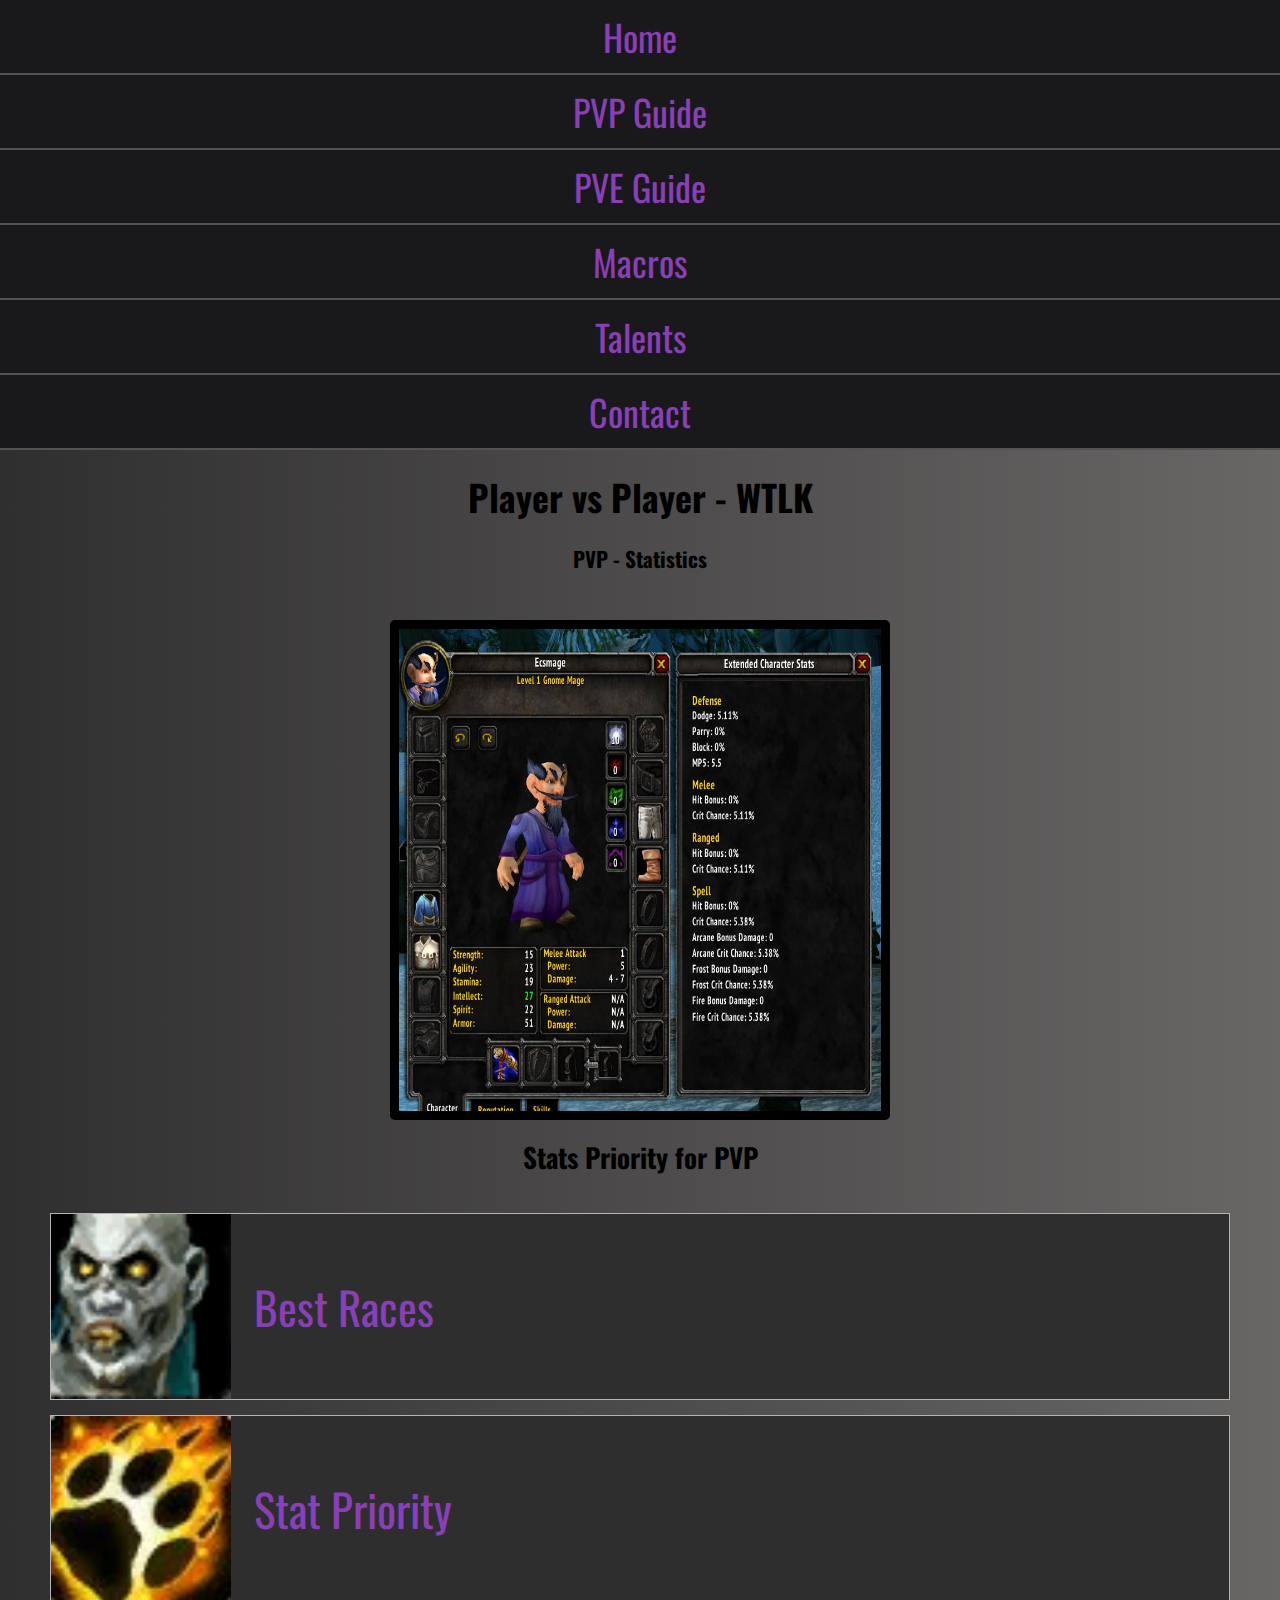
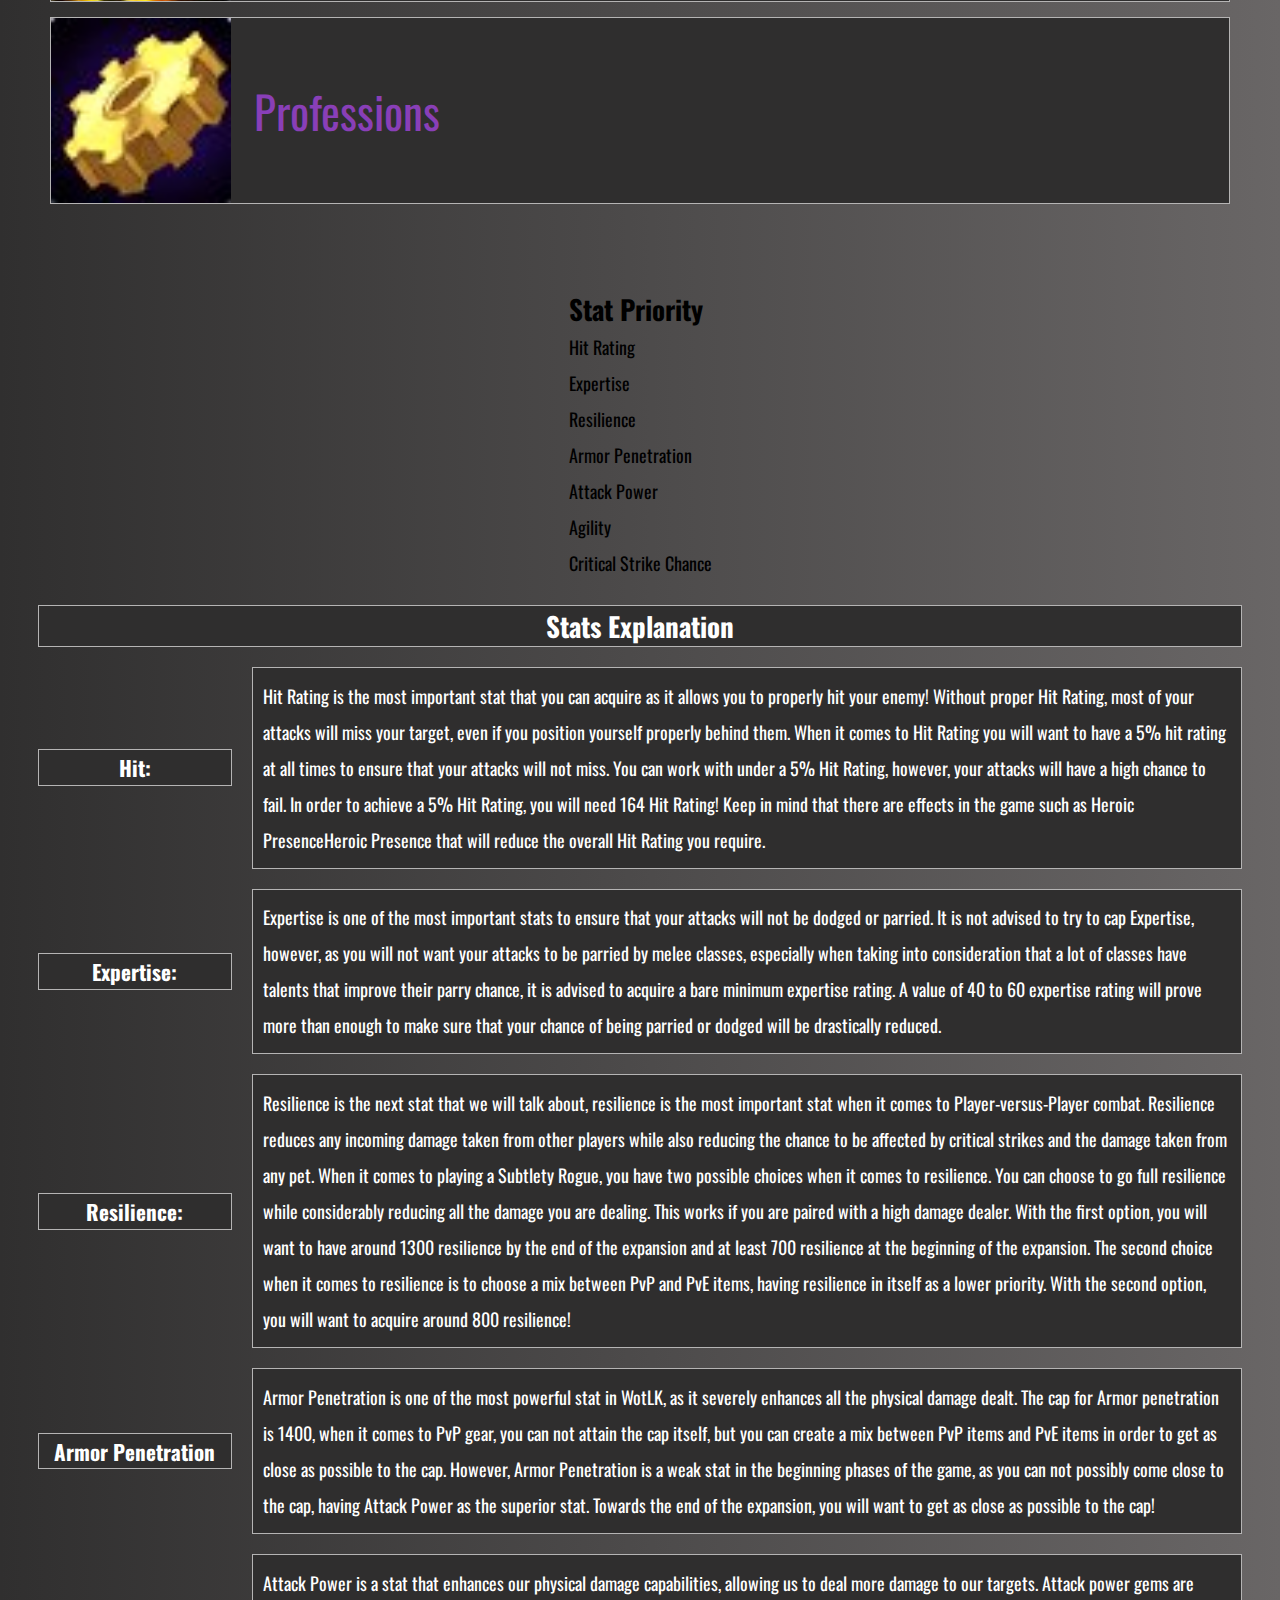
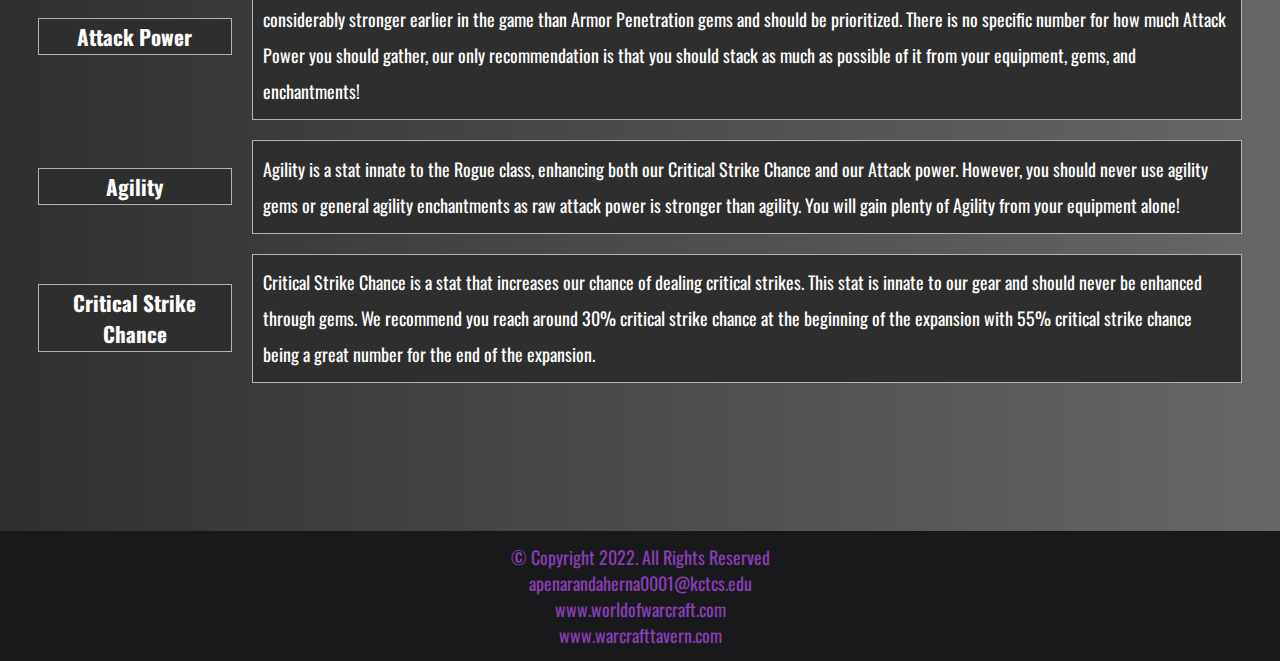
<file: pvp-stats.html>
<!DOCTYPE html>
<html lang="en">
  <head>
    <meta charset="UTF-8" />
    <meta http-equiv="X-UA-Compatible" content="IE=edge" />
    <meta name="viewport" content="width=device-width, initial-scale=1.0" />
    <link rel="stylesheet" href="css/styles.css" />
    <link
      href="https://fonts.googleapis.com/css2?family=Oswald:wght@300&display=swap"
      rel="stylesheet"
    />
    <title>Basic Rogue Guide World of Warcraft</title>
  </head>
  <body>
    <div class="container">
      <header id="home">
        <nav class="nav">
          <div class="logo-container">
            <a href="#index" class="logo" id="logo-tittle"
              ><img
                src="images/rogue01.png"
                alt="rogue-logo"
                width="69"
                height="69"
            /></a>
          </div>
          <ul class="nav-ul">
            <li class="nav-li"><a href="index.html">Home</a></li>
            <li class="nav-li"><a href="pvp.html">PVP Guide</a></li>
            <li class="nav-li"><a href="pve.html">PVE Guide</a></li>
            <li class="nav-li"><a href="macros.html">Macros</a></li>
            <li class="nav-li"><a href="talents.html">Talents</a></li>
            <li class="nav-li"><a href="contact.html">Contact</a></li>
          </ul>
        </nav>
        <div class="tittle-container">
          <h1>Player vs Player - WTLK</h1>
          <h3>PVP - Statistics</h3>
        </div>
      </header>
      <main>
        <section class="pvp-section-container">
          <div class="pvp-section">
            <img src="images/pvp-pve-stats.jpg" alt="Gnome statisctics" />
          </div>
        </section>

        <!-- Info about pvp rogue -->
        <section class="intro-main-container">
          <!-- Other Facts links -->
          <article class="tips-links-container">
            <h2 class="tips-links-tittle">Stats Priority for PVP</h2>
            <section class="tips-links-subcontainer grid">
              <figure class="tips-links-class">
                <a href="pvp-races.html"
                  ><img src="images/races-pvp.png" alt="rogue races for pvp"
                /></a>
                <figcaption class="figcaption-link">
                  <a href="pvp-races.html">Best Races</a>
                </figcaption>
              </figure>
              <figure class="tips-links-class">
                <a href="#"
                  ><img
                    src="images/stat-prio.png"
                    alt="rogue stat priority for pvp"
                /></a>
                <figcaption class="figcaption-link">
                  <a href="pvp-stats.html">Stat Priority</a>
                </figcaption>
              </figure>
              <figure class="tips-links-class">
                <a href="#"
                  ><img
                    src="images/profession.png"
                    alt="rogue profesions for pvp"
                /></a>
                <figcaption class="figcaption-link">
                  <a href="pvp-professions.html">Professions</a>
                </figcaption>
              </figure>
            </section>
          </article>
          <!-- Stats Priotiry for PVP -->

          <article class="stats-container">
            <section class="stats-column-1">
              <h2>Stat Priority</h2>
              <ul>
                <li>Hit Rating</li>
                <li>Expertise</li>
                <li>Resilience</li>
                <li>Armor Penetration</li>
                <li>Attack Power</li>
                <li>Agility</li>
                <li>Critical Strike Chance</li>
              </ul>
            </section>
            <section class="stats-column-2">
              <h2>Stats Explanation</h2>
              <h3>Hit:</h3>
              <p>
                Hit Rating is the most important stat that you can acquire as it
                allows you to properly hit your enemy! Without proper Hit
                Rating, most of your attacks will miss your target, even if you
                position yourself properly behind them. When it comes to Hit
                Rating you will want to have a 5% hit rating at all times to
                ensure that your attacks will not miss. You can work with under
                a 5% Hit Rating, however, your attacks will have a high chance
                to fail. In order to achieve a 5% Hit Rating, you will need 164
                Hit Rating! Keep in mind that there are effects in the game such
                as Heroic PresenceHeroic Presence that will reduce the overall
                Hit Rating you require.
              </p>
              <h3>Expertise:</h3>
              <p>
                Expertise is one of the most important stats to ensure that your
                attacks will not be dodged or parried. It is not advised to try
                to cap Expertise, however, as you will not want your attacks to
                be parried by melee classes, especially when taking into
                consideration that a lot of classes have talents that improve
                their parry chance, it is advised to acquire a bare minimum
                expertise rating. A value of 40 to 60 expertise rating will
                prove more than enough to make sure that your chance of being
                parried or dodged will be drastically reduced.
              </p>
              <h3>Resilience:</h3>
              <p>
                Resilience is the next stat that we will talk about, resilience
                is the most important stat when it comes to Player-versus-Player
                combat. Resilience reduces any incoming damage taken from other
                players while also reducing the chance to be affected by
                critical strikes and the damage taken from any pet. When it
                comes to playing a Subtlety Rogue, you have two possible choices
                when it comes to resilience. You can choose to go full
                resilience while considerably reducing all the damage you are
                dealing. This works if you are paired with a high damage dealer.
                With the first option, you will want to have around 1300
                resilience by the end of the expansion and at least 700
                resilience at the beginning of the expansion. The second choice
                when it comes to resilience is to choose a mix between PvP and
                PvE items, having resilience in itself as a lower priority. With
                the second option, you will want to acquire around 800
                resilience!
              </p>
              <h3>Armor Penetration</h3>
              <p>
                Armor Penetration is one of the most powerful stat in WotLK, as
                it severely enhances all the physical damage dealt. The cap for
                Armor penetration is 1400, when it comes to PvP gear, you can
                not attain the cap itself, but you can create a mix between PvP
                items and PvE items in order to get as close as possible to the
                cap. However, Armor Penetration is a weak stat in the beginning
                phases of the game, as you can not possibly come close to the
                cap, having Attack Power as the superior stat. Towards the end
                of the expansion, you will want to get as close as possible to
                the cap!
              </p>
              <h3>Attack Power</h3>
              <p>
                Attack Power is a stat that enhances our physical damage
                capabilities, allowing us to deal more damage to our targets.
                Attack power gems are considerably stronger earlier in the game
                than Armor Penetration gems and should be prioritized. There is
                no specific number for how much Attack Power you should gather,
                our only recommendation is that you should stack as much as
                possible of it from your equipment, gems, and enchantments!
              </p>
              <h3>Agility</h3>
              <p>
                Agility is a stat innate to the Rogue class, enhancing both our
                Critical Strike Chance and our Attack power. However, you should
                never use agility gems or general agility enchantments as raw
                attack power is stronger than agility. You will gain plenty of
                Agility from your equipment alone!
              </p>
              <h3>Critical Strike Chance</h3>
              <p>
                Critical Strike Chance is a stat that increases our chance of
                dealing critical strikes. This stat is innate to our gear and
                should never be enhanced through gems. We recommend you reach
                around 30% critical strike chance at the beginning of the
                expansion with 55% critical strike chance being a great number
                for the end of the expansion.
              </p>
            </section>
          </article>
        </section>
      </main>

      <footer>
        <ul class="footer-ul">
          <li class="footer-li">
            <a href="#">&#169; Copyright 2022. All Rights Reserved</a>
          </li>
          <li class="footer-li">
            <a href="mailto:apenarandaherna0001@kctcs.edu"
              >apenarandaherna0001@kctcs.edu</a
            >
          </li>
          <li class="footer-li">
            <a href="https://worldofwarcraft.com/en-us/."
              >www.worldofwarcraft.com</a
            >
          </li>
          <li class="footer-li">
            <a
              href="https://www.warcrafttavern.com/wotlk/guides/pve-combat-rogue/"
              >www.warcrafttavern.com</a
            >
          </li>
        </ul>
      </footer>
    </div>
  </body>
</html>
</file>
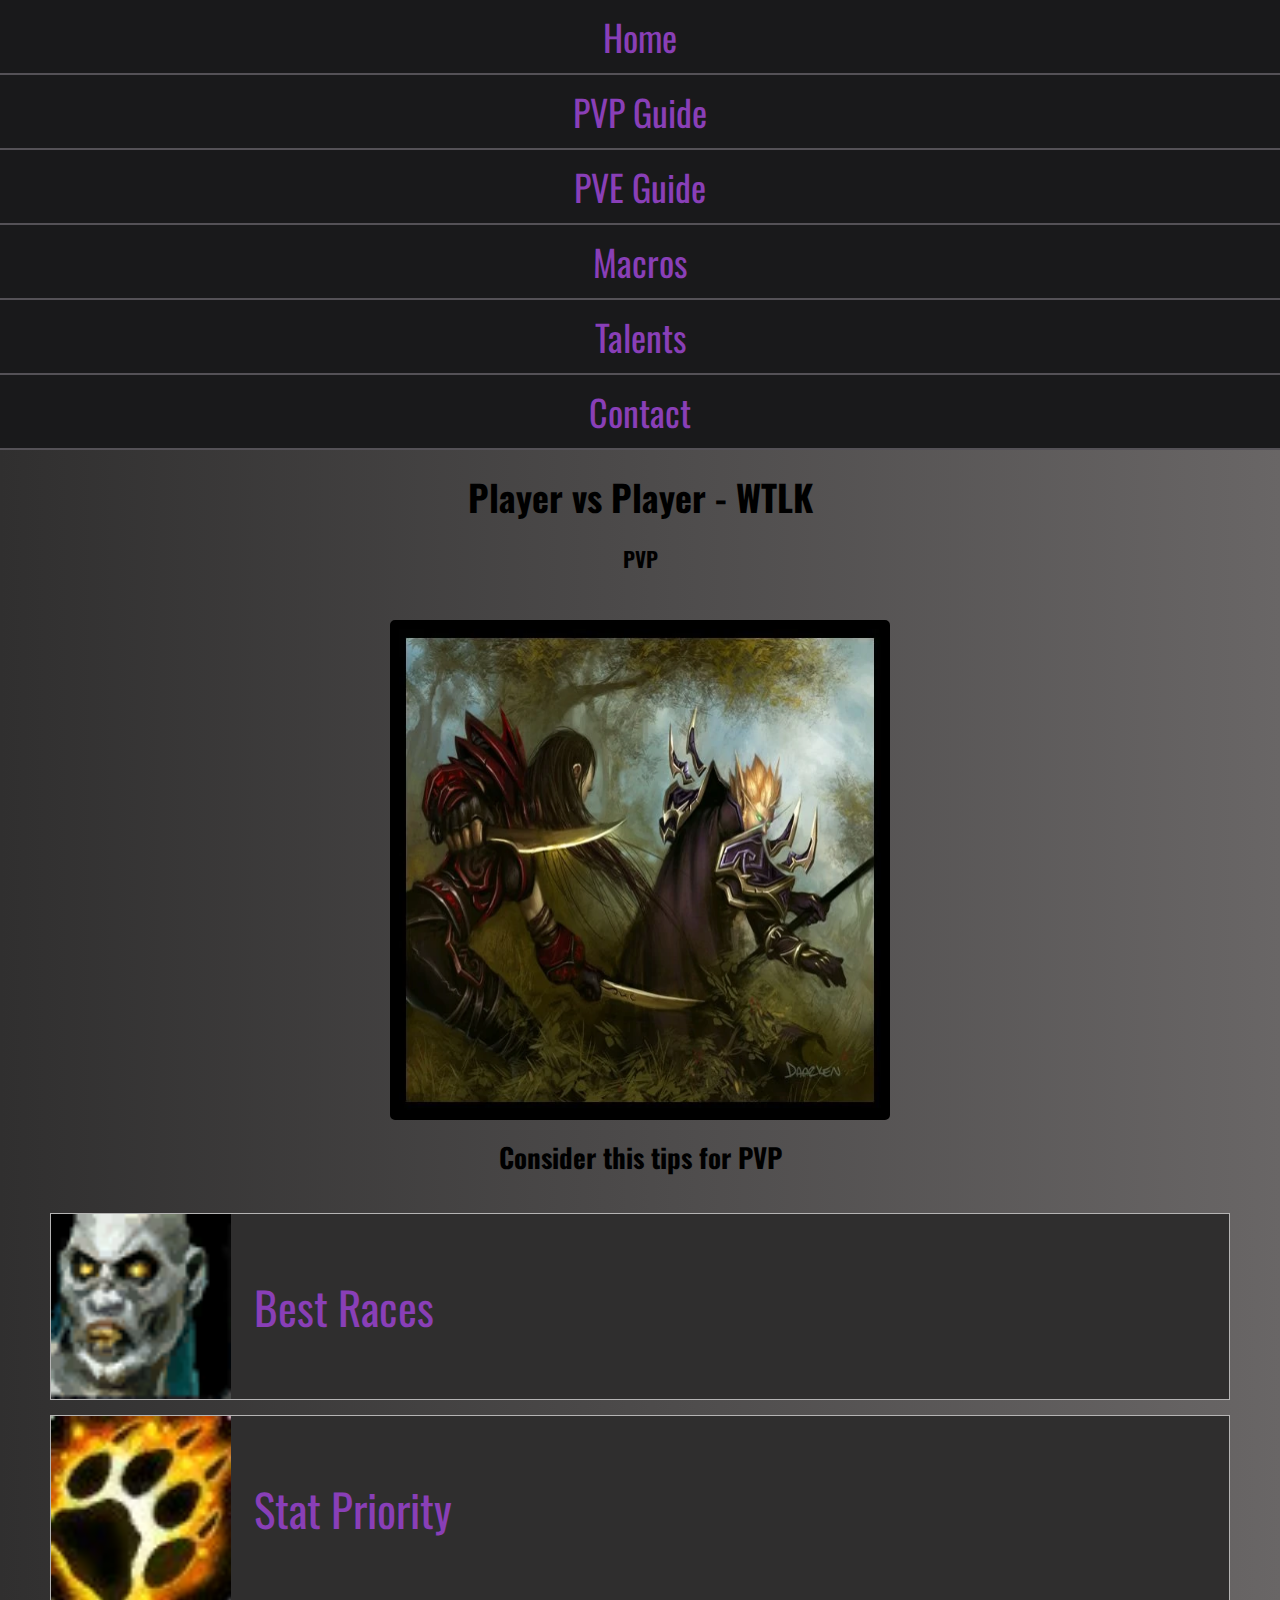
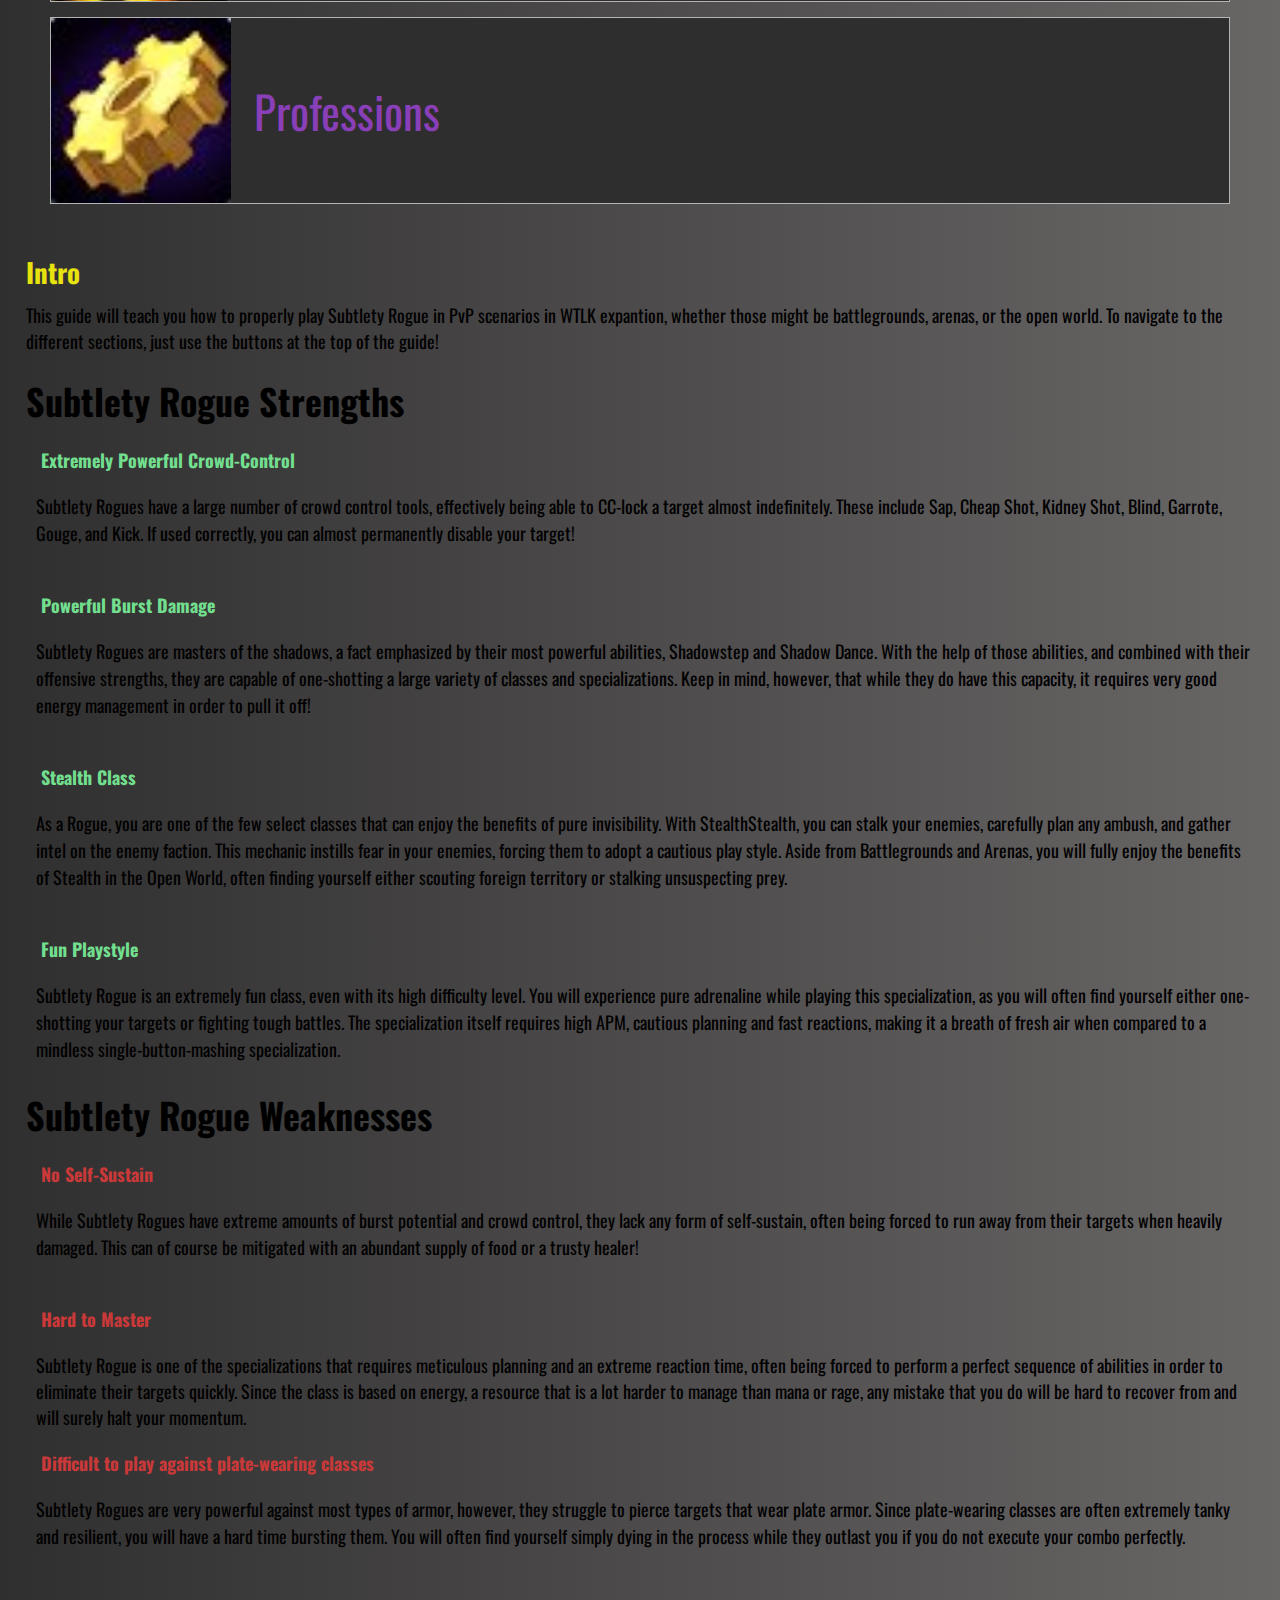
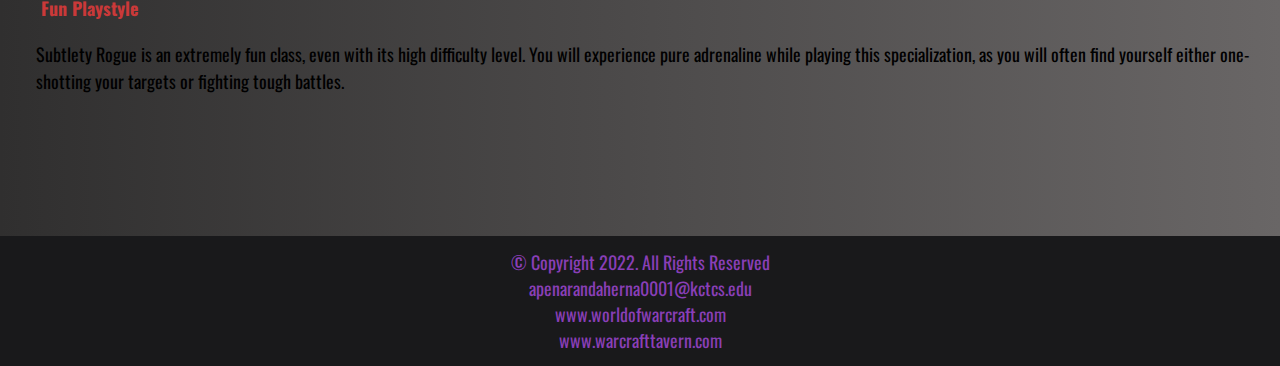
<file: pvp.html>
<!DOCTYPE html>
<html lang="en">
  <head>
    <meta charset="UTF-8" />
    <meta http-equiv="X-UA-Compatible" content="IE=edge" />
    <meta name="viewport" content="width=device-width, initial-scale=1.0" />
    <link rel="stylesheet" href="css/styles.css" />
    <link
      href="https://fonts.googleapis.com/css2?family=Oswald:wght@300&display=swap"
      rel="stylesheet"
    />
    <title>Basic Rogue Guide World of Warcraft</title>
  </head>
  <body>
    <div class="container">
      <header id="home">
        <nav class="nav">
          <div class="logo-container">
            <a href="#index" class="logo" id="logo-tittle"
              ><img
                src="images/rogue01.png"
                alt="rogue-logo"
                width="69"
                height="69"
            /></a>
          </div>
          <ul class="nav-ul">
            <li class="nav-li"><a href="index.html">Home</a></li>
            <li class="nav-li"><a href="pvp.html">PVP Guide</a></li>
            <li class="nav-li"><a href="pve.html">PVE Guide</a></li>
            <li class="nav-li"><a href="macros.html">Macros</a></li>
            <li class="nav-li"><a href="talents.html">Talents</a></li>
            <li class="nav-li"><a href="contact.html">Contact</a></li>
          </ul>
        </nav>
        <div class="tittle-container">
          <h1>Player vs Player - WTLK</h1>
          <h3>PVP</h3>
        </div>
      </header>
      <main>
        <section class="pvp-section-container">
          <div class="pvp-section">
            <img src="images/pvp-img.png" alt="pvp scenario image" />
          </div>
        </section>

        <!-- Info about pvp rogue -->
        <section class="intro-main-container">
          <!-- Other Facts links -->
          <article class="tips-links-container">
            <h2 class="tips-links-tittle">Consider this tips for PVP</h2>
            <section class="tips-links-subcontainer grid">
              <figure class="tips-links-class">
                <a href="pvp-races.html"
                  ><img src="images/races-pvp.png" alt="rogue races for pvp"
                /></a>
                <figcaption class="figcaption-link">
                  <a href="pvp-races.html">Best Races</a>
                </figcaption>
              </figure>
              <figure class="tips-links-class">
                <a href="#"
                  ><img
                    src="images/stat-prio.png"
                    alt="rogue stat priority for pvp"
                /></a>
                <figcaption class="figcaption-link">
                  <a href="pvp-stats.html">Stat Priority</a>
                </figcaption>
              </figure>
              <figure class="tips-links-class">
                <a href="#"
                  ><img
                    src="images/profession.png"
                    alt="rogue profesions for pvp"
                /></a>
                <figcaption class="figcaption-link">
                  <a href="pvp-professions.html">Professions</a>
                </figcaption>
              </figure>
            </section>
          </article>

          <h2 class="intro-tittle">Intro</h2>
          <p class="intro">
            This guide will teach you how to properly play Subtlety Rogue in PvP
            scenarios in WTLK expantion, whether those might be battlegrounds,
            arenas, or the open world. To navigate to the different sections,
            just use the buttons at the top of the guide!
          </p>
          <h1 class="h1-strengths">Subtlety Rogue Strengths</h1>
          <!-- Strengths -->
          <ul class="ul-list-strengths">
            <li class="list green">Extremely Powerful Crowd-Control</li>
            <li class="list-text">
              Subtlety Rogues have a large number of crowd control tools,
              effectively being able to CC-lock a target almost indefinitely.
              These include Sap, Cheap Shot, Kidney Shot, Blind, Garrote, Gouge,
              and Kick. If used correctly, you can almost permanently disable
              your target!
            </li>
            <li class="list green">Powerful Burst Damage</li>
            <li class="list-text">
              Subtlety Rogues are masters of the shadows, a fact emphasized by
              their most powerful abilities, Shadowstep and Shadow Dance. With
              the help of those abilities, and combined with their offensive
              strengths, they are capable of one-shotting a large variety of
              classes and specializations. Keep in mind, however, that while
              they do have this capacity, it requires very good energy
              management in order to pull it off!
            </li>
            <li class="list green">Stealth Class</li>
            <li class="list-text">
              As a Rogue, you are one of the few select classes that can enjoy
              the benefits of pure invisibility. With StealthStealth, you can
              stalk your enemies, carefully plan any ambush, and gather intel on
              the enemy faction. This mechanic instills fear in your enemies,
              forcing them to adopt a cautious play style. Aside from
              Battlegrounds and Arenas, you will fully enjoy the benefits of
              Stealth in the Open World, often finding yourself either scouting
              foreign territory or stalking unsuspecting prey.
            </li>
            <li class="list green">Fun Playstyle</li>
            <li class="list-text">
              Subtlety Rogue is an extremely fun class, even with its high
              difficulty level. You will experience pure adrenaline while
              playing this specialization, as you will often find yourself
              either one-shotting your targets or fighting tough battles. The
              specialization itself requires high APM, cautious planning and
              fast reactions, making it a breath of fresh air when compared to a
              mindless single-button-mashing specialization.
            </li>
          </ul>

          <!-- Weaknesses -->
          <h1 class="h1-Weaknesses">Subtlety Rogue Weaknesses</h1>
          <ul class="ul-list-weaknesses">
            <li class="list red">No Self-Sustain</li>
            <li class="list-text">
              While Subtlety Rogues have extreme amounts of burst potential and
              crowd control, they lack any form of self-sustain, often being
              forced to run away from their targets when heavily damaged. This
              can of course be mitigated with an abundant supply of food or a
              trusty healer!
            </li>
            <li class="list red">Hard to Master</li>
            <li class="li">
              Subtlety Rogue is one of the specializations that requires
              meticulous planning and an extreme reaction time, often being
              forced to perform a perfect sequence of abilities in order to
              eliminate their targets quickly. Since the class is based on
              energy, a resource that is a lot harder to manage than mana or
              rage, any mistake that you do will be hard to recover from and
              will surely halt your momentum.
            </li>
            <li class="list red">
              Difficult to play against plate-wearing classes
            </li>
            <li class="list-text">
              Subtlety Rogues are very powerful against most types of armor,
              however, they struggle to pierce targets that wear plate armor.
              Since plate-wearing classes are often extremely tanky and
              resilient, you will have a hard time bursting them. You will often
              find yourself simply dying in the process while they outlast you
              if you do not execute your combo perfectly.
            </li>
            <li class="list red">Fun Playstyle</li>
            <li class="list-text">
              Subtlety Rogue is an extremely fun class, even with its high
              difficulty level. You will experience pure adrenaline while
              playing this specialization, as you will often find yourself
              either one-shotting your targets or fighting tough battles.
            </li>
          </ul>
        </section>
      </main>

      <footer>
        <ul class="footer-ul">
          <li class="footer-li">
            <a href="#">&#169; Copyright 2022. All Rights Reserved</a>
          </li>
          <li class="footer-li">
            <a href="mailto:apenarandaherna0001@kctcs.edu"
              >apenarandaherna0001@kctcs.edu</a
            >
          </li>
          <li class="footer-li">
            <a href="https://worldofwarcraft.com/en-us/."
              >www.worldofwarcraft.com</a
            >
          </li>
          <li class="footer-li">
            <a
              href="https://www.warcrafttavern.com/wotlk/guides/pve-combat-rogue/"
              >www.warcrafttavern.com</a
            >
          </li>
        </ul>
      </footer>
    </div>
  </body>
</html>
</file>
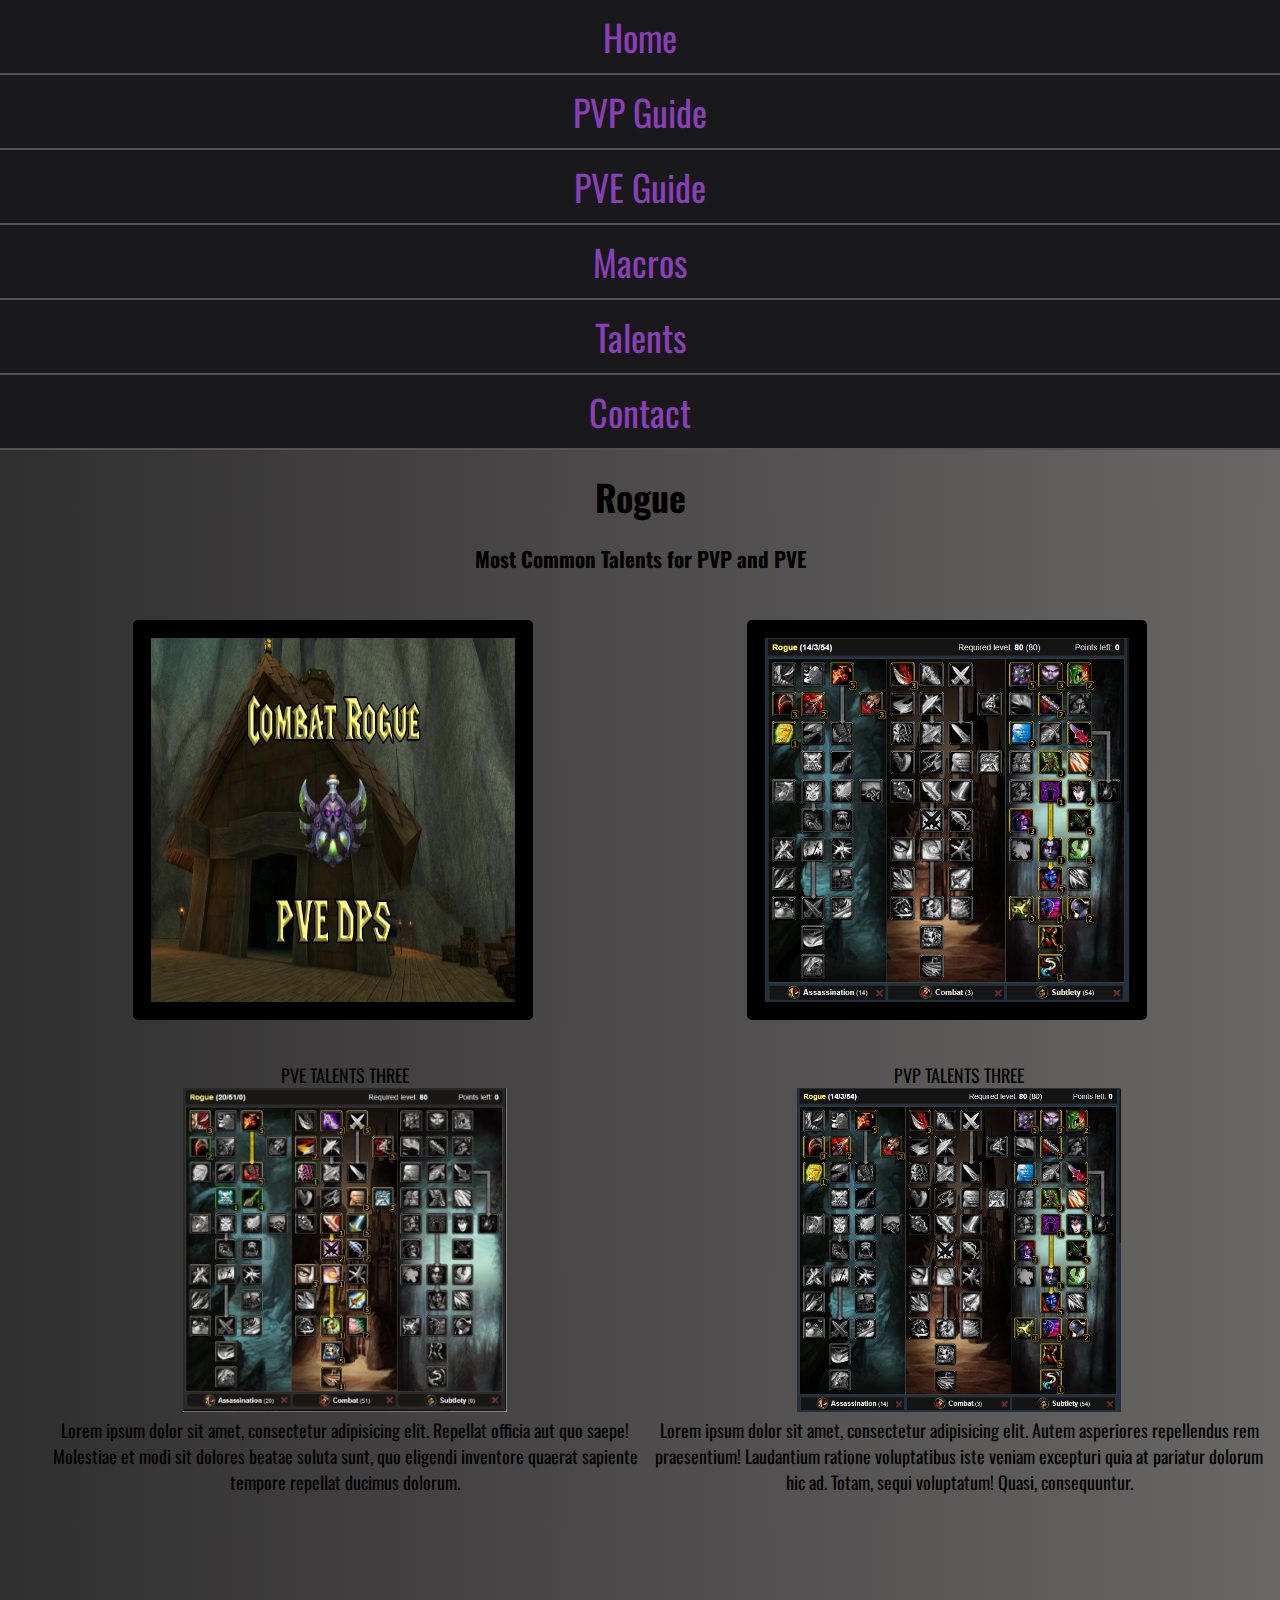
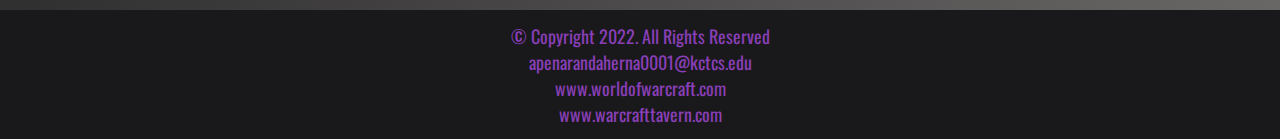
<file: talents.html>
<!DOCTYPE html>
<html lang="en">
  <head>
    <meta charset="UTF-8" />
    <meta http-equiv="X-UA-Compatible" content="IE=edge" />
    <meta name="viewport" content="width=device-width, initial-scale=1.0" />
    <link rel="stylesheet" href="css/styles.css" />
    <link
      href="https://fonts.googleapis.com/css2?family=Oswald:wght@300&display=swap"
      rel="stylesheet"
    />
    <link
      href="https://fonts.googleapis.com/css2?family=Fira+Code&display=swap"
      rel="stylesheet"
    />
    <title>Basic Rogue Guide World of Warcraft</title>
  </head>
  <body>
    <header id="home">
      <nav class="nav-container">
        <div class="logo-container">
          <a href="#index" class="logo" id="logo-tittle"
            ><img
              src="images/rogue01.png"
              alt="rogue-logo"
              width="69"
              height="69"
          /></a>
        </div>
        <ul class="nav-ul">
          <li class="nav-li"><a href="index.html">Home</a></li>
          <li class="nav-li"><a href="pvp.html">PVP Guide</a></li>
          <li class="nav-li"><a href="pve.html">PVE Guide</a></li>
          <li class="nav-li"><a href="macros.html">Macros</a></li>
          <li class="nav-li"><a href="talents.html">Talents</a></li>
          <li class="nav-li"><a href="contact.html">Contact</a></li>
        </ul>
      </nav>
      <div class="tittle-container">
        <h1>Rogue</h1>
        <h3>Most Common Talents for PVP and PVE</h3>
      </div>
    </header>
    <main>
      <section class="talents-container">
        <div class="talents-section">
          <img src="images/pve-dps.jpg" alt="rogue pvp image" />
          <p class="talents-text">&</p>
          <img src="images/pvp-talents.jpg" alt="rogue pve image" />
        </div>
      </section>

      <!-- TALENTS SECTION BODY -->
      <section class="talents-container-img">
        <div class="pve-talents">
          <figure>
            <figcaption>PVE TALENTS THREE</figcaption>
            <img
              src="images/pve-talents.jpg"
              alt="rogue pve talents image from world of warcraft video game"
            />
          </figure>
          <p>
            Lorem ipsum dolor sit amet, consectetur adipisicing elit. Repellat
            officia aut quo saepe! Molestiae et modi sit dolores beatae soluta
            sunt, quo eligendi inventore quaerat sapiente tempore repellat
            ducimus dolorum.
          </p>
        </div>
        <div class="pvp-talents">
          <figure>
            <figcaption>PVP TALENTS THREE</figcaption>
            <img
              src="images/pvp-talents.jpg"
              alt="rogue pve talents image from world of warcraft video game"
            />
          </figure>
          <p>
            Lorem ipsum dolor sit amet, consectetur adipisicing elit. Autem
            asperiores repellendus rem praesentium! Laudantium ratione
            voluptatibus iste veniam excepturi quia at pariatur dolorum hic ad.
            Totam, sequi voluptatum! Quasi, consequuntur.
          </p>
        </div>
      </section>
    </main>

    <footer>
      <ul class="footer-ul">
        <li class="footer-li">
          <a href="#">&#169; Copyright 2022. All Rights Reserved</a>
        </li>
        <li class="footer-li">
          <a href="mailto:apenarandaherna0001@kctcs.edu"
            >apenarandaherna0001@kctcs.edu</a
          >
        </li>
        <li class="footer-li">
          <a href="https://worldofwarcraft.com/en-us/."
            >www.worldofwarcraft.com</a
          >
        </li>
        <li class="footer-li">
          <a
            href="https://www.warcrafttavern.com/wotlk/guides/pve-combat-rogue/"
            >www.warcrafttavern.com</a
          >
        </li>
      </ul>
    </footer>
  </body>
</html>
</file>
<file: css/styles.css>
/* Style Rule to reset values */
* {
  margin: 0;
  padding: 0;
  box-sizing: border-box;
}

body {
  /* width: 100%;
  background-color: black;
  font-family: "Abel", sans-serif;
  color: #ffff;
  display: flex;
  justify-content: center; */

  /* border: 1px dotted rgb(100, 22, 202); */
  /* width: 100%; */
  display: flex;
  flex-direction: column;
  justify-content: center;
  /* min-height: 100vh; */
  background-color: #2e2e2e;
  position: relative;
  /* padding-bottom: 40px; */
  font-family: "Oswald", sans-serif;
  background: linear-gradient(to left, #696666, #302f2f);
  font-size: 20px;
}

/* Style Rule for container class */
/* .container {
  border: 1px dotted rgb(239, 28, 28);
  width: 100vh;
  display: flex;
  flex-direction: column;
  justify-content: center;
  min-height: 100vh;
  background-color: #2e2e2e;
  position: relative;
  padding-bottom: 40px;
} */

header {
  /* height: 20em; */
  /* width: 100%; */
  z-index: 1500;

  /* border: 2px dotted rgb(33, 171, 79); */
}
/* Style Rule for nav, ul */
nav {
  background-color: #19191b;
  display: flex;
  justify-content: space-evenly;
}

nav a {
  text-decoration: none;
  color: #893fb7;
}

nav a:hover {
  color: #b087c9;
}

.nav-ul {
  display: flex;
  align-items: center;
  list-style: none;
}

.nav-li {
  /* background-color: black; */
  padding: 10px 20px 10px 20px;
  font-size: 2em;
}

/* Style Rule for tittle container sub - class  */
.tittle-container {
  padding: 20px 0 20px 0;
  text-align: center;
}

.tittle-container h3 {
  padding-top: 20px;
}

/* Style Rule for banner */
.banner {
  width: 100%;
  padding: 20px 0 20px 0;
  display: flex;
  flex-direction: column;
  justify-content: center;
}
.banner img {
  width: 100%;
  /* border: 20px solid black; */
  border-radius: 5px;
  align-self: center;
}

/* Style Rule for main */
main {
  /* padding: 0 20px 20px 20px; */
  padding: 2%;
}

/* Style Rule for summary container h2 */
.summary-container {
  /* font-size: 2em; */
  height: 100%;
}
/* Style Rules for section class info summary container */
.summary-aboutClass {
  width: 100%;

  /* padding-bottom: 40em; */
  /* height: 100%; */
  display: flex;
  justify-content: space-between;
}

/* Style Rule for class info and ul lists */
.summary-text-container {
  width: 50%;
  display: flex;
  flex-direction: column;
}
.summary-text-container p {
  height: 10em;
  /* font-size: 18px; */
}

/* Style Rule for ul summary */

.summary-rogue {
  list-style: none;
}
.summary-aboutClass p {
  width: 40em;
  text-align: left;
  line-height: 1.5em;
  padding-bottom: 30px;
  /* font-size: 1.5em; */
}

/*Style Rule for Specialization section h2 - p */
.spec-h2 {
  padding-top: 2.5em;
}
/* Style Rule for features */
.summary-aboutClass-features {
  width: 50%;
  height: 100%;
  padding-bottom: 40px;
  background-image: url(/images/vertical-mist.jpg);
  border-radius: 5px;
  /* background-repeat: no-repeat; */
}

/* Style Rule for spec-contaner */
.spec-container {
  width: 55em;
  height: 25em;
  padding: 2%;
  /* border: 2px dotted white; */
  display: flex;
  justify-content: space-between;
  flex-wrap: wrap;
}

/* Sytle Rule for spec blocks */
.spec-block {
  width: 25em;
  height: 10em;
  margin: 1%;
  color: #fff;
  background-color: #060606;
  /* border: 2px dotted white; */
}

/* BTN Open */
.contact-btn {
  display: flex;
  flex-direction: row;
  width: 100%;
  padding: 1%;
}

/* .contact-btn button {
  font-size: 1em;
  padding: 1%;
  border-radius: 5px;
  background-color: rgb(0, 0, 0);
  color: #ffff;
  cursor: pointer;
} */
.btn,
.btn_close {
  font-size: 1em;
  padding: 1%;
  border-radius: 5px;
  background-color: rgb(0, 0, 0);
  color: #ffff;
  cursor: pointer;
}

.btn:hover,
.btn_close:hover {
  background-color: #fffefe;
  color: rgba(0, 0, 0, 0.976);
  cursor: pointer;
}
/* Style Rule for spec img and tittle */
.spec-img-tittle {
  display: flex;
  padding-left: 15px;
  /* border: 1px dotted white; */
}

.spec-img-tittle h3 {
  padding: 15px 20px;
}
/* Style Rule for spec text p container */
.spec-text-container {
  display: flex;
  padding-left: 15px;
  flex-wrap: nowrap;
  padding-top: 15px;
  width: 20em;
  /* border: 1px dotted white; */
}
.spec-text-container p {
  line-height: 1.5em;
}
/* Style Rule for image container */

.features {
  position: relative;
  display: flex;
  justify-content: center;
}
.image-container {
  position: absolute;
  top: -4em;
}

.features-tittle {
  display: flex;
  flex-direction: column;
  justify-content: end;
  height: 15em;
  /* background-color: rgb(220, 225, 223); */
}

.features-tittle h2 {
  text-align: center;

  /* padding-top: 20px; */
}

/* Style Rules for features images */
.features-list-img {
  display: flex;
  flex-direction: column;
  width: 20%;
  justify-content: space-between;
  /* background-color: aqua; */
  border: 1px solid black;
  display: none;
}

/* Style Rule for features container blocks */
.features-container-blocks {
  width: 100%;
  height: 100%;
  display: flex;
  flex-wrap: wrap;
  justify-content: space-evenly;
  /* border: 2px solid black; */
  padding-left: 10px;
}

/* Style Rules for features blocks - BLOCK ONE */
.blockOne {
  width: 20%;
  height: 100px;
  /* background-color: red; */
}

.blockTwo {
  width: 20%;
  height: 100px;
  /* background-color: rgb(45, 154, 101); */
}

.blockThree {
  width: 20%;
  height: 100px;
  /* background-color: rgb(39, 97, 184); */
}

.blockFour {
  width: 20%;
  height: 100px;
  /* background-color: rgb(39, 97, 184); */
}

/* Style Rules for features blocks images */
.features-img img {
  width: 5em;
}

/* Style Rule for fatures tittle and text container */
.features-tittle-text {
  display: flex;
  flex-direction: column;
  flex-wrap: wrap;
  width: 80%;
  height: 150px;
  /* background-color: darkgreen; */
}

.features-tittle-text p:first-child {
  /* position: relative; */
  width: 10em;
  height: 10px;
  font-weight: bold;
  /* background-color: crimson; */
}
.features-tittle-text p:last-child {
  /* text-align: center; */
  /* color: #ffff; */
  /* background-color: aqua; */
  width: 27.5em;
  line-height: 1.5em;
}

/* Styles Rules for PVP - PVE html links */
/* Style Rule for pvp sectiom images */
.intro-main-container {
  display: flex;
  flex-direction: column;
  width: 100%;
  padding-bottom: 5em;
}
.pvp-section-container {
  display: flex;
  width: 100%;
  justify-content: space-around;
}
.pvp-section img {
  width: 500px;
  height: 500px;
  border: 0.5em solid black;
  border-radius: 5px;
}
/* Style Rule for introduction pvp */
.intro {
  padding-bottom: 20px;
}

.intro-tittle {
  padding-bottom: 10px;
  color: #e7e30e;
}
/* Style Rule for h1 strengths and weaknesses */
.h4-strengths {
  /* font-weight: bold; */
  /* font-size: 30px; */
  color: #72df8f;
}
.h4-Weaknesses {
  /* font-weight: bold; */
  /* font-size: 30px; */
  color: #ca3939;
}

/* Style Rule for ul section list */
.ul-list-strengths,
.ul-list-weaknesses {
  padding-left: 10px;
  list-style: none;
}
.list {
  font-weight: bold;
  padding: 20px 5px 20px 5px;
}

/* Style Rule for list strength and weaknesses lists */
.green {
  color: #72df8f;
}

.red {
  color: #ca3939;
}
.list-text {
  padding-bottom: 25px;
  line-height: 1.5em;
  list-style: none;
}
/* Style Rule for pvp h1 weaknesses */
/* .pvp-h1-Weaknesses {
  padding: ;
} */
/*Style Rule for pve section - images */
.pve-section-container {
  display: flex;
  width: 100%;
  justify-content: space-around;
}
.pve-section img {
  width: 500px;
  height: 500px;
  border: 1em solid black;
  border-radius: 5px;
}

/* Style Rule for MACROS html */
.macros-container {
  display: flex;
  width: 100%;
  justify-content: center;
}

.macros-container img {
  width: 500px;
  height: 500px;
  /* border: 1em solid black; */
  border-radius: 5px;
}

/* Style Rule for macros block */
.macros-block {
  width: 100%;
  height: 35em;
  /* border: 1px solid wheat; */
}

.macros-ul {
  padding-left: 10px;
  list-style: none;
  /* border: 1px solid white; */
}

.macros-p {
  font-weight: bold;
  font-size: 30px;
}
.macros-li {
  font-weight: bold;
  padding: 10px 20px 10px 20px;
}

.macro {
  font-family: "Fira Code", monospace;
  color: #8f8f8f;
}

/* Style Rule for TALENTS PVE - PVP */

.talents-container {
  /* border: 1px solid white; */

  width: 100%;
}
.talents-section {
  display: flex;
  justify-content: space-around;
}

.talents-section img {
  width: 500px;
  height: 500px;
  border: 1em solid black;
  border-radius: 5px;
}

.talents-text {
  font-size: 15em;
}

.talents-container-img {
  display: flex;
  justify-content: space-around;
  padding: 30px 0 30px 0;
  height: 30em;
  width: 100%;
  margin: 1%;
  text-align: center;
  /* border: 1px solid white; */
}

.pve-talents {
  width: 50%;
  /* height: 30em; */

  /* background-image: url(http://1.bp.blogspot.com/-hUJP0-wT8Dw/UHvLQ88KXLI/AAAAAAAAAhU/ZQJ0o2toFPg/s1600/Combat+PVE+Build+-+Rogue.jpg); */
}

.pve-talents img {
  width: 20em;
  height: 20em;
}

.pvp-talents {
  width: 50%;
}
.pvp-talents img {
  width: 20em;
  height: 20em;
}
/* Style Rule for h2 tittle */
.summary-tittle {
  padding-bottom: 20px;
}

/* Style Rule for summary-aboutClass */
.summary-aboutClass {
  padding-bottom: 30px;
}

.summary-rogue {
  /* background: linear-gradient(to right #e3d1e2, #bf4bc7000); */
  margin-left: 1em;
}
.summary-li {
  font-weight: bold;
  font-size: 1.5em;
}

.summary-sub-li {
  list-style: none;
  padding-bottom: 30px;
}

/* Style rule for TIPS ARTICLE pvp and pve */

.tips-links-container {
  padding: 1%;
  width: 100%;
}
.grid {
  display: grid;
  grid-template-columns: auto auto auto;
  padding: 1%;
  width: 40%;
  grid-gap: 15px;
}

/* Style rule for tips class links */
.tips-links-class {
  display: flex;
  border: 1px solid #b5b4b4;
  background-color: #2f2e2e;
}

.tips-links-class figcaption {
  padding: 1% 2% 1% 2%;
  align-self: center;
  font-size: 1.25em;
  width: 100%;
}

.tips-links-class figcaption a {
  text-decoration: none;
  color: #893fb7;
}

.tips-links-class figcaption a:hover {
  color: #b087c9;
}

.tips-links-class a img {
  height: 100%;
}

/* Style rule for tips-links-contianer paragrhap */
.section-p-intro {
  width: 80%;
  border: 2px solid #706f6f;
  /* background-color: rgb(50, 47, 47); */
}

/* Style rule for figure img */
.figure-container {
  display: flex;
  justify-content: center;
  padding: 2%;
}

.figure-container figcaption {
  align-self: center;
  padding: 1%;
  font-size: 3em;
  font-weight: bold;
}

/* Style rule for RACES TABLE */
table {
  /* color: #ffe5dc; */
  font-family: sans-serif;
  width: 80%;
  height: 100%;
  margin: 0 auto 0 auto;
  border: 8px solid #706f6f;
  box-shadow: #792101;
  /* background-color: #ffe5dc; */
}

/* Style rule for table, tr, th, td */
table,
tr,
th,
td {
  border-collapse: collapse;
  padding: 2%;
}

/* Sytle rule for caption */
caption {
  /* color: rgb(149, 55, 40); */
  font-size: 2em;
  padding: 2%;
  margin-top: 2%;
  font-weight: bold;
}

.caption-tittle {
  /* display: flex; */
}

/* Style rule for th, td */
th,
td {
  font-size: 1.2em;
  /* border: 2px solid #fe9772; */
}

tr {
  border: 2px solid black;
}
.row-1 td:first-child {
  display: flex;
  justify-content: center;
}

.row-2 td:first-child {
  display: flex;
  justify-content: center;
}

.row-3 td:first-child {
  display: flex;
  justify-content: center;
}

/* Style rules for PROFESSION HTML PAGE */
/* Style rule for pvp-profession page */
.pvp-profession-container {
  display: flex;
  flex-wrap: nowrap;
  justify-content: space-evenly;
  padding: 1%;
}

/* Style rule for figure img */
.pvp-profession-img figcaption {
  text-align: center;
  background-color: #2f2e2e;
  border: 1px solid #666565;
  color: #ffff;
  font-size: 2em;
}

/* Style rule for column 2 pvp-profession */
.pvp-profession-colum-2 {
  text-align: justify;
  padding: 2%;
  margin-left: 1%;
  background-color: #2f2e2e;
  border: 1px solid #666565;
  border-radius: 5px;
  color: #ffff;
  height: 20%;
}
.pvp-profession-colum-2 p {
  line-height: 2em;
}
/* .pvp-profession-colum-2 p:first-child {
  font-weight: bold;
  font-size: 1.25em;
} */

.pvp-profession-container-2 {
  padding: 1% 1% 6% 1%;
  display: flex;
  flex-wrap: nowrap;
  justify-content: space-evenly;
}

/* Style rule for STATS HTML PAGE */
/* Style rule for stats-container */
.stats-container {
  display: flex;
  justify-content: space-evenly;
  flex-wrap: wrap;
  padding: 1%;
}

.stats-column-1 {
  padding: 2%;
}

.stats-column-1 ul {
  list-style: none;
  line-height: 2em;
}

/* Style rule for STATS tats-column-2 */
.stats-column-2 {
  display: grid;
  grid-template-columns: auto auto;
  grid-template-rows: auto auto auto auto auto auto auto auto auto;
  grid-gap: 20px;
}

.stats-column-2 p {
  background-color: #2f2e2e;
  color: #fff;
  border: 1px solid #b5b4b4;
  padding: 1%;
  line-height: 2em;
}

.stats-column-2 h3 {
  background-color: #2f2e2e;
  color: #fff;
  border: 1px solid #b5b4b4;
  padding: 1%;
  text-align: center;
  align-self: center;
}
.stats-column-2 h2 {
  background-color: #2f2e2e;
  color: #fff;
  border: 1px solid #b5b4b4;
  text-align: center;
  grid-column: 1 / span 2;
}

/* Styles rules for CONTACT HTML page */
/* Style rule for form */
/* .btn_container {
  position: relative;
  display: flex;
  flex-direction: row;
  justify-content: flex-start;


} */
/* .modal_btn {
  justify-content: flex-end;
} */
.contact-fake-widonw {
  position: absolute;
  top: 0;
  left: 0;
  height: 95%;
  width: 100%;
  background-color: rgba(0, 0, 0, 0.6);
  backdrop-filter: blur(3px);
  z-index: 1000;
}

/* Style rule for div form */
#form {
  top: 70%;
  position: relative;
  color: #ffff;
  /* width: 60%; */
  margin: 0 auto 0 auto;
}
/* 
button {
  display: block;
} */
/* Style rule for btn close and tittle */
.form-tittle-btn {
  display: flex;
  flex-direction: row;
  justify-content: space-evenly;
  padding: 1%;
}

.modal-btn-container {
  font-size: 1.25em;
  padding: 1%;
  /* border-radius: 50%; */
}

.modal-btn-container button {
  border-radius: 5px;
  padding: 4%;
  font-size: 1.25em;
  cursor: pointer;
}

#form h2 {
  text-align: center;
}
.form-grid {
  display: grid;
  grid-template-columns: auto auto;
  background-color: #893fb72b;
  border-radius: 5px;
  /* width: 50em; */
  /* margin: 0 auto; */
  grid-gap: 20px;
  padding: 2%;
}

#submit,
.modal_btn {
  /* display: block; */
  font-size: 1.25em;
  margin: 0 auto 0 auto;
  padding: 1%;
  border-radius: 5px;
}

#submit {
  margin-top: 0.5%;
}

.btn {
  grid-column: 1 / span 2;
}

/* Style rules for open and close contact secciton */
.hide {
  display: none;
}
/* .open {
  display: block;
} */

/* Style rule for fieldset */
label {
  display: block;
  padding: 2%;
}

input,
textarea {
  padding: 1% 2% 1% 2%;
  /* margin-left: 1%; */
  margin: 1%;
}

/* Style rule for button open Contac */
.contact-btn {
  padding-bottom: 20px;
}
/* 
form {
  height: 60em;
}
form #submit {
  display: block;
  margin: 0 auto 0 auto;
  font-size: 1.25em;
  padding: 1%;
  border-radius: 5px;
} */

/* Style Rule for footer */
footer {
  /* width: 100%; */
  position: relative;
  background-color: #19191b;
  display: flex;
  justify-content: center;
  padding: 1% 0% 1% 0%;
}

.footer-ul {
  background-color: #19191b;
  display: flex;
  flex-direction: column;
  align-items: center;
  list-style: none;
}

/* .footer-li {
  background-color: black;
  padding: 10px 20px 10px 20px;

  font-size: 2em;
} */

.footer-li a {
  text-decoration: none;
  color: #893fb7;
}

/* Style Rule for footer - li sub class hover */
.footer-li a:hover {
  color: #b087c9;
}

/* Style Rules for Desktop */
/* MediaQuery Rule for LargerDeslTop */
@media screen and (max-width: 1400px) {
  body {
    font-size: 18px;
    /* padding-bottom: 170px; */
  }

  .contact-fake-widonw {
    height: 96.6%;
  }
  /* footer {
    width: 100%;
    position: absolute;
    bottom: 0;
  } */

  .logo-container {
    display: none;
  }
  .nav-ul {
    display: flex;
    flex-direction: column;
    justify-content: center;
    width: 100%;
    /* border: 1px dotted white; */
  }
  .nav-li {
    width: 100%;
    text-align: center;
    border-bottom: 2px solid #545157;
    /* padding-bottom: 2px; */
  }

  .summary-text-container {
    width: 100%;
  }
  .summary-container {
    margin: 0 auto;
  }
  .summary-container h2 {
    text-align: center;
  }
  .summary-text-container p {
    margin: 0 auto;
    /* font-size: 15px; */
  }

  .summary-rogue {
    margin: 0 auto;
  }
  .spec-container {
    width: 100%;
    height: 100%;
    display: flex;
    flex-wrap: wrap;
    justify-content: space-between;
  }
  /* 
  .spec-h2 {
    margin: 0 auto;
  } */

  .spec-p-container {
    height: 5em;
  }
  .spec-img {
    width: 40px;
  }
  .spec-p {
    /* text-align: center; */
    padding-left: 50px;
    /* border: 1px white solid; */
    /* padding-left: 20px; */
  }

  .spec-block {
    width: 100%;
    /* height: 30%; */
    margin-bottom: 10px;
  }

  /*Style Rule for Summary text-container */

  .summary-aboutClass-features {
    width: 100%;
    /* padding-top: 20px; */
    margin: 0 auto;
  }

  .summary-aboutClass {
    display: block;
  }
  .features-container-blocks {
    width: 29em;
  }

  .features-tittle-text {
    width: 20em;
    margin-left: 20px;
  }
  .image-container {
    display: none;
  }

  .features-tittle {
    display: flex;
    flex-direction: column;
    justify-content: center;
    height: 5em;
    /* background-color: rgb(220, 225, 223); */
  }

  /* MediaQ for TALENTS Container */
  /* .talents-section {
    flex-direction: column;
    justify-content: space-between;
  } */
  .talents-section img {
    width: 400px;
    height: 400px;
  }

  .talents-section p {
    display: none;
  }

  .pve-talents img,
  .pvp-talents img {
    width: 18em;
    height: 18em;
  }

  /* Style rule for Tips pvp */
  .grid {
    display: grid;
    grid-template-columns: auto;
    padding: 1%;
    width: 100%;
    grid-gap: 15px;
    margin: 2%;
    align-self: center;
  }

  /* Style rule for tips-link-img */
  .tips-links-class a img {
    width: 10em;
  }

  .figcaption-link a {
    font-size: 2em;
  }

  .tips-links-container {
    display: flex;
    flex-direction: column;
    /* justify-content: center; */
  }

  .tips-links-container h2 {
    text-align: center;
  }

  /* Style rule for pvp-profession-container */
  .pvp-profession-container {
    display: flex;
    flex-direction: column;
  }

  .pvp-profession-container-2 {
    display: flex;
    flex-direction: column;
  }

  .pvp-profession-img {
    text-align: center;
  }
}

/* Media Screen for Tablet for Form  */
@media screen and (max-width: 1000px) {
  .form-grid {
    display: block;
  }
  /* Style rule for Form */
  #form {
    width: 70%;
    margin: 0 auto 0 auto;
    top: 70%;
  }
}

/* Media Screen for Tablet for talents section img */
@media screen and (max-width: 878px) {
  .talents-section img {
    width: 300px;
    height: 300px;
  }

  /* Style rule for Form */
  #form {
    width: 70%;
    margin: 0 auto 0 auto;
    top: 60%;
  }
}

/* MediaQuery for Mobille */
@media screen and (max-width: 769px) {
  body {
    font-size: 12px;
  }

  .contact-fake-widonw {
    height: 97.1%;
  }

  .nav-ul {
    font-size: 12px;
  }

  .features-img img {
    width: 4em;
  }

  .macros-section img {
    width: 400px;
    height: 400px;
  }

  /* .talents-section img {
    width: 300px;
    height: 300px;
  } */

  .pve-talents img,
  .pvp-talents img {
    width: 20em;
    height: 20em;
  }
  .grid {
    display: grid;
    grid-template-columns: auto;
    padding: 1%;
    width: 100%;
    grid-gap: 15px;
    margin: 2%;
    align-self: center;
  }

  /* Style rule for tips-link-img */
  .tips-links-class a img {
    width: 10em;
  }

  .figcaption-link a {
    font-size: 2em;
  }
  /* Style rule for TIPS content ARTICLE pvp - pve */

  footer {
    font-size: 12px;
  }
}
/* Media Screen for Mobile*/
@media screen and (max-width: 668px) {
  .talents-section img {
    width: 200px;
    height: 200px;
  }

  /* Style rule for pvp-profession-img mobile */
  .pvp-profession-img img {
    width: 40em;
  }
}
/* Media Screen for Print */
@media print {
  body {
    background-color: #fff;
    color: #000;
  }
}
/* MediaQuery Rule for TABLET */
/* @media screen and (max-width: 880px) {
  body {
    font-size: 15px;
  }
  .nav-li {
    font-size: 1.5em;
  }

  .tittle-container h1 {
    font-size: 1.5em;
  }

  .tittle-container h3 {
    font-size: 1em;
  }

  .banner img {
    width: 50%;
    height: 25%;
    border: 10px solid black;
    border-radius: 5px;
    align-self: center;
  }
} */

/* MediaQuery Rule for Mobille */
/* @media screen and (max-width: 550px) {

  header {
    width: 100%;
  }
  nav {
    width: 100%;
  }
  .nav-ul {
    width: 100%;
    display: block;
  }
} */
</file>
